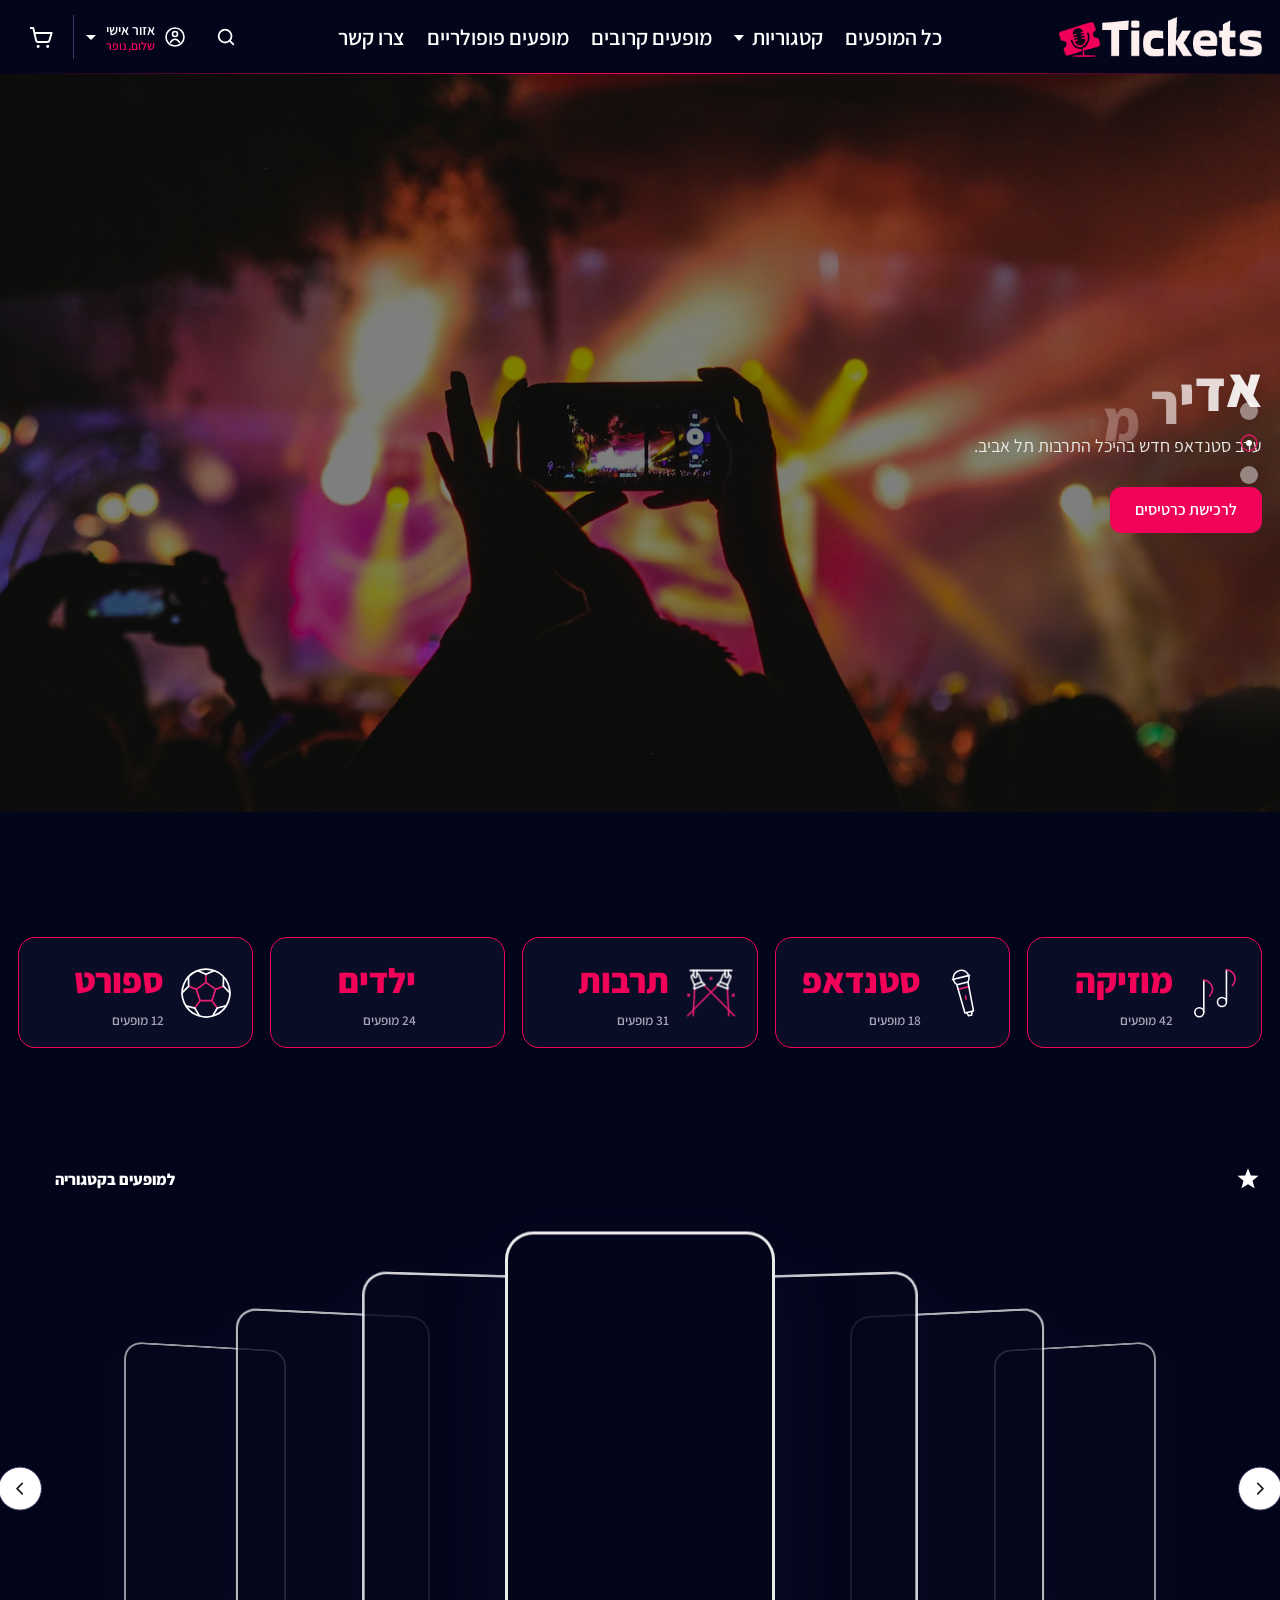
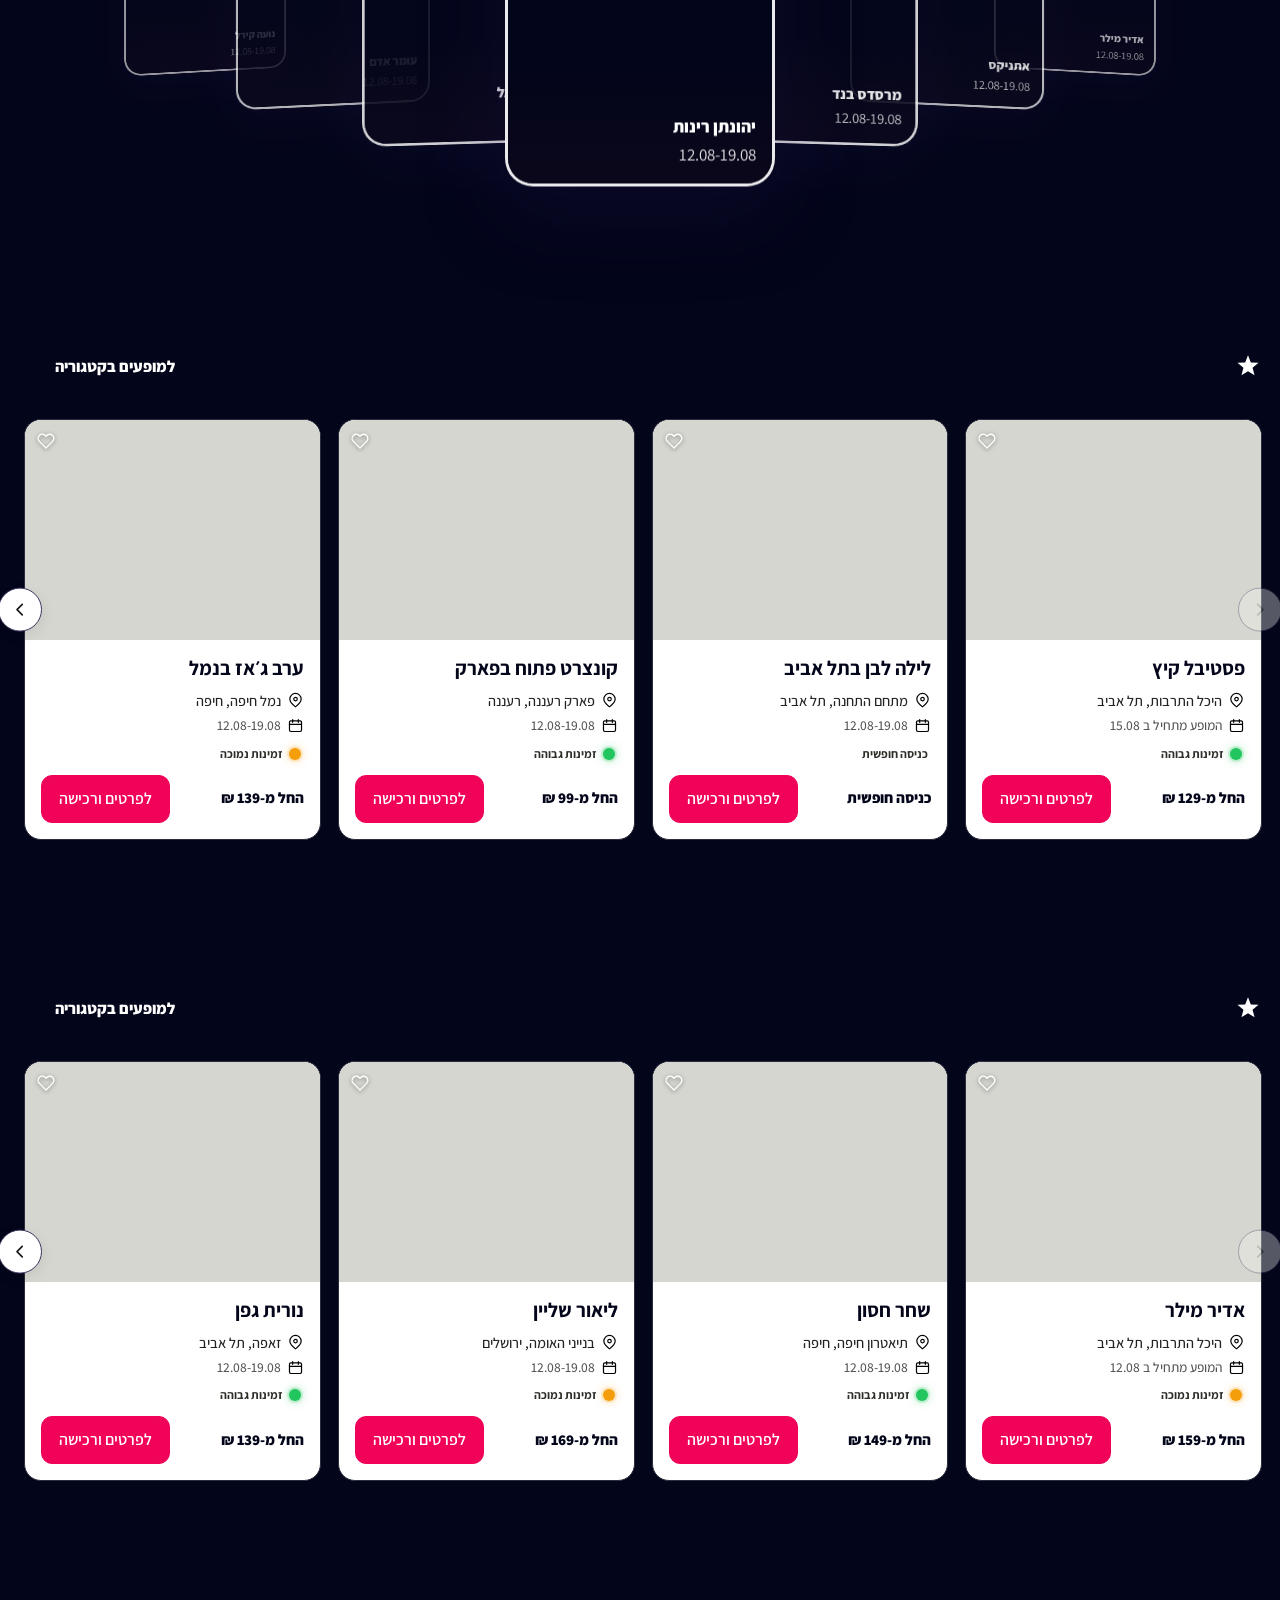
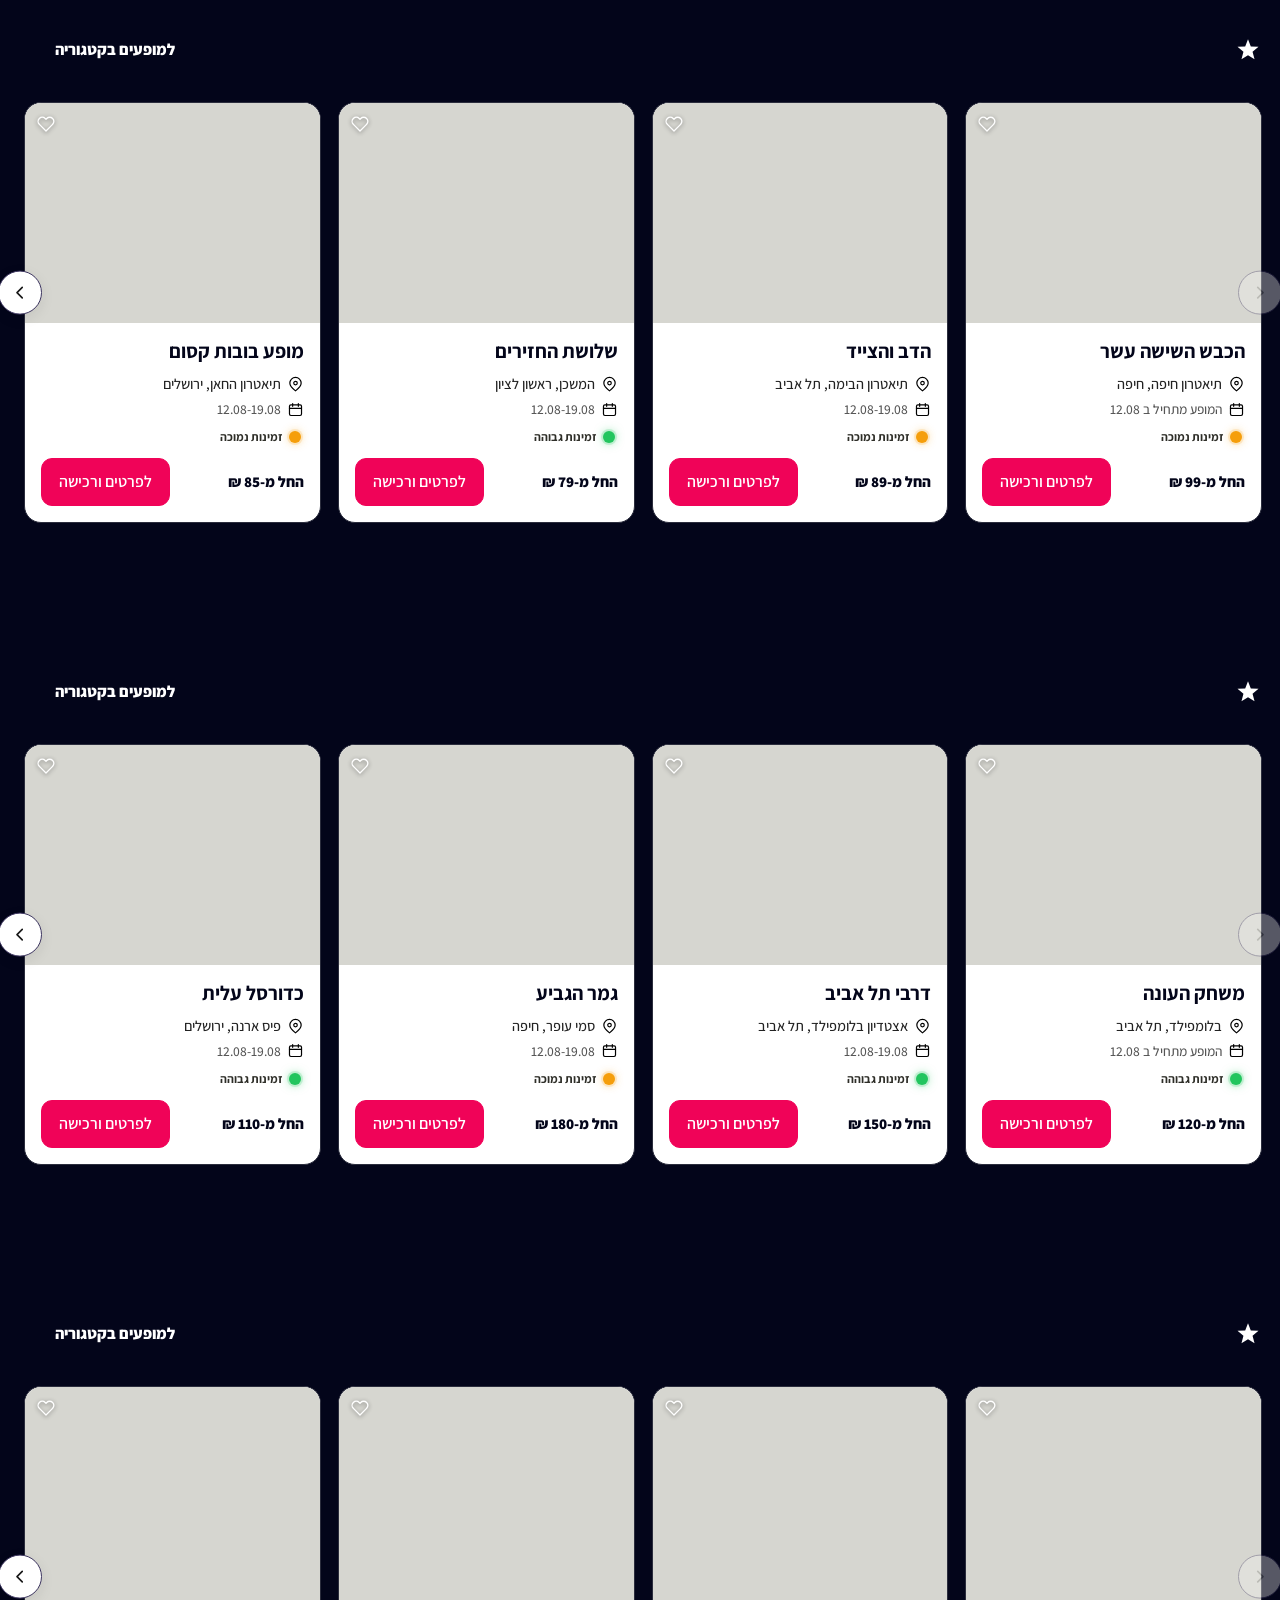
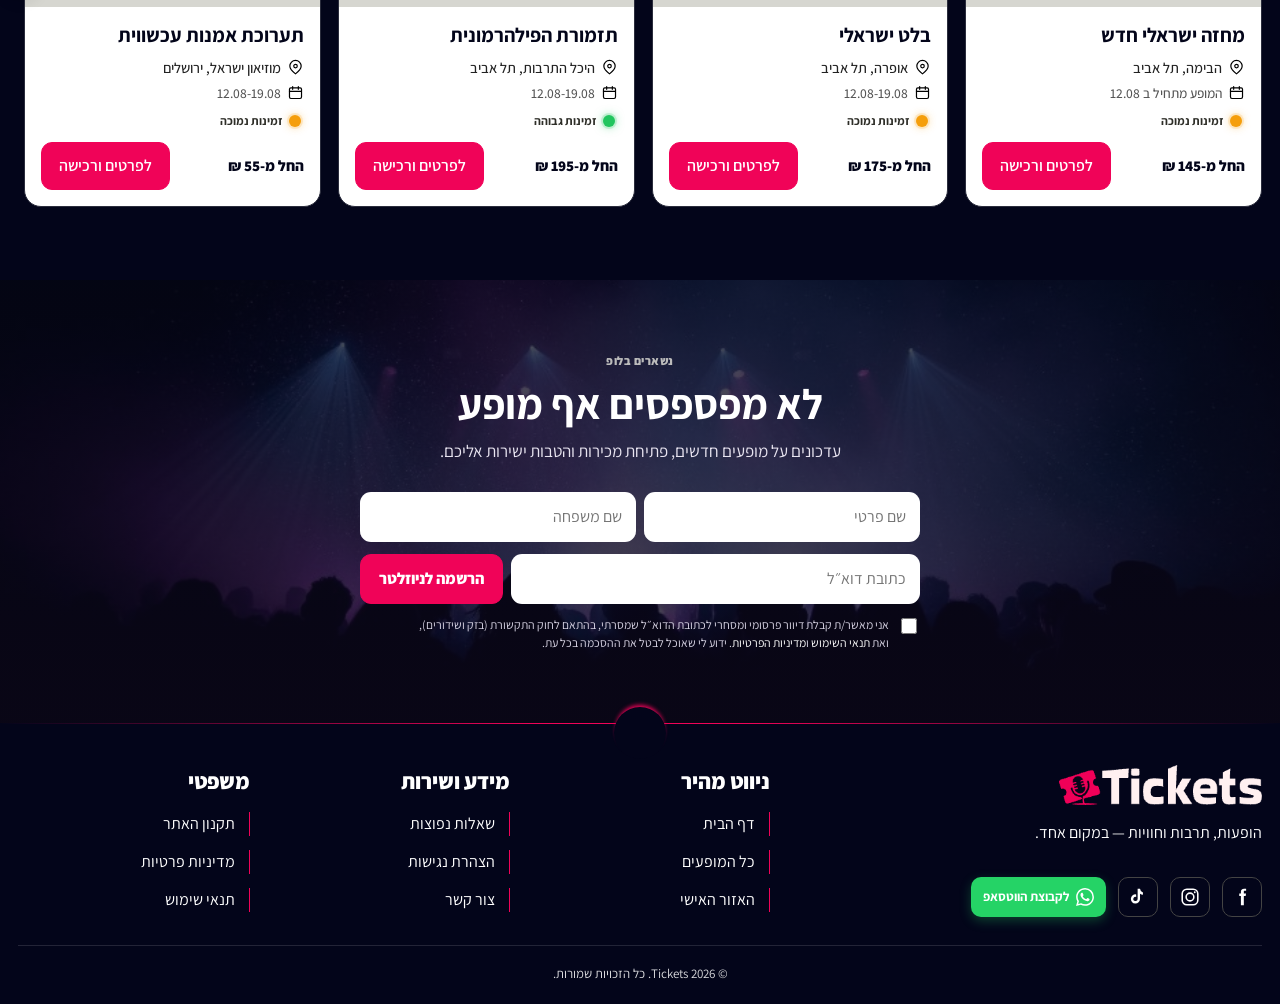
<file: index.html>
<!doctype html>
<html lang="he" dir="rtl">
<head>
<meta charset="utf-8">
<meta name="viewport" content="width=device-width,initial-scale=1,viewport-fit=cover">
<meta name="referrer" content="strict-origin-when-cross-origin">
<meta name="robots" content="noindex, nofollow">
<title>Tickets — V6</title>
<link rel="icon" type="image/png" href="assets/images/favicon.png?v=favdark7">
<link rel="apple-touch-icon" href="assets/images/favicon.png?v=favdark7">
<link rel="stylesheet" href="css/styles.css?v=mega-close1">
<link rel="stylesheet" href="css/seats-hall.css?v=sold-only1">
<link rel="stylesheet" href="css/home2.css">
<link rel="stylesheet" href="css/home3.css?v=mega-close1">
</head>
<body>
<header class="site-header site-header-v3"><div class="header-top-row"><div class="container header-inner">
  <a class="logo" href="#home" data-route="home"><img id="headerLogo" src="assets/images/logo.png" alt="Tickets"></a>
  <nav class="main-nav">
    <a href="#events" data-route="events">כל המופעים</a>
    <div class="nav-item has-mega">
      <button class="nav-trigger" type="button" aria-expanded="false" aria-haspopup="true">קטגוריות<span class="nav-trigger-caret" aria-hidden="true"></span></button>
      <div class="mega-menu" role="region" aria-label="קטגוריות">
        <div class="container mega-inner mega-inner-cats">
          <div class="mega-cat-grid">
            <div class="mega-cat-col">
              <a class="mega-cat-card" href="#events" data-route="events" data-category="music">
                <span class="category-body">
                  <span class="category-copy"><strong>מוזיקה</strong><small>42 מופעים</small></span>
                  <span class="category-lottie" data-category-lottie-key="music" aria-hidden="true"></span>
                </span>
              </a>
              <div class="mega-cat-links">
                <a href="#events" data-route="events" data-category="music">קונצרטים</a>
                <a href="#events" data-route="events" data-category="music">פסטיבלים</a>
                <a href="#events" data-route="events" data-category="music">מוזיקה חיה</a>
                <a href="#events" data-route="events" data-category="music">ג׳אז ובלואז</a>
              </div>
            </div>
            <div class="mega-cat-col">
              <a class="mega-cat-card" href="#events" data-route="events" data-category="standup">
                <span class="category-body">
                  <span class="category-copy"><strong>סטנדאפ</strong><small>18 מופעים</small></span>
                  <span class="category-lottie" data-category-lottie-key="standup" aria-hidden="true"></span>
                </span>
              </a>
              <div class="mega-cat-links">
                <a href="#events" data-route="events" data-category="standup">ערבי סטנדאפ</a>
                <a href="#events" data-route="events" data-category="standup">ספיישלים</a>
                <a href="#events" data-route="events" data-category="standup">אופן מייק</a>
                <a href="#events" data-route="events" data-category="standup">קומדיה</a>
              </div>
            </div>
            <div class="mega-cat-col">
              <a class="mega-cat-card" href="#events" data-route="events" data-category="culture">
                <span class="category-body">
                  <span class="category-copy"><strong>תרבות</strong><small>31 מופעים</small></span>
                  <span class="category-lottie" data-category-lottie-key="culture" aria-hidden="true"></span>
                </span>
              </a>
              <div class="mega-cat-links">
                <a href="#events" data-route="events" data-category="culture">תיאטרון</a>
                <a href="#events" data-route="events" data-category="culture">מחול</a>
                <a href="#events" data-route="events" data-category="culture">מופעי אמנות</a>
                <a href="#events" data-route="events" data-category="culture">פסטיבלי תרבות</a>
              </div>
            </div>
            <div class="mega-cat-col">
              <a class="mega-cat-card" href="#events" data-route="events" data-category="kids">
                <span class="category-body">
                  <span class="category-copy"><strong>ילדים</strong><small>24 מופעים</small></span>
                  <span class="category-lottie" data-category-lottie-key="kids" aria-hidden="true"></span>
                </span>
              </a>
              <div class="mega-cat-links">
                <a href="#events" data-route="events" data-category="kids">הצגות ילדים</a>
                <a href="#events" data-route="events" data-category="kids">מופעי משפחה</a>
                <a href="#events" data-route="events" data-category="kids">קרקס</a>
                <a href="#events" data-route="events" data-category="kids">מופעי בובות</a>
              </div>
            </div>
            <div class="mega-cat-col">
              <a class="mega-cat-card" href="#events" data-route="events" data-category="sports">
                <span class="category-body">
                  <span class="category-copy"><strong>ספורט</strong><small>12 מופעים</small></span>
                  <span class="category-lottie" data-category-lottie-key="sports" aria-hidden="true"></span>
                </span>
              </a>
              <div class="mega-cat-links">
                <a href="#events" data-route="events" data-category="sports">כדורגל</a>
                <a href="#events" data-route="events" data-category="sports">כדורסל</a>
                <a href="#events" data-route="events" data-category="sports">אירועי ספורט</a>
                <a href="#events" data-route="events" class="mega-all-link">כל הקטגוריות ←</a>
              </div>
            </div>
          </div>
        </div>
      </div>
    </div>
    <a href="#events" data-route="events">מופעים קרובים</a>
    <a href="#events" data-route="events">מופעים פופולריים</a>
    <a href="#contact" data-route="contact">צרו קשר</a>
  </nav>
  <div class="header-actions">
    <button class="header-button header-icon-btn header-search-toggle" id="headerSearchToggle" type="button" aria-expanded="false" aria-controls="homeSearch" aria-label="חיפוש">
      <svg viewBox="0 0 24 24" width="22" height="22" aria-hidden="true"><circle cx="11" cy="11" r="7" fill="none" stroke="currentColor" stroke-width="2"/><path d="m20 20-4-4" fill="none" stroke="currentColor" stroke-width="2" stroke-linecap="round"/></svg>
    </button>
    <div class="header-account-wrap">
      <button class="header-button header-account-btn" type="button" aria-expanded="false" aria-haspopup="true" aria-controls="accountMenu" id="headerAccountToggle">
        <img src="assets/icons/user.svg" alt="">
        <span class="header-account-text"><strong>אזור אישי</strong><small class="header-account-greeting">שלום, <span class="header-account-name">נופר</span></small></span>
        <span class="header-account-caret" aria-hidden="true"></span>
      </button>
      <div class="account-menu" id="accountMenu" role="menu">
        <button type="button" role="menuitem" data-route="account/tickets"><img src="assets/icons/ticket.svg" alt=""><span>הכרטיסים שלי</span></button>
        <button type="button" role="menuitem" data-route="account/orders"><img src="assets/icons/clipboard.svg" alt=""><span>הזמנות קודמות</span></button>
        <button type="button" role="menuitem" data-route="account/profile"><img src="assets/icons/user.svg" alt=""><span>פרטים אישיים</span></button>
        <hr>
        <button type="button" role="menuitem" data-logout><img src="assets/icons/logout.svg" alt=""><span>התנתקות</span></button>
      </div>
    </div>
    <button class="header-button header-icon-btn" id="favoritesHeaderBtn" data-route="account/favorites"><img src="assets/icons/heart.svg" alt=""><span class="header-count" id="favoritesHeaderCount">0</span></button>
    <div class="header-cart-wrap is-empty">
      <button class="header-button header-icon-btn" data-route="cart"><img src="assets/icons/cart.svg" alt=""><span class="header-count hidden" id="cartHeaderCount">0</span></button>
      <div class="cart-preview" id="cartPreview"><div class="cart-preview-list" id="cartPreviewList"></div><button class="btn primary wide" data-route="cart">מעבר לסל</button></div>
    </div>
  </div>
  <button class="nav-toggle" type="button" aria-expanded="false" aria-controls="mobileNav" aria-label="תפריט ניווט">
    <span class="nav-toggle-bar" aria-hidden="true"></span>
    <span class="nav-toggle-bar" aria-hidden="true"></span>
    <span class="nav-toggle-bar" aria-hidden="true"></span>
  </button>
</div></div><div class="header-search-row is-closed" id="headerSearchRow">
  <div class="header-search-panel">
    <div class="header-search-panel-inner">
      <div class="container header-search-inner">
        <form class="search-bar" id="homeSearch"><div class="search-field"><img src="assets/icons/location.svg" alt="" aria-hidden="true"><div><label class="sr-only" for="searchLocation">מיקום</label><select id="searchLocation"><option>כל הארץ</option><option>מרכז</option><option>צפון</option><option>דרום</option></select></div></div><div class="search-field date-search-field"><img src="assets/icons/calendar.svg" alt="" aria-hidden="true"><div class="date-range-wrap"><label class="sr-only" for="dateRangeDisplay">תאריך</label><button type="button" class="date-range-display" id="dateRangeDisplay" aria-expanded="false" aria-haspopup="true">בכל תאריך</button><div class="date-range-panel" id="dateRangePanel" hidden><div class="date-preset-grid"><button type="button" class="date-preset" data-preset="any">בכל תאריך</button><button type="button" class="date-preset" data-preset="today">היום</button><button type="button" class="date-preset" data-preset="weekend">סוף השבוע</button><button type="button" class="date-preset" data-preset="month">החודש</button></div><div class="date-range-custom"><label class="date-from-field is-empty"><input type="date" id="dateFrom" aria-label="מתאריך"><span class="date-field-placeholder">מתאריך</span></label><label class="date-to-field is-empty"><input type="date" id="dateTo" aria-label="עד תאריך"><span class="date-field-placeholder">עד תאריך</span></label></div></div></div></div><div class="search-field"><img src="assets/icons/grid.svg" alt="" aria-hidden="true"><div><label class="sr-only" for="searchCategory">קטגוריה</label><select id="searchCategory"><option>כל הקטגוריות</option><option>מוזיקה</option><option>סטנדאפ</option><option>ילדים</option></select></div></div><div class="search-field free-search-field"><div><label class="sr-only" for="searchFree">חיפוש חופשי</label><input id="searchFree" placeholder="מופע, אמן או מקום"></div></div><button type="submit" class="btn primary search-submit-btn" id="searchSubmitBtn">חפש כרטיסים</button></form>
        <button type="button" class="search-panel-close" id="searchPanelClose" aria-label="סגירת חיפוש"><svg viewBox="0 0 24 24" width="18" height="18" aria-hidden="true"><path d="M6 6l12 12M18 6L6 18" fill="none" stroke="currentColor" stroke-width="2.2" stroke-linecap="round"/></svg></button>
      </div>
    </div>
  </div>
  <div class="header-search-reopen">
    <div class="header-search-reopen-inner">
      <div class="container header-search-reopen-wrap">
        <button type="button" class="search-reopen-btn" id="searchReopenBtn" aria-expanded="false" aria-controls="homeSearch" aria-hidden="false" tabindex="0">
          <svg viewBox="0 0 24 24" width="18" height="18" aria-hidden="true"><circle cx="11" cy="11" r="7" fill="none" stroke="currentColor" stroke-width="2"/><path d="m20 20-4-4" fill="none" stroke="currentColor" stroke-width="2" stroke-linecap="round"/></svg>
          <span>חיפוש</span>
        </button>
      </div>
    </div>
  </div>
</div></header>
<script>
(function () {
  if ("scrollRestoration" in history) history.scrollRestoration = "manual";
  var row = document.getElementById("headerSearchRow");
  if (!row) return;
  var mobile = false;
  try { mobile = window.matchMedia("(max-width:1179px)").matches; } catch (e) {}
  if (mobile) {
    row.classList.add("is-closed");
    row.classList.remove("is-open");
  } else {
    row.classList.add("is-open");
    row.classList.remove("is-closed");
  }
  document.documentElement.style.setProperty("--header-search-h", "0px");
  row.style.setProperty("--header-search-h", "0px");
  window.scrollTo(0, 0);
})();
</script>
<nav class="mobile-nav" id="mobileNav" aria-label="תפריט ראשי" aria-hidden="true">
  <div class="mobile-nav-brand">
    <img src="assets/images/logo.png" alt="Tickets">
    <span class="mobile-nav-brand-line" aria-hidden="true"></span>
  </div>
  <div class="mobile-nav-inner">
    <a href="#events" data-route="events">כל המופעים</a>
    <div class="mobile-nav-accordion">
      <button type="button" class="mobile-nav-acc-toggle" aria-expanded="false">
        <span>קטגוריות</span>
        <span class="mobile-nav-acc-arrow" aria-hidden="true"></span>
      </button>
      <div class="mobile-nav-acc-panel" hidden>
        <div class="mobile-nav-acc-group">
          <a href="#events" data-route="events" data-category="music">מוזיקה</a>
          <a class="mobile-nav-sub" href="#events" data-route="events" data-category="music">קונצרטים</a>
          <a class="mobile-nav-sub" href="#events" data-route="events" data-category="music">פסטיבלים</a>
          <a class="mobile-nav-sub" href="#events" data-route="events" data-category="music">מוזיקה חיה</a>
          <a class="mobile-nav-sub" href="#events" data-route="events" data-category="music">ג׳אז ובלואז</a>
        </div>
        <div class="mobile-nav-acc-group">
          <a href="#events" data-route="events" data-category="standup">סטנדאפ</a>
          <a class="mobile-nav-sub" href="#events" data-route="events" data-category="standup">ערבי סטנדאפ</a>
          <a class="mobile-nav-sub" href="#events" data-route="events" data-category="standup">ספיישלים</a>
          <a class="mobile-nav-sub" href="#events" data-route="events" data-category="standup">אופן מייק</a>
          <a class="mobile-nav-sub" href="#events" data-route="events" data-category="standup">קומדיה</a>
        </div>
        <div class="mobile-nav-acc-group">
          <a href="#events" data-route="events" data-category="culture">תרבות</a>
          <a class="mobile-nav-sub" href="#events" data-route="events" data-category="culture">תיאטרון</a>
          <a class="mobile-nav-sub" href="#events" data-route="events" data-category="culture">מחול</a>
          <a class="mobile-nav-sub" href="#events" data-route="events" data-category="culture">מופעי אמנות</a>
          <a class="mobile-nav-sub" href="#events" data-route="events" data-category="culture">פסטיבלי תרבות</a>
        </div>
        <div class="mobile-nav-acc-group">
          <a href="#events" data-route="events" data-category="kids">ילדים</a>
          <a class="mobile-nav-sub" href="#events" data-route="events" data-category="kids">הצגות ילדים</a>
          <a class="mobile-nav-sub" href="#events" data-route="events" data-category="kids">מופעי משפחה</a>
          <a class="mobile-nav-sub" href="#events" data-route="events" data-category="kids">קרקס</a>
          <a class="mobile-nav-sub" href="#events" data-route="events" data-category="kids">מופעי בובות</a>
        </div>
        <div class="mobile-nav-acc-group">
          <a href="#events" data-route="events" data-category="sports">ספורט</a>
          <a class="mobile-nav-sub" href="#events" data-route="events" data-category="sports">כדורגל</a>
          <a class="mobile-nav-sub" href="#events" data-route="events" data-category="sports">כדורסל</a>
          <a class="mobile-nav-sub" href="#events" data-route="events" data-category="sports">אירועי ספורט</a>
        </div>
      </div>
    </div>
    <a href="#events" data-route="events">מופעים קרובים</a>
    <a href="#events" data-route="events">מופעים פופולריים</a>
    <a href="#contact" data-route="contact">צרו קשר</a>
  </div>
</nav>
<main>
<section class="screen active" id="home">
  <section class="hero hero-v2 hero-v3" aria-roledescription="carousel" aria-label="מופעים מומלצים">
    <div class="hero-v2-slides" id="heroV2Slides">
      <div class="hero-v2-slide is-active" data-slide-index="0" role="group" aria-roledescription="slide" aria-label="1 מתוך 3" aria-hidden="false">
        <div class="hero-v2-bg" role="img" aria-label="עידן רייכל בהופעה חיה — שר ליד הפסנתר" style="background-image:url('assets/hero/slide-1.jpg')"></div>
        <div class="hero-v2-overlay" aria-hidden="true"></div>
      </div>
      <div class="hero-v2-slide" data-slide-index="1" role="group" aria-roledescription="slide" aria-label="2 מתוך 3" aria-hidden="true">
        <div class="hero-v2-bg" role="img" aria-label="במה מוארת — רקע למופע אדיר מילר" style="background-image:url('assets/hero/slide-2.jpg')"></div>
        <div class="hero-v2-overlay" aria-hidden="true"></div>
      </div>
      <div class="hero-v2-slide" data-slide-index="2" role="group" aria-roledescription="slide" aria-label="3 מתוך 3" aria-hidden="true">
        <div class="hero-v2-bg" role="img" aria-label="פסטיבל בחוץ — רקע לפסטיבל קיץ" style="background-image:url('assets/hero/slide-3.jpg')"></div>
        <div class="hero-v2-overlay" aria-hidden="true"></div>
      </div>
    </div>
    <div class="container hero-v2-content">
      <div class="hero-v2-panel">
        <div class="hero-v2-copy" id="heroV2Copy">
          <div class="hero-v2-text is-active" data-slide-index="0">
            <h1>עידן רייכל</h1>
            <p>מופע חדש ומרגש עם הלהיטים האהובים באמפי שוני.</p>
            <button type="button" class="btn primary hero-v2-cta" data-open-event="1">לרכישת כרטיסים</button>
          </div>
          <div class="hero-v2-text" data-slide-index="1" hidden>
            <h1>אדיר מילר</h1>
            <p>ערב סטנדאפ חדש בהיכל התרבות תל אביב.</p>
            <button type="button" class="btn primary hero-v2-cta" data-open-event="2">לרכישת כרטיסים</button>
          </div>
          <div class="hero-v2-text" data-slide-index="2" hidden>
            <h1>פסטיבל קיץ</h1>
            <p>שלושה ימי מוזיקה, תרבות ואמנות — רכישה מוקדמת.</p>
            <button type="button" class="btn primary hero-v2-cta" data-open-event="3">לרכישת כרטיסים</button>
          </div>
        </div>
      </div>
    </div>
    <div class="hero-v2-progress" aria-hidden="true">
      <div class="hero-v2-progress-bar" id="heroV2ProgressBar"></div>
    </div>
    <div class="hero-v2-dots" id="heroV2Dots" role="tablist" aria-label="ניווט שקופיות">
      <button type="button" class="hero-v2-dot is-active" role="tab" aria-selected="true" aria-label="שקופית 1" data-slide-to="0"><svg class="hero-v2-dot-ring" viewBox="0 0 32 32" aria-hidden="true"><circle class="hero-v2-dot-track" cx="16" cy="16" r="14"></circle><circle class="hero-v2-dot-progress" cx="16" cy="16" r="14"></circle></svg></button>
      <button type="button" class="hero-v2-dot" role="tab" aria-selected="false" aria-label="שקופית 2" data-slide-to="1"><svg class="hero-v2-dot-ring" viewBox="0 0 32 32" aria-hidden="true"><circle class="hero-v2-dot-track" cx="16" cy="16" r="14"></circle><circle class="hero-v2-dot-progress" cx="16" cy="16" r="14"></circle></svg></button>
      <button type="button" class="hero-v2-dot" role="tab" aria-selected="false" aria-label="שקופית 3" data-slide-to="2"><svg class="hero-v2-dot-ring" viewBox="0 0 32 32" aria-hidden="true"><circle class="hero-v2-dot-track" cx="16" cy="16" r="14"></circle><circle class="hero-v2-dot-progress" cx="16" cy="16" r="14"></circle></svg></button>
    </div>
  </section>
  <section class="section alt categories-section"><div class="container"><div class="section-header categories-section-header"><h2>מה תרצו לראות היום?</h2></div><div class="category-row">
<button class="category-card" data-route="events" data-category="music"><span class="category-body"><span class="category-copy"><strong>מוזיקה</strong><small>42 מופעים</small></span><span class="category-lottie" data-category-lottie-key="music" aria-hidden="true"></span></span></button>
<button class="category-card" data-route="events" data-category="standup"><span class="category-body"><span class="category-copy"><strong>סטנדאפ</strong><small>18 מופעים</small></span><span class="category-lottie" data-category-lottie-key="standup" aria-hidden="true"></span></span></button>
<button class="category-card" data-route="events" data-category="culture"><span class="category-body"><span class="category-copy"><strong>תרבות</strong><small>31 מופעים</small></span><span class="category-lottie" data-category-lottie-key="culture" aria-hidden="true"></span></span></button>
<button class="category-card" data-route="events" data-category="kids"><span class="category-body"><span class="category-copy"><strong>ילדים</strong><small>24 מופעים</small></span><span class="category-lottie" aria-hidden="true"><lord-icon src="https://cdn.lordicon.com/jqgudngh.json" trigger="hover" colors="primary:#ffffff,secondary:#e72173" style="width:56px;height:56px"></lord-icon></span></span></button>
<button class="category-card" data-route="events" data-category="sports"><span class="category-body"><span class="category-copy"><strong>ספורט</strong><small>12 מופעים</small></span><span class="category-lottie" data-category-lottie-key="sports" aria-hidden="true"></span></span></button>
</div></div></section>
  <div id="homeSections"></div>
  <section class="section join-section" aria-label="הרשמה לניוזלטר">
    <div class="join-section-bg" aria-hidden="true" style="background-image:url('assets/hero/newsletter-bg.jpg')"></div>
    <div class="join-section-overlay" aria-hidden="true"></div>
    <div class="container join-inner">
      <div class="join-copy">
        <span class="kicker light">נשארים בלופ</span>
        <h2>לא מפספסים אף מופע</h2>
        <p>עדכונים על מופעים חדשים, פתיחת מכירות והטבות ישירות אליכם.</p>
      </div>
      <form id="newsletterForm" class="join-form newsletter-form">
        <div class="newsletter-names">
          <label class="sr-only" for="newsletterFirstName">שם פרטי</label>
          <input id="newsletterFirstName" name="firstName" type="text" required autocomplete="given-name" placeholder="שם פרטי">
          <label class="sr-only" for="newsletterLastName">שם משפחה</label>
          <input id="newsletterLastName" name="lastName" type="text" required autocomplete="family-name" placeholder="שם משפחה">
        </div>
        <div class="newsletter-row">
          <label class="sr-only" for="newsletterEmail">כתובת דוא״ל</label>
          <input id="newsletterEmail" name="email" type="email" required autocomplete="email" placeholder="כתובת דוא״ל">
          <button class="btn primary" type="submit">הרשמה לניוזלטר</button>
        </div>
        <label class="newsletter-consent">
          <input type="checkbox" required>
          <span>אני מאשר/ת קבלת דיוור פרסומי ומסחרי לכתובת הדוא״ל שמסרתי, בהתאם לחוק התקשורת (בזק ושידורים),<br>ואת <a href="#terms" data-route="terms">תנאי השימוש</a> ו<a href="#privacy" data-route="privacy">מדיניות הפרטיות</a>. ידוע לי שאוכל לבטל את ההסכמה בכל עת.</span>
        </label>
      </form>
    </div>
  </section>
</section>

<section class="screen" id="events"><section class="page-hero"><video class="page-hero-video" autoplay muted loop playsinline preload="metadata" poster="assets/hero/events-bg.png" aria-hidden="true"><source src="assets/hero/events-bg.mp4" type="video/mp4"></video><div class="container"><nav class="breadcrumbs" aria-label="פירורי לחם"><a href="#home" data-route="home">דף הבית</a><span class="breadcrumb-sep" aria-hidden="true">/</span><span aria-current="page">המופעים</span></nav><h1>המופעים</h1><p>סינון מדויק ותוצאות שקל לסרוק.</p></div></section><div class="container events-layout"><div class="results-toolbar"><div><h2><span id="resultsCount">12</span> מופעים</h2></div></div><div class="events-filters-row"><div class="active-filters" id="eventsDateFilters" role="group" aria-label="סינון לפי תאריך"><button type="button" class="filter-chip active" data-events-range="all">הכל</button><button type="button" class="filter-chip" data-events-range="today">היום</button><button type="button" class="filter-chip" data-events-range="week">השבוע</button><button type="button" class="filter-chip" data-events-range="month">החודש</button></div><select class="btn secondary events-sort-select"><option>מיון: מומלצים</option><option>תאריך קרוב</option><option>מחיר נמוך</option></select></div><div class="results-grid" id="eventsGrid"></div><div class="load-more-wrap"><button class="btn secondary" id="loadMoreEvents" type="button">טען עוד</button><button class="btn secondary" id="loadAllEvents" type="button">טען הכל</button></div></div></section>

<section class="screen" id="event"><section class="event-hero" id="eventHero"><video class="event-hero-video" autoplay muted loop playsinline preload="metadata" aria-hidden="true"><source src="assets/hero/event-bg.mp4" type="video/mp4"></video><div class="container event-hero-grid"><div class="event-hero-copy"><span class="event-hero-badge" id="eventHeroBadge" hidden>המכירה בקרוב</span><nav class="breadcrumbs" id="eventBreadcrumbs" aria-label="פירורי לחם"><a href="#home" data-route="home">דף הבית</a><span class="breadcrumb-sep" aria-hidden="true">/</span><a href="#events" data-route="events">המופעים</a><span class="breadcrumb-sep" aria-hidden="true">/</span><span aria-current="page" id="eventBreadcrumbCurrent">עידן רייכל</span></nav><h1>עידן רייכל</h1><div class="event-hero-blurb" id="eventHeroBlurb"><p class="event-hero-blurb-text" id="eventHeroBlurbText">מופע חדש ומרגש עם הלהיטים האהובים. ערב מוזיקלי עשיר שחוצה סגנונות, עם הפקה מלאה, תאורה חיה ואווירה אינטימית על הבמה. מתאים לקהל רחב — זוגות, משפחות ואוהבי מוזיקה ישראלית שמחפשים חוויית במה חמה ומדויקת. ההפקה משלבת להקה חיה, עיבודים חדשים ונוכחות במה שממלאת את האולם מהשיר הראשון ועד סוף הערב. בחרו מועד והמשיכו לבחירת אזור ומושבים להשלמת חוויית הרכישה.</p><button type="button" class="event-hero-readmore" id="eventHeroReadMore" aria-expanded="false" aria-controls="eventHeroBlurbText" onclick="toggleEventHeroBlurb(event)">קרא עוד</button></div><div class="event-hero-meta"><ul class="event-hero-meta-list"><li class="event-hero-meta-item"><img src="assets/icons/calendar.svg" alt="" aria-hidden="true"><span>12/08/2026 - 22/08/2026</span></li></ul></div><div class="event-hero-countdown" id="eventHeroCountdown" hidden></div></div><div class="event-poster event-poster-slider" id="eventPosterSlider" aria-roledescription="carousel" aria-label="גלריית מופע"><div class="event-poster-viewport"><div class="event-poster-track" id="eventPosterTrack"></div></div><div class="event-poster-dots" id="eventPosterDots" role="tablist" aria-label="ניווט תמונות"></div></div></div></section><div class="container event-layout"><section class="content-card"><div class="event-dates-only"><h2 id="eventDatesTitle">בחירת מועד</h2><div id="showDates"></div></div></section><aside class="content-card summary-card" id="eventSidebar" hidden><div id="eventInterestBox"><form id="eventInterestForm" class="interest-form"><span class="kicker">השארת פרטים</span><h2 class="interest-heading">מתעניין במופע <span id="interestShowName"></span></h2><label>שם מלא<input required name="name" autocomplete="name" placeholder="ישראל ישראלי"></label><label>נייד<input required name="phone" type="tel" autocomplete="tel" placeholder="050-0000000"></label><label>אימייל <small>(לא חובה)</small><input name="email" type="email" autocomplete="email" placeholder="israel@example.com"></label><button class="btn primary wide" type="submit">עדכנו אותי</button></form></div></aside></div><section class="related-section container"><div class="section-header"><div class="heading-icon"><img class="section-star" src="assets/icons/star.svg" alt=""><h2>מופעים קשורים</h2></div></div><div class="event-grid" id="relatedEvents"></div></section></section>

<section class="screen" id="seats"><section class="event-hero"><video class="event-hero-video" autoplay muted loop playsinline preload="metadata" aria-hidden="true"><source src="assets/hero/event-bg.mp4" type="video/mp4"></video><div class="container event-hero-grid"><div><nav class="breadcrumbs" aria-label="פירורי לחם"><a href="#home" data-route="home">דף הבית</a><span class="breadcrumb-sep" aria-hidden="true">/</span><a href="#event" data-route="event">עידן רייכל</a><span class="breadcrumb-sep" aria-hidden="true">/</span><span aria-current="page">בחירת אזור</span></nav><h1>עידן רייכל</h1><div class="event-hero-meta"><ul class="event-hero-meta-list"><li class="event-hero-meta-item"><img src="assets/icons/location.svg" alt="" aria-hidden="true"><span>אמפי שוני, בנימינה</span></li><li class="event-hero-meta-item"><img src="assets/icons/clock.svg" alt="" aria-hidden="true"><span>21:00</span></li><li class="event-hero-meta-item"><img src="assets/icons/calendar.svg" alt="" aria-hidden="true"><span>12.08.2026</span></li></ul></div><button class="btn light-btn" data-route="event">שינוי מועד</button></div><div class="event-poster event-poster-slider" aria-roledescription="carousel" aria-label="גלריית מופע"><div class="event-poster-viewport"><div class="event-poster-track"></div></div><div class="event-poster-dots" role="tablist" aria-label="ניווט תמונות"></div></div></div></section>
<div class="seats-page"><div class="container seats-shell" id="seatsShell" data-seats-step="stage">

<!-- Step 1: choose stage/zone -->
<section class="content-card seats-map-card seats-map-full" id="stagePickStep">
  <div class="seats-map-header">
    <div class="seats-map-toolbar">
      <div>
        <h2 class="seats-map-title">בחירת אזור באולם</h2>
        <p class="seats-step-hint">בחרו אזור כדי להמשיך לבחירת מושבים בתוכו</p>
      </div>
      <div class="seats-zoom venue-fan-zoom-bar" role="group" aria-label="זום מפת אזורים">
        <button type="button" class="btn secondary" id="stageZoomOut" aria-label="הקטנה">−</button>
        <span id="stageZoomLabel">100%</span>
        <button type="button" class="btn secondary" id="stageZoomIn" aria-label="הגדלה">+</button>
        <button type="button" class="btn secondary" id="stageZoomReset" aria-label="איפוס זום">איפוס</button>
      </div>
    </div>
  </div>
  <div class="venue-fan-chrome">
      <div class="venue-fan-viewport" id="stageFanViewport">
        <div class="venue-fan-zoom-target" id="stageFanZoomTarget">
          <div class="stage-schematic venue-fan-map" id="stageSchematic" role="list" aria-label="מפת אזורים באולם">
            <svg class="venue-fan-svg" viewBox="0 0 1000 540" xmlns="http://www.w3.org/2000/svg" aria-hidden="false">
        <path class="venue-fan-stage" d="M 402.2757,95.5550 A 104,104 0 0,0 597.7243,95.5550 L 530.0702,70.9446 A 32,32 0 0,1 469.9298,70.9446 Z"/>
        <text class="venue-fan-stage-label" x="500" y="116" text-anchor="middle" dominant-baseline="middle">במה</text>

        <!-- Inner ring: אולם — columns 1–3 available, 4–5 sold out -->
        <g class="stage-zone" data-stage-id="hall-1" data-available="1" data-price="240" role="listitem" tabindex="0" aria-label="אולם, החל מ-₪190">
          <path d="M 260.3784,147.2151 A 255,255 0 0,0 329.3717,249.5019 L 429.7413,138.0302 A 105,105 0 0,1 401.3323,95.9121 Z"/>
          <text class="zone-label" x="350.8" y="160.7" text-anchor="middle">
            <tspan class="zone-name" x="350.8" dy="0">אולם</tspan>
            <tspan class="zone-price" x="350.8" dy="22">החל מ-₪190</tspan>
          </text>
        </g>
        <g class="stage-zone" data-stage-id="hall-2" data-available="1" data-price="240" role="listitem" tabindex="0" aria-label="אולם, החל מ-₪190">
          <path d="M 329.3717,249.5019 A 255,255 0 0,0 438.3099,307.4254 L 474.5982,161.8811 A 105,105 0 0,1 429.7413,138.0302 Z"/>
          <text class="zone-label" x="415.5" y="218.9" text-anchor="middle">
            <tspan class="zone-name" x="415.5" dy="0">אולם</tspan>
            <tspan class="zone-price" x="415.5" dy="22">החל מ-₪190</tspan>
          </text>
        </g>
        <g class="stage-zone" data-stage-id="hall-3" data-available="1" data-price="240" role="listitem" tabindex="0" aria-label="אולם, החל מ-₪190">
          <path d="M 438.3099,307.4254 A 255,255 0 0,0 561.6901,307.4254 L 525.4018,161.8811 A 105,105 0 0,1 474.5982,161.8811 Z"/>
          <text class="zone-label" x="500" y="240" text-anchor="middle">
            <tspan class="zone-name" x="500" dy="0">אולם</tspan>
            <tspan class="zone-price" x="500" dy="22">החל מ-₪190</tspan>
          </text>
        </g>
        <g class="stage-zone is-sold" data-stage-id="hall-4" data-available="0" role="listitem" aria-disabled="true" aria-label="אולם, אזל">
          <path d="M 561.6901,307.4254 A 255,255 0 0,0 670.6283,249.5019 L 570.2587,138.0302 A 105,105 0 0,1 525.4018,161.8811 Z"/>
          <text class="zone-label" x="584.5" y="218.9" text-anchor="middle">
            <tspan class="zone-status" x="584.5" dy="0">אזל</tspan>
          </text>
        </g>
        <g class="stage-zone is-sold" data-stage-id="hall-5" data-available="0" role="listitem" aria-disabled="true" aria-label="אולם, אזל">
          <path d="M 670.6283,249.5019 A 255,255 0 0,0 739.6216,147.2151 L 598.6677,95.9121 A 105,105 0 0,1 570.2587,138.0302 Z"/>
          <text class="zone-label" x="649.2" y="160.7" text-anchor="middle">
            <tspan class="zone-status" x="649.2" dy="0">אזל</tspan>
          </text>
        </g>

        <!-- Outer ring: יציע -->
        <g class="stage-zone" data-stage-id="balcony-1" data-available="1" data-price="180" role="listitem" tabindex="0" aria-label="יציע, החל מ-₪130">
          <path d="M 91.2337,208.7788 A 435,435 0 0,0 208.9282,383.2680 L 319.3347,260.6491 A 270,270 0 0,1 246.2830,152.3454 Z"/>
          <text class="zone-label" x="207.8" y="257.1" text-anchor="middle">
            <tspan class="zone-name" x="207.8" dy="0">יציע</tspan>
            <tspan class="zone-price" x="207.8" dy="22">החל מ-₪130</tspan>
          </text>
        </g>
        <g class="stage-zone" data-stage-id="balcony-2" data-available="1" data-price="180" role="listitem" tabindex="0" aria-label="יציע, החל מ-₪130">
          <path d="M 208.9282,383.2680 A 435,435 0 0,0 394.7640,482.0786 L 434.6811,321.9798 A 270,270 0 0,1 319.3347,260.6491 Z"/>
          <text class="zone-label" x="334.5" y="371.2" text-anchor="middle">
            <tspan class="zone-name" x="334.5" dy="0">יציע</tspan>
            <tspan class="zone-price" x="334.5" dy="22">החל מ-₪130</tspan>
          </text>
        </g>
        <g class="stage-zone" data-stage-id="balcony-3" data-available="1" data-price="180" role="listitem" tabindex="0" aria-label="יציע, החל מ-₪130">
          <path d="M 394.7640,482.0786 A 435,435 0 0,0 605.2360,482.0786 L 565.3189,321.9798 A 270,270 0 0,1 434.6811,321.9798 Z"/>
          <text class="zone-label" x="500" y="412.5" text-anchor="middle">
            <tspan class="zone-name" x="500" dy="0">יציע</tspan>
            <tspan class="zone-price" x="500" dy="22">החל מ-₪130</tspan>
          </text>
        </g>
        <g class="stage-zone is-sold" data-stage-id="balcony-4" data-available="0" role="listitem" aria-disabled="true" aria-label="יציע, אזל">
          <path d="M 605.2360,482.0786 A 435,435 0 0,0 791.0718,383.2680 L 680.6653,260.6491 A 270,270 0 0,1 565.3189,321.9798 Z"/>
          <text class="zone-label" x="665.5" y="371.2" text-anchor="middle">
            <tspan class="zone-status" x="665.5" dy="0">אזל</tspan>
          </text>
        </g>
        <g class="stage-zone is-sold" data-stage-id="balcony-5" data-available="0" role="listitem" aria-disabled="true" aria-label="יציע, אזל">
          <path d="M 791.0718,383.2680 A 435,435 0 0,0 908.7663,208.7788 L 753.7170,152.3454 A 270,270 0 0,1 680.6653,260.6491 Z"/>
          <text class="zone-label" x="792.2" y="257.1" text-anchor="middle">
            <tspan class="zone-status" x="792.2" dy="0">אזל</tspan>
          </text>
        </g>
            </svg>
          </div>
        </div>
      </div>
  </div>
</section>

<aside class="content-card stage-pick-aside" id="stagePickAside" aria-label="מקרא אזורים">
  <div class="stage-pick-aside-head">
    <h2>בחירת אזור</h2>
  </div>
  <p class="stage-pick-aside-lead">בחרו אזור כהה במפה כדי להמשיך לבחירת מושבים.</p>
  <div class="price-tiers stage-pick-legend">
    <span class="legend-title">מקרא</span>
    <div class="stage-legend price-legend" role="group" aria-label="מקרא אזורים">
      <span class="seat-legend-item"><i class="stage-swatch is-open" aria-hidden="true"></i>אזור זמין לרכישה</span>
      <span class="seat-legend-item"><i class="stage-swatch is-sold" aria-hidden="true"></i>אזור שאזל</span>
    </div>
  </div>
  <p class="meta">אזורים אפורים אזלו ואינם ניתנים לבחירה.</p>
</aside>

<!-- Step 2: seats inside selected stage -->
<section class="content-card seats-map-card seats-map-full" id="seatPickStep" hidden>
<div class="seats-map-header">
<div class="seats-map-toolbar">
<div>
<button type="button" class="btn secondary seats-back-stages" id="backToStages">← חזרה לבחירת אזור</button>
<h2 class="seats-map-title">בחירת מושבים · <span id="activeStageLabel">אולם</span></h2>
<div class="seats-legend-row">
<div class="price-tiers"><span class="legend-title">מקרא מושבים</span>
<div class="price-legend" role="group" aria-label="מקרא">
<span class="seat-legend-item seat-legend-chip"><i class="seat-dot is-taken" aria-hidden="true"></i><span>תפוס</span></span>
<span class="seat-legend-item seat-legend-chip"><i class="seat-dot is-price-259" aria-hidden="true"></i><span>₪259</span></span>
<span class="seat-legend-item seat-legend-chip"><i class="seat-dot is-price-199" aria-hidden="true"></i><span>₪199</span></span>
<span class="seat-legend-item seat-legend-chip"><i class="seat-dot is-selected" aria-hidden="true"></i><span>נבחר</span></span>
<button type="button" class="accessible-legend-btn seat-legend-chip" id="accessibleFilterBtn" aria-pressed="false"><span aria-hidden="true">♿</span><span>מושבים נגישים</span></button>
</div></div>
</div>
</div>
<div class="seats-zoom" role="group" aria-label="זום מפת אולם">
<button type="button" class="btn secondary" id="seatsFullscreen" aria-label="מסך מלא" title="מסך מלא">⛶</button>
<button type="button" class="btn secondary" id="seatsZoomOut" aria-label="הקטנה">−</button>
<span id="seatsZoomLabel">100%</span>
<button type="button" class="btn secondary" id="seatsZoomIn" aria-label="הגדלה">+</button>
<button type="button" class="btn secondary" id="seatsZoomReset" aria-label="איפוס זום">איפוס</button>
</div>
</div>
</div>
<div class="hall-viewport" id="hallViewport">
<div class="hall-canvas hall-canvas-venue" id="hallCanvas">
  <div class="venue-seat-scene" id="venueSeatScene">
    <!-- context SVG cloned from area map at runtime -->
    <div class="venue-active-layer" id="venueActiveLayer" hidden>
      <div class="hall-block hall-block-wedge" id="activeSeatBlock" data-price="185"></div>
    </div>
  </div>
</div>
</div>
</section>


<section class="content-card seats-event-accordion" id="seatsEventAccordion" aria-label="מידע על המופע">
  <div class="seats-acc" data-acc="info">
    <button type="button" class="seats-acc-toggle" aria-expanded="false">
      <span class="seats-acc-title"><img src="assets/icons/info.svg" alt="" aria-hidden="true">על המופע</span>
      <span class="seats-acc-arrow" aria-hidden="true"></span>
    </button>
    <div class="seats-acc-panel" hidden>
      <h2>מידע חשוב</h2><dl class="important-list"><div><dt>פתיחת דלתות</dt><dd>20:00</dd></div><div><dt>משך המופע</dt><dd>75 דקות</dd></div><div><dt>סוג מופע</dt><dd>ישיבה</dd></div><div><dt>מגבלת גיל</dt><dd>ללא הגבלה</dd></div></dl><div class="info-split"><div class="info-copy" id="eventInfoCopy"><h2>אודות המופע</h2><div id="eventInfoBody"><p>עידן רייכל במופע חדש המשלב את מיטב הלהיטים, עיבודים חדשים והפקה מלאה. ערב מוזיקלי עשיר שחוצה סגנונות, עם אורחים מיוחדים ואווירה אינטימית על הבמה.</p><p>המופע נבנה כמסע בין שנים של יצירה: מהשירים שהפכו לקלאסיקה ישראלית ועד עיבודים עכשוויים שנוצרו במיוחד לערב הזה. ההפקה משלבת תאורה חיה, עיצוב במה מדויק ולהקה חמה שממלאת את האולם בנוכחות.</p><h3>מה מחכה לכם בערב</h3><ul class="info-points"><li>כ־90 דקות של מוזיקה חיה, כולל שירים מוכרים והפתעות</li><li>להקה מלאה ועיבודים חדשים שנכתבו למופע</li><li>אווירה קרובה לקהל, עם דגש על חוויה מוזיקלית נקייה</li><li>כניסה נוחה לפי אזורים ומושבים מסומנים באולם</li></ul><h3>למי זה מתאים</h3><p>לאוהבי מוזיקה ישראלית, זוגות, משפחות וקהל שמחפש ערב במה איכותי — בין אם אתם מכירים כל מילה ובין אם זו הפעם הראשונה.</p><p class="info-note">טיפ: מומלץ להגיע כ־30–45 דקות לפני תחילת המופע כדי להספיק חניה, כניסה ומציאת המושבים בנחת.</p></div></div><div class="info-video"><iframe title="סרטון אודות המופע" data-src="https://www.youtube-nocookie.com/embed/dG3NAutpEoY?rel=0" src="about:blank" loading="lazy" allow="accelerometer; autoplay; clipboard-write; encrypted-media; gyroscope; picture-in-picture; web-share" allowfullscreen referrerpolicy="strict-origin-when-cross-origin"></iframe></div></div>
    </div>
  </div>
  <div class="seats-acc" data-acc="directions">
    <button type="button" class="seats-acc-toggle" aria-expanded="false">
      <span class="seats-acc-title"><img src="assets/icons/location.svg" alt="" aria-hidden="true">דרכי הגעה</span>
      <span class="seats-acc-arrow" aria-hidden="true"></span>
    </button>
    <div class="seats-acc-panel" hidden>
      <div class="directions-block"><h2>דרכי הגעה לאמפי שוני, בנימינה</h2><div class="directions-grid"><div class="directions-copy"><div class="directions-section"><h3>כתובת:</h3><p>אמפי שוני (זאפה), פארק ז׳בוטינסקי, בנימינה־גבעת עדה, ישראל</p></div><div class="directions-section"><h3>הגעה ברכב:</h3><ul><li>האמפי ממוקם בפארק ז׳בוטינסקי, בין בנימינה לזיכרון יעקב.</li><li>חניה חינם ומסודרת למרגלות האמפי; במקום יש הכוונה בחניון.</li><li>מכביש 4: יציאה לבנימינה / זיכרון יעקב והמשך לפי השילוט לפארק ז׳בוטינסקי / אמפי שוני.</li><li>מכביש 70: יציאה לכיוון בנימינה והמשך לפי השילוט לאמפי שוני.</li><li>מומלץ לנווט ליעד ״חניה אמפי שוני״ להגעה ישירה לחניון.</li></ul></div><div class="directions-section"><h3>ניווט ברכב:</h3><p class="nav-links"><a href="https://waze.com/ul?q=%D7%97%D7%A0%D7%99%D7%94%20%D7%90%D7%9E%D7%A4%D7%99%20%D7%A9%D7%95%D7%A0%D7%99" target="_blank" rel="noopener">Waze</a><a href="https://www.google.com/maps/search/?api=1&amp;query=%D7%90%D7%9E%D7%A4%D7%99+%D7%A9%D7%95%D7%A0%D7%99+%D7%91%D7%A0%D7%99%D7%9E%D7%99%D7%A0%D7%94" target="_blank" rel="noopener">Google Maps</a></p></div><div class="directions-section"><h3>תחבורה ציבורית:</h3><ul><li>תחנת רכבת בנימינה קרובה; ממנה ניתן להמשיך באוטובוס מקומי או במונית.</li><li>קווי אוטובוס עירוניים ובינעירוניים מגיעים לאזור בנימינה וזיכרון יעקב.</li><li>עצירות קרובות: בנימינה מרכז · כניסה לפארק ז׳בוטינסקי.</li></ul></div><div class="directions-section"><h3>תכנון מסלול בתחבורה ציבורית:</h3><p class="nav-links"><a href="https://moovitapp.com/?lang=he" target="_blank" rel="noopener">Moovit</a></p></div><div class="directions-section"><h3>טיפ לניווט מהיר:</h3><p>חפשו ״אמפי שוני בנימינה״ או ״חניה אמפי שוני״ ב־Waze או ב־Google Maps כדי להגיע בקלות ובמהירות.</p></div></div><div class="directions-map"><a class="map-open-btn" href="https://www.google.com/maps/search/?api=1&amp;query=%D7%90%D7%9E%D7%A4%D7%99+%D7%A9%D7%95%D7%A0%D7%99+%D7%91%D7%A0%D7%99%D7%9E%D7%99%D7%A0%D7%94" target="_blank" rel="noopener">פתח במפות Google</a><iframe title="מפת אמפי שוני בנימינה" loading="lazy" referrerpolicy="no-referrer-when-downgrade" src="about:blank" data-src="https://maps.google.com/maps?q=%D7%90%D7%9E%D7%A4%D7%99+%D7%A9%D7%95%D7%A0%D7%99+%D7%91%D7%A0%D7%99%D7%9E%D7%99%D7%A0%D7%94&amp;hl=he&amp;z=15&amp;output=embed"></iframe></div></div></div>
    </div>
  </div>
  <div class="seats-acc" data-acc="rules">
    <button type="button" class="seats-acc-toggle" aria-expanded="false">
      <span class="seats-acc-title"><img src="assets/icons/clipboard.svg" alt="" aria-hidden="true">תקנון</span>
      <span class="seats-acc-arrow" aria-hidden="true"></span>
    </button>
    <div class="seats-acc-panel" hidden>
      <article class="event-rules-content"><p class="legal-updated">עודכן לאחרונה: אוגוסט 2026 · תקנון דמו לרכישת כרטיסים</p>
<h2>1. מבוא והסכמה</h2>
<p>תקנון זה חל על רכישת כרטיסים למופעים, הופעות ואירועי תרבות המוצעים באמצעות פלטפורמת Ticket-S (להלן: "האתר" או "השירות"). השימוש באתר, יצירת הזמנה, תשלום או קבלת כרטיס דיגיטלי מהווים הסכמה מלאה לתנאי התקנון. אם אינכם מסכימים לתנאים — אין לבצע רכישה. התקנון נועד להבהיר את זכויות וחובות הרוכש, המארגן והפלטפורמה, ואת אופן הטיפול בהזמנות, ביטולים, כניסה לאולם ומקרים חריגים.</p>
<p>התקנון הוא דמו לצורכי עיצוב והדגמה בלבד ואינו מהווה ייעוץ משפטי. בנוסח סופי ייחתם מסמך מחייב בהתאם לדין הישראלי ולמדיניות המארגן הספציפי של כל מופע. במקרה של סתירה בין תקנון כללי זה לבין תנאי מופע מסוים שפורסמו בעמוד האירוע — יגברו התנאים שפורסמו בעמוד אותו מופע, אלא אם צוין אחרת במפורש.</p>
<h2>2. הגדרות</h2>
<p>"רוכש" — כל אדם שרכש כרטיס או ביצע הזמנה באתר. "כרטיס" — אישור כניסה דיגיטלי או מודפס למופע, הכולל ברקוד, קוד QR או מזהה ייחודי. "מארגן" — הגוף האחראי על הפקת המופע, האולם והכניסה. "מופע" — אירוע תרבות, מוזיקה, סטנדאפ, ספורט או כל אירוע אחר המוצע למכירה. "הזמנה" — עסקת רכישה שהושלמה לאחר אישור תשלום. "מושב" — מיקום ישיבה שנבחר במפת האולם, ככל שהמופע כולל בחירת מושבים.</p>
<h2>3. תהליך הרכישה</h2>
<p>רכישת כרטיסים מתבצעת בשלבים: בחירת מופע ומועד, בחירת אזור ו/או מושבים (ככל שזמין), הזנת פרטי המזמין, ואישור תשלום מאובטח. עד להשלמת התשלום וקבלת אישור הזמנה — אין התחייבות לשריון מושבים. זמינות מושבים ואזורים מתעדכנת בזמן אמת ככל האפשר, אך ייתכנו פערי סנכרון קצרים. במקרה שנבחר מושב שכבר נמכר במקביל — המערכת תציע חלופה או תבטל את העסקה ללא חיוב.</p>
<p>על הרוכש לוודא לפני התשלום כי פרטי המופע, התאריך, השעה, המיקום, סוג הכרטיס והמחיר נכונים. לאחר השלמת התשלום יישלח אישור הזמנה לדוא״ל ו/או ל־SMS שמולאו בטופס. האחריות למסירת פרטי קשר תקינים חלה על הרוכש. אם האישור לא התקבל תוך זמן סביר, יש לבדוק תיקיית ספאם ולפנות לשירות הלקוחות עם מספר הזמנה.</p>
<h2>4. מחירים, עמלות ותשלום</h2>
<p>המחירים המוצגים באתר כוללים מע״מ אלא אם צוין אחרת. ייתכן שיתווספו דמי שירות, דמי הזמנה או עמלת עיבוד תשלום — אלה יוצגו בבירור לפני אישור העסקה. התשלום מתבצע באמצעי התשלום הנתמכים באתר בלבד. הזמנה נחשבת מאושרת רק לאחר קבלת אישור מחברת הסליקה. במקרה של סירוב אשראי, כשל טכני או חשד להונאה — ההזמנה לא תושלם והמושבים יוחזרו למלאי.</p>
<p>האתר רשאי לעדכן מחירים, מבצעים והנחות בכל עת עד לרגע הרכישה. מבצע שהוצג בעבר אינו מחייב לגבי רכישה עתידית. קופונים והנחות כפופים לתנאים שפורסמו עמם, למועד תוקף ולמגבלות כמות. לא ניתן לשלב בין מבצעים אלא אם צוין במפורש.</p>
<h2>5. הכרטיס והשימוש בו</h2>
<p>הכרטיס הוא אישי לשימוש במופע ובמועד הנקובים בלבד. יש לשמור את הברקוד או הקוד הדיגיטלי עד לכניסה. הצגת כרטיס פגום, לא קריא או מזויף עלולה למנוע כניסה ללא החזר. העברת כרטיס לאדם אחר מותרת רק אם מדיניות המופע מאפשרת זאת, ובכפוף לאימות זהות בכניסה אם נדרש. מכירה משנית מסחרית ללא אישור אסורה, והאתר והמארגן רשאים לבטל כרטיסים שנמכרו בניגוד לתקנון.</p>
<p>צילום מסך של כרטיס אינו מחליף כרטיס מקורי אם המערכת מזהה שימוש כפול. הכרטיס הראשון שנסרק בכניסה הוא התקף. במקרה של אובדן, גניבה או מחיקה של הכרטיס הדיגיטלי — יש לפנות לשירות הלקוחות בהקדם; שחזור כרטיס אפשרי בכפוף לאימות הזמנה ולמדיניות המארגן, ואינו מובטח בכל מקרה.</p>
<h2>6. בחירת מושבים ואזורים</h2>
<p>במופעים עם מפת אולם, בחירת המושב מחייבת רק לאחר השלמת התשלום. תצוגת המפה היא סכמטית ונועדה להמחשה; ייתכנו הבדלים קלים בין המפה למציאות באולם. מושבים נגישים מיועדים לזכאים בהתאם להנחיות המארגן והאולם. שימוש לרעה בסימון נגישות עלול להוביל לביטול הכרטיס. האתר אינו אחראי לשינויי ישיבה שנכפו על ידי המארגן מטעמי בטיחות, תפעול או נסיבות כוח עליון, ובמקרים אלה יינתן פתרון חלופי סביר ככל האפשר.</p>
<h2>7. ביטולים, החזרים ושינויים מצד הרוכש</h2>
<p>ככלל, רכישת כרטיסים למופע היא סופית, אלא אם נקבע אחרת בחוק או בתנאי המופע. בקשות ביטול או החזר יטופלו בהתאם למדיניות הביטולים של המארגן ולמועדים שפורסמו בעמוד המופע. ייתכן שינוכו דמי ביטול או דמי טיפול. שינוי מועד, העברת כרטיס למופע אחר או החלפת מושב אינם מובטחים ותלויים בזמינות ובאישור המארגן.</p>
<p>אם הרוכש אינו יכול להגיע למופע מכל סיבה אישית — לרבות מחלה, עיכוב בתחבורה או טעות בבחירת מועד — אין בכך כשלעצמו עילה להחזר מלא, אלא אם מדיניות המופע קובעת אחרת. מומלץ לבדוק מראש אפשרויות ביטוח נסיעות או ביטוח כרטיסים חיצוני, ככל שקיים.</p>
<h2>8. ביטול או שינוי מצד המארגן</h2>
<p>המארגן רשאי לדחות, להעביר מיקום או לבטל מופע בשל נסיבות סבירות, לרבות תקלה טכנית, מזג אוויר, מחלה של אמן, הוראות רשות מוסמכת או כוח עליון. במקרה של דחייה — הכרטיס יישמר למועד החדש אלא אם פורסם אחרת. במקרה של ביטול מלא — הרוכש יהיה זכאי להחזר בהתאם למדיניות שפורסמה ולחוק החל, בניכוי רכיבים שאינם בני החזר אם צוינו כדין.</p>
<p>שינוי בהרכב האמנים, בסדר השירים או באורך המופע, כל עוד מתקיים אופי האירוע המרכזי, אינו מהווה עילה אוטומטית להחזר. הודעות על שינויים מהותיים יישלחו ככל האפשר לפרטי הקשר שמסר הרוכש ו/או יפורסמו באתר.</p>
<h2>9. כניסה לאולם וכללי התנהגות</h2>
<p>יש להגיע מוקדם מספיק לפני שעת פתיחת הדלתות שפורסמה. איחור עלול למנוע כניסה עד הפסקה או למנוע כניסה כלל, בהתאם לנוהלי האולם, ללא החזר. בכניסה יידרש להציג כרטיס תקף ולעיתים גם תעודה מזהה. האולם רשאי לבצע בידוק ביטחוני ולאסור הכנסת חפצים אסורים, מזון, שתייה או ציוד צילום מקצועי — בהתאם לשילוט ולמדיניות המקום.</p>
<p>הרוכש מתחייב להתנהג באופן סביר ובטוח, לא להפריע לקהל ולא לפגוע ברכוש. הפרת כללים, אלימות או הטרדה עלולות להוביל להוצאה מהאולם ללא החזר. עישון אסור באזורים שאינם מיועדים לכך. הקלטת המופע אסורה אלא אם הותר במפורש.</p>
<h2>10. מגבלות גיל ונגישות</h2>
<p>מגבלת גיל, אם קיימת, מפורסמת בעמוד המופע. המארגן והאולם רשאים לדרוש הוכחת גיל בכניסה. כרטיסים לילדים עשויים להיות כפופים לתעריף ולכללי ישיבה מיוחדים. שירותי נגישות — לרבות מושבים ייעודיים, לולאת שמע או ליווי — תלויים בתשתית האולם ובתיאום מראש. מומלץ ליצור קשר עם שירות הלקוחות לפני הרכישה לבירור צרכים מיוחדים.</p>
<h2>11. פרטיות ואבטחת מידע</h2>
<p>פרטים שמסר הרוכש ישמשו לביצוע ההזמנה, למשלוח הכרטיסים, לתמיכה ולעדכונים הקשורים למופע, ובהתאם למדיניות הפרטיות של האתר. אין למסור פרטי כרטיס או קוד הזמנה לצדדים שאינם מורשים. האתר נוקט אמצעי אבטחה סבירים, אך אין אפשרות להבטיח הגנה מוחלטת מפני חדירות או תקלות צד ג׳.</p>
<h2>12. הגבלת אחריות</h2>
<p>האתר משמש כפלטפורמת מכירה ותיווך טכנולוגי. האחריות על תוכן המופע, בטיחות האולם, איכות הסאונד, הנראות מהמושב וחוויית האירוע חלה על המארגן ו/או מפעיל האולם, אלא אם נקבע אחרת בחוק. האתר לא יהיה אחראי לנזקים עקיפים, אובדן הנאה, הוצאות נסיעה או לינה שנגרמו עקב ביטול או דחייה, מעבר לחובות ההחזר הקבועות בתקנון ובדין.</p>
<p>במקרה של תקלה טכנית זמנית באתר, יועשו מאמצים סבירים לשחזור השירות. זמינות האתר אינה מובטחת ברציפות מלאה בכל רגע. תמונות, סרטונים ותיאורי מופע הם להמחשה בלבד ועשויים להיות שונים מהמופע בפועל.</p>
<h2>13. יצירת קשר ובירורים</h2>
<p>לשאלות בנוגע להזמנה, כרטיס שלא התקבל, בקשת החזר או בירור מושב — יש לפנות לשירות הלקוחות דרך ערוצי יצירת הקשר באתר ולציין מספר הזמנה מלא, שם מלא ומועד המופע. זמני מענה עשויים להתארך בסמוך למועדי מכירה גדולים או בימי האירוע עצמם. פנייה בזמן תסייע לטיפול מהיר יותר.</p>
<h2>14. שינוי התקנון ודין חל</h2>
<p>האתר רשאי לעדכן תקנון זה מעת לעת. הנוסח המחייב לגבי רכישה הוא זה שפורסם במועד השלמת התשלום, אלא אם עדכון נדרש מכוח דין. על התקנון יחולו דיני מדינת ישראל, וסמכות השיפוט תהיה בבתי המשפט המוסמכים בישראל, בכפוף לכל דין קוגנטי המגן על צרכנים.</p>
<p>עם השלמת הרכישה מאשר הרוכש כי קרא את עיקרי התקנון, הבין את תנאי המופע הרלוונטיים, ומסכים לפעול לפיהם. תודה שבחרתם ב־Ticket-S — מאחלים לכם חוויה בטוחה ומהנה באולם.</p>
</article>
    </div>
  </div>
</section>

<aside class="content-card seats-summary" id="seatsSummary" aria-live="polite">
<div class="seats-summary-head"><h2>בחירת מושבים</h2><button type="button" class="seats-summary-hide" id="seatsSummaryHide" aria-label="סגירת סיכום בחירה" title="סגירה">×</button></div>
<div class="seats-show-row" id="seatsShowRow">
<strong class="seats-show-name" id="seatsShowName" hidden>עידן רייכל</strong>
<nav class="seats-acc-jump" aria-label="מעבר למידע על המופע">
<button type="button" class="seats-acc-jump-btn" data-acc-jump="info" title="על המופע"><img src="assets/icons/info.svg" alt="" aria-hidden="true"><span>על המופע</span></button>
<button type="button" class="seats-acc-jump-btn" data-acc-jump="directions" title="דרכי הגעה"><img src="assets/icons/location.svg" alt="" aria-hidden="true"><span>דרכי הגעה</span></button>
<button type="button" class="seats-acc-jump-btn" data-acc-jump="rules" title="תקנון"><img src="assets/icons/clipboard.svg" alt="" aria-hidden="true"><span>תקנון</span></button>
</nav>
</div>
<div class="seats-empty" id="selectedSeatsEmpty"><p>לא נבחרו מושבים</p><p class="meta">בחרו אזור ואז מושב מהמפה</p></div>
<div id="selectedSeats" class="selected-seats-list" hidden></div>
<div class="summary-total"><span>סה״כ</span><span id="seatTotal">0&nbsp;₪</span></div>
<div class="seats-summary-actions">
<button type="button" class="btn secondary" id="seatsPickMore">בחר מושבים נוספים</button>
<button class="btn primary" id="toCart" disabled>לא בחרת מושב עדיין</button>
</div>
</aside>
<button type="button" class="seats-summary-peek" id="seatsSummaryPeek" hidden aria-label="הצגת הבחירה שלך">הבחירה שלך</button>
</div></div>
</section>
<section class="screen" id="cart"><section class="event-hero"><video class="event-hero-video" autoplay muted loop playsinline preload="metadata" aria-hidden="true"><source src="assets/hero/event-bg.mp4" type="video/mp4"></video><div class="container event-hero-grid"><div><nav class="breadcrumbs" aria-label="פירורי לחם"><a href="#home" data-route="home">דף הבית</a><span class="breadcrumb-sep" aria-hidden="true">/</span><a href="#event" data-route="event">עידן רייכל</a><span class="breadcrumb-sep" aria-hidden="true">/</span><span aria-current="page">סל הקניות</span></nav><h1>עידן רייכל</h1><div class="event-hero-meta"><ul class="event-hero-meta-list"><li class="event-hero-meta-item"><img src="assets/icons/location.svg" alt="" aria-hidden="true"><span>אמפי שוני, בנימינה</span></li><li class="event-hero-meta-item"><img src="assets/icons/clock.svg" alt="" aria-hidden="true"><span>21:00</span></li><li class="event-hero-meta-item"><img src="assets/icons/calendar.svg" alt="" aria-hidden="true"><span>12.08.2026</span></li></ul></div></div><div class="event-poster" role="img" aria-label="תמונת מופע"></div></div></section><div class="container purchase-grid"><section class="content-card"><h2>הכרטיסים בסל</h2><div class="cart-hold-timer" id="cartHoldTimer" hidden role="status" aria-live="polite"><img class="cart-hold-timer-icon" src="assets/icons/clock.svg" alt="" aria-hidden="true"><span class="cart-hold-timer-text">נותרו לסיום ההזמנה <strong class="cart-hold-countdown" id="cartHoldCountdown" dir="ltr">10:00</strong> דקות</span></div><div id="cartItems"></div><div class="coupon-row"><input id="couponInput" placeholder="קוד קופון"><button class="btn secondary" id="applyCoupon">החלת קופון</button></div><p class="fineprint">מחירי הכרטיסים כוללים מע״מ כחוק ודמי טיפול בסך 5 ₪ לכל כרטיס.</p></section><aside class="content-card"><h2>סיכום הזמנה</h2><div class="summary-line"><span>כרטיסים</span><strong id="cartSubtotal">0 ₪</strong></div><div class="summary-line"><span>דמי טיפול</span><strong id="feesTotal">0 ₪</strong></div><div class="summary-line"><span>הנחה</span><strong id="discountTotal">0 ₪</strong></div><div class="summary-total"><span>לתשלום</span><span id="cartTotal">0 ₪</span></div><button class="btn primary wide" data-route="login">המשך</button></aside></div></section>

<section class="screen" id="login"><section class="event-hero"><video class="event-hero-video" autoplay muted loop playsinline preload="metadata" aria-hidden="true"><source src="assets/hero/event-bg.mp4" type="video/mp4"></video><div class="container event-hero-grid"><div><nav class="breadcrumbs" aria-label="פירורי לחם"><a href="#home" data-route="home">דף הבית</a><span class="breadcrumb-sep" aria-hidden="true">/</span><a href="#event" data-route="event">עידן רייכל</a><span class="breadcrumb-sep" aria-hidden="true">/</span><span aria-current="page">התחברות</span></nav><h1>עידן רייכל</h1><div class="event-hero-meta"><ul class="event-hero-meta-list"><li class="event-hero-meta-item"><img src="assets/icons/location.svg" alt="" aria-hidden="true"><span>אמפי שוני, בנימינה</span></li><li class="event-hero-meta-item"><img src="assets/icons/clock.svg" alt="" aria-hidden="true"><span>21:00</span></li><li class="event-hero-meta-item"><img src="assets/icons/calendar.svg" alt="" aria-hidden="true"><span>12.08.2026</span></li></ul></div></div><div class="event-poster" role="img" aria-label="תמונת מופע"></div></div></section><div class="container auth-grid"><form class="content-card" id="loginAuthForm"><h2>משתמש קיים</h2><label>טלפון או דוא״ל<input placeholder="050-0000000"></label><label>סיסמה / קוד חד־פעמי<input placeholder="••••••"></label><button type="button" class="btn primary wide" data-route="details">התחברות והמשך</button><p class="auth-switch">לקוח חדש? <button type="button" class="text-link" data-auth-switch="register">להרשמה</button></p></form><form class="content-card hidden" id="registerAuthForm"><h2>הרשמה</h2><label>שם מלא<input required placeholder="ישראל ישראלי"></label><label>טלפון<input required placeholder="050-0000000"></label><label>דוא״ל<input required type="email" placeholder="israel@example.com"></label><label>סיסמה<input required type="password" placeholder="••••••"></label><button type="button" class="btn primary wide" data-route="details">הרשמה והמשך</button><p class="auth-switch">משתמש קיים? <button type="button" class="text-link" data-auth-switch="login">להתחברות</button></p></form><section class="content-card"><h2>המשך כאורח</h2><p>אין צורך להירשם מראש. לאחר הרכישה ייווצר עבורכם חשבון אוטומטית.</p><button class="btn secondary wide" data-route="details">המשך כאורח</button></section></div></section>

<section class="screen" id="details"><section class="event-hero"><video class="event-hero-video" autoplay muted loop playsinline preload="metadata" aria-hidden="true"><source src="assets/hero/event-bg.mp4" type="video/mp4"></video><div class="container event-hero-grid"><div><nav class="breadcrumbs" aria-label="פירורי לחם"><a href="#home" data-route="home">דף הבית</a><span class="breadcrumb-sep" aria-hidden="true">/</span><a href="#event" data-route="event">עידן רייכל</a><span class="breadcrumb-sep" aria-hidden="true">/</span><span aria-current="page">פרטי המזמין</span></nav><h1>עידן רייכל</h1><div class="event-hero-meta"><ul class="event-hero-meta-list"><li class="event-hero-meta-item"><img src="assets/icons/location.svg" alt="" aria-hidden="true"><span>אמפי שוני, בנימינה</span></li><li class="event-hero-meta-item"><img src="assets/icons/clock.svg" alt="" aria-hidden="true"><span>21:00</span></li><li class="event-hero-meta-item"><img src="assets/icons/calendar.svg" alt="" aria-hidden="true"><span>12.08.2026</span></li></ul></div></div><div class="event-poster" role="img" aria-label="תמונת מופע"></div></div></section><div class="container purchase-grid"><form class="content-card form-grid" id="detailsForm"><h2 class="full">פרטי המזמין</h2><label>שם מלא<input required value="נופר"></label><label>טלפון<input required value="050-1234567"></label><label>דוא״ל<input required type="email" value="israel@example.com"></label><label><span>כתובת <small>(אופציונלי)</small></span><input value="רחוב הדוגמה 12, תל אביב"></label><label class="full checkbox"><input type="checkbox"> אני מעוניין לקבל עדכונים והטבות</label><label class="full checkbox"><input type="checkbox" required checked> <span>קראתי ואישרתי את <a href="#terms" data-route="terms">תנאי השימוש</a> ו<a href="#privacy" data-route="privacy">מדיניות הפרטיות</a></span></label><button class="btn primary wide full" type="submit">המשך לתשלום</button></form><aside class="content-card checkout-summary"><h2>סיכום הזמנה</h2><div id="detailsCartItems" class="checkout-summary-items"></div><div class="summary-line"><span>כרטיסים</span><strong id="detailsSubtotal">0 ₪</strong></div><div class="summary-line"><span>דמי טיפול</span><strong id="detailsFeesTotal">0 ₪</strong></div><div class="summary-line"><span>הנחה</span><strong id="detailsDiscountTotal">0 ₪</strong></div><div class="summary-total"><span>לתשלום</span><span id="detailsTotal" class="dynamic-total">0 ₪</span></div><p class="fineprint">מחירי הכרטיסים כוללים מע״מ כחוק ודמי טיפול בסך 5 ₪ לכל כרטיס.</p></aside></div></section>

<section class="screen" id="payment"><section class="event-hero"><video class="event-hero-video" autoplay muted loop playsinline preload="metadata" aria-hidden="true"><source src="assets/hero/event-bg.mp4" type="video/mp4"></video><div class="container event-hero-grid"><div><nav class="breadcrumbs" aria-label="פירורי לחם"><a href="#home" data-route="home">דף הבית</a><span class="breadcrumb-sep" aria-hidden="true">/</span><a href="#event" data-route="event">עידן רייכל</a><span class="breadcrumb-sep" aria-hidden="true">/</span><span aria-current="page">תשלום</span></nav><h1>עידן רייכל</h1><div class="event-hero-meta"><ul class="event-hero-meta-list"><li class="event-hero-meta-item"><img src="assets/icons/location.svg" alt="" aria-hidden="true"><span>אמפי שוני, בנימינה</span></li><li class="event-hero-meta-item"><img src="assets/icons/clock.svg" alt="" aria-hidden="true"><span>21:00</span></li><li class="event-hero-meta-item"><img src="assets/icons/calendar.svg" alt="" aria-hidden="true"><span>12.08.2026</span></li></ul></div></div><div class="event-poster" role="img" aria-label="תמונת מופע"></div></div></section><div class="container purchase-grid"><form class="content-card form-grid" id="paymentForm"><h2 class="full">טופס תשלום</h2><label class="full">שם בעל הכרטיס<input required value="נופר"></label><label class="full">מספר כרטיס<input required placeholder="0000 0000 0000 0000"></label><label>תוקף<input required placeholder="MM/YY"></label><label>CVV<input required placeholder="123"></label><label class="full">תעודת זהות<input required></label><button class="btn primary wide full" type="submit">בצע תשלום</button></form><aside class="content-card"><h2>לתשלום</h2><div class="price xl dynamic-total">468 ₪</div><p class="fineprint">פרטי בעל כרטיס האשראי אינם חייבים להיות זהים לפרטי המזמין.</p></aside></div></section>

<section class="screen" id="success"><div class="success-join-shell section join-section" aria-label="תודה על הרכישה והרשמה לניוזלטר"><div class="join-section-bg" aria-hidden="true" style="background-image:url('assets/hero/newsletter-bg.jpg')"></div><div class="join-section-overlay" aria-hidden="true"></div><div class="success-box"><div class="success-icon" aria-hidden="true"><lord-icon src="https://cdn.lordicon.com/rhmbrqqg.json" trigger="loop" delay="0" colors="primary:#ffffff,secondary:#ffffff,tertiary:#ffffff" style="width:104px;height:104px"></lord-icon></div><span class="kicker light">ההזמנה הושלמה</span><h1>תודה על הרכישה</h1><p>מספר הזמנה: <strong>457812</strong></p><p>הכרטיסים נשלחו אליכם בדוא״ל וב־SMS.</p><div class="success-actions"><button class="btn primary" data-route="account/tickets">הצגת הכרטיסים שלי</button><button class="btn secondary" data-route="home">חזרה לעמוד הבית</button></div></div><div class="container join-inner"><div class="join-copy"><span class="kicker light">נשארים בלופ</span><h2>לא מפספסים אף מופע</h2><p>עדכונים על מופעים חדשים, פתיחת מכירות והטבות ישירות אליכם.</p></div><form class="join-form newsletter-form"><div class="newsletter-names"><label class="sr-only" for="successNewsletterFirstName">שם פרטי</label><input id="successNewsletterFirstName" name="firstName" type="text" required autocomplete="given-name" placeholder="שם פרטי"><label class="sr-only" for="successNewsletterLastName">שם משפחה</label><input id="successNewsletterLastName" name="lastName" type="text" required autocomplete="family-name" placeholder="שם משפחה"></div><div class="newsletter-row"><label class="sr-only" for="successNewsletterEmail">כתובת דוא״ל</label><input id="successNewsletterEmail" name="email" type="email" required autocomplete="email" placeholder="כתובת דוא״ל"><button class="btn primary" type="submit">הרשמה לניוזלטר</button></div><label class="newsletter-consent"><input type="checkbox" required><span>אני מאשר/ת קבלת דיוור פרסומי ומסחרי לכתובת הדוא״ל שמסרתי, בהתאם לחוק התקשורת (בזק ושידורים),<br>ואת <a href="#terms" data-route="terms">תנאי השימוש</a> ו<a href="#privacy" data-route="privacy">מדיניות הפרטיות</a>. ידוע לי שאוכל לבטל את ההסכמה בכל עת.</span></label></form></div></div></section>

<section class="screen" id="tickets"><section class="page-hero"><div class="container"><nav class="breadcrumbs" aria-label="פירורי לחם"><a href="#home" data-route="home">דף הבית</a><span class="breadcrumb-sep" aria-hidden="true">/</span><span aria-current="page">הכרטיסים שלי</span></nav><h1>המופעים הקרובים</h1></div></section><div class="container ticket-grid" id="standaloneTickets"></div></section>

<section class="screen" id="contact"><section class="page-hero contact-hero"><video class="page-hero-video" autoplay muted loop playsinline preload="metadata" poster="assets/hero/events-bg.png" aria-hidden="true"><source src="assets/hero/events-bg.mp4" type="video/mp4"></video><div class="container contact-hero-copy"><nav class="breadcrumbs" aria-label="פירורי לחם"><a href="#home" data-route="home">דף הבית</a><span class="breadcrumb-sep" aria-hidden="true">/</span><span aria-current="page">צרו קשר</span></nav><h1>צרו קשר</h1><p>נשמח לעזור בכל שאלה לגבי הזמנות, כרטיסים או מופעים — בוחרים דרך נוחה ונחזור אליכם במהירות.</p></div></section><div class="container contact-layout"><div class="contact-channels" aria-label="דרכי התקשרות"><a class="contact-info-card" href="tel:031234567"><span class="contact-info-icon" aria-hidden="true"><lord-icon src="https://cdn.lordicon.com/ojbonimq.json" trigger="hover" colors="primary:#ffffff,secondary:#e72173" style="width:56px;height:56px"></lord-icon></span><strong>טלפון</strong><span>03-1234567</span></a><a class="contact-info-card" href="mailto:support@tickets.co.il"><span class="contact-info-icon" aria-hidden="true"><lord-icon src="https://cdn.lordicon.com/mlmfgzzq.json" trigger="hover" colors="primary:#ffffff,secondary:#e72173" style="width:56px;height:56px"></lord-icon></span><strong>דוא״ל</strong><span>support@tickets.co.il</span></a><a class="contact-info-card contact-info-card-whatsapp" href="https://wa.me/972501234567" target="_blank" rel="noopener noreferrer"><span class="contact-info-icon" aria-hidden="true"><lord-icon src="https://cdn.lordicon.com/dnphlhar.json" trigger="hover" colors="primary:#ffffff,secondary:#e72173" style="width:56px;height:56px"></lord-icon></span><strong>וואטסאפ</strong><span>050-1234567</span></a><article class="contact-info-card"><span class="contact-info-icon" aria-hidden="true"><lord-icon src="https://cdn.lordicon.com/kamzpmlj.json" trigger="hover" colors="primary:#ffffff,secondary:#e72173" style="width:56px;height:56px"></lord-icon></span><strong>שעות מענה</strong><span>א׳–ה׳ 09:00–18:00</span></article></div><form class="content-card form-grid contact-form-card" id="contactForm"><div class="contact-form-intro full"><h2>שלחו לנו הודעה</h2><p>מלאו את הפרטים ונחזור אליכם בהקדם.</p></div><label>שם פרטי<input required name="firstName" autocomplete="given-name" placeholder="ישראל"></label><label>שם משפחה<input required name="lastName" autocomplete="family-name" placeholder="ישראלי"></label><label>טלפון<input required name="phone" type="tel" autocomplete="tel" placeholder="050-0000000"></label><label>דוא״ל<input required name="email" type="email" autocomplete="email" placeholder="israel@example.com"></label><label class="full">נושא<select name="subject" required><option value="">בחרו נושא</option><option>שאלה על הזמנה</option><option>בעיה בכרטיס</option><option>בקשה להחזר</option><option>שאלה כללית</option></select></label><label class="full">הודעה<textarea required name="message" rows="5" placeholder="כתבו כאן את ההודעה שלכם"></textarea></label><label class="full checkbox"><input type="checkbox" required name="terms"><span>אני מאשר/ת את <a href="#terms" data-route="terms">תנאי השימוש</a> וקראתי את <a href="#privacy" data-route="privacy">מדיניות הפרטיות</a></span></label><button class="btn primary wide full" type="submit">שליחת פנייה</button></form></div></section>

<section class="screen" id="faq"><section class="page-hero"><video class="page-hero-video" autoplay muted loop playsinline preload="metadata" aria-hidden="true"><source src="assets/hero/event-bg.mp4" type="video/mp4"></video><div class="container"><nav class="breadcrumbs" aria-label="פירורי לחם"><a href="#home" data-route="home">דף הבית</a><span class="breadcrumb-sep" aria-hidden="true">/</span><span aria-current="page">שאלות נפוצות</span></nav><h1>שאלות נפוצות</h1><p>תשובות קצרות לשאלות הנפוצות ביותר על רכישה, כרטיסים ושירות.</p></div></section><div class="container legal-layout faq-layout"><div class="content-card faq-accordion" role="list"><details class="faq-item" open><summary class="faq-question"><span>איך רוכשים כרטיסים באתר?</span><span class="faq-chevron" aria-hidden="true"></span></summary><div class="faq-answer"><p>בוחרים מופע, בוחרים מועד, בוחרים מושבים (או כרטיסים כלליים לפי האירוע), ממלאים פרטים ומשלימים תשלום. לאחר הרכישה נשלח אישור בדוא״ל וב־SMS.</p></div></details> <details class="faq-item"><summary class="faq-question"><span>האם אפשר לבחור מושבים ספציפיים?</span><span class="faq-chevron" aria-hidden="true"></span></summary><div class="faq-answer"><p>ברוב המופעים כן — במפת האולם. בחלק מהאירועים נמכרים כרטיסים ללא בחירת מושב מראש, לפי מדיניות המארגן.</p></div></details> <details class="faq-item"><summary class="faq-question"><span>מה קורה אם המופע מתבטל?</span><span class="faq-chevron" aria-hidden="true"></span></summary><div class="faq-answer"><p>אם האירוע מבוטל על ידי המארגן תקבלו עדכון. בדרך כלל יוצע החזר או מועד חלופי, בהתאם למדיניות המארגן ולחוק.</p></div></details> <details class="faq-item"><summary class="faq-question"><span>אפשר לבטל הזמנה ולקבל החזר?</span><span class="faq-chevron" aria-hidden="true"></span></summary><div class="faq-answer"><p>ביטולים והחזרים תלויים בסוג הכרטיס ובמדיניות האירוע. בדקו את תנאי המופע לפני הרכישה, או פנו לשירות הלקוחות.</p></div></details> <details class="faq-item"><summary class="faq-question"><span>איך מקבלים את הכרטיסים?</span><span class="faq-chevron" aria-hidden="true"></span></summary><div class="faq-answer"><p>הכרטיסים מוצגים באזור האישי ובדוא״ל. אפשר לפתוח אותם מהטלפון בכניסה לאירוע, או להדפיס לפי הצורך.</p></div></details> <details class="faq-item"><summary class="faq-question"><span>מה עושים אם לא קיבלתי את המייל עם הכרטיס?</span><span class="faq-chevron" aria-hidden="true"></span></summary><div class="faq-answer"><p>בדקו בספאם. אם עדיין אין מייל — היכנסו לאזור האישי תחת «הכרטיסים שלי», או פנו אלינו עם מספר ההזמנה.</p></div></details> <details class="faq-item"><summary class="faq-question"><span>אפשר להעביר כרטיס לאדם אחר?</span><span class="faq-chevron" aria-hidden="true"></span></summary><div class="faq-answer"><p>בדרך כלל כן, כל עוד הכרטיס לא נוצל והמארגן מאפשר זאת. בחלק מהאירועים נדרשת התאמת שם — בדקו את תנאי המופע.</p></div></details> <details class="faq-item"><summary class="faq-question"><span>מה זה רשימת המתנה?</span><span class="faq-chevron" aria-hidden="true"></span></summary><div class="faq-answer"><p>כשאזלו כרטיסים למועד מסוים אפשר להשאיר פרטים. אם יתפנו מקומות נעדכן אתכם. ההצטרפות אינה מבטיחה כרטיס.</p></div></details> <details class="faq-item"><summary class="faq-question"><span>איך מוצאים מושבים נגישים?</span><span class="faq-chevron" aria-hidden="true"></span></summary><div class="faq-answer"><p>במפת המושבים יש סינון למושבים נגישים כאשר הם זמינים. הזמינות משתנה בין אולמות ובין מועדים.</p></div></details> <details class="faq-item"><summary class="faq-question"><span>האתר לא נטען כמו שצריך / התשלום נכשל — מה עושים?</span><span class="faq-chevron" aria-hidden="true"></span></summary><div class="faq-answer"><p>רעננו את העמוד, בדקו חיבור לאינטרנט ונסו שוב. אם החיוב עבר אך אין אישור — אל תרכשו שוב; פנו לשירות עם פרטי העסקה.</p></div></details> <details class="faq-item"><summary class="faq-question"><span>איך מצטרפים לדיוור או לקבוצת הוואטסאפ?</span><span class="faq-chevron" aria-hidden="true"></span></summary><div class="faq-answer"><p>ניתן להירשם לניוזלטר בדף הבית, ולהצטרף לקבוצת הוואטסאפ דרך הכפתור בפוטר. אפשר לבטל הסכמה בכל עת.</p></div></details> <details class="faq-item"><summary class="faq-question"><span>איך יוצרים קשר עם שירות הלקוחות?</span><span class="faq-chevron" aria-hidden="true"></span></summary><div class="faq-answer"><p>דרך עמוד «צרו קשר», בטלפון 03-1234567, בדוא״ל support@tickets.co.il או בוואטסאפ 050-1234567. שעות מענה: א׳–ה׳ 09:00–18:00.</p></div></details></div><p class="faq-footer-note">לא מצאתם תשובה? <a href="#contact" data-route="contact">צרו קשר</a> ונשמח לעזור.</p></div></section>

<section class="screen" id="regulations"><section class="page-hero"><video class="page-hero-video" autoplay muted loop playsinline preload="metadata" aria-hidden="true"><source src="assets/hero/event-bg.mp4" type="video/mp4"></video><div class="container"><nav class="breadcrumbs" aria-label="פירורי לחם"><a href="#home" data-route="home">דף הבית</a><span class="breadcrumb-sep" aria-hidden="true">/</span><span aria-current="page">תקנון האתר</span></nav><h1>תקנון האתר</h1><p>כללים כלליים לשימוש באתר Ticket-S.</p></div></section><div class="container legal-layout"><article class="content-card legal-content"><p class="legal-updated">עודכן לאחרונה: אוגוסט 2026</p><p>ברוכים הבאים לאתר Ticket-S. השימוש באתר מהווה הסכמה לתקנון זה. התקנון נועד להסביר בצורה פשוטה את כללי השימוש, הרכישה והשירות.</p><h2>1. כללי</h2><p>האתר מאפשר צפייה במופעים, רכישת כרטיסים וקבלת מידע על אירועים. ייתכנו שינויים בתכנים, במחירים ובזמינות בכל עת.</p><h2>2. הזמנות ותשלום</h2><p>הזמנה נחשבת להזמנה מחייבת לאחר השלמת התשלום וקבלת אישור. יש לוודא שפרטי ההזמנה נכונים לפני האישור הסופי.</p><h2>3. כרטיסים וכניסה לאירוע</h2><p>הכרטיס הוא אישי למועד ולמושב שנרכשו. יש להציג את הכרטיס בכניסה לפי הנחיות המארגן. העברת כרטיס לאחר כפופה לתנאי האירוע.</p><h2>4. ביטולים והחזרים</h2><p>ביטול או החזר יטופלו בהתאם לחוק ולמדיניות המארגן של כל מופע. במקרה של ביטול אירוע על ידי המארגן יימסר עדכון ללקוחות.</p><h2>5. יצירת קשר</h2><p>לשאלות בנוגע לתקנון ניתן לפנות דרך עמוד <a href="#contact" data-route="contact">צרו קשר</a>.</p></article></div></section>

<section class="screen" id="privacy"><section class="page-hero"><video class="page-hero-video" autoplay muted loop playsinline preload="metadata" aria-hidden="true"><source src="assets/hero/event-bg.mp4" type="video/mp4"></video><div class="container"><nav class="breadcrumbs" aria-label="פירורי לחם"><a href="#home" data-route="home">דף הבית</a><span class="breadcrumb-sep" aria-hidden="true">/</span><span aria-current="page">מדיניות פרטיות</span></nav><h1>מדיניות פרטיות</h1><p>איך אנחנו אוספים, שומרים ומשתמשים במידע שלכם.</p></div></section><div class="container legal-layout"><article class="content-card legal-content"><p class="legal-updated">עודכן לאחרונה: אוגוסט 2026</p><p>Ticket-S מכבדת את פרטיות המשתמשים. מדיניות זו מסבירה אילו נתונים נאספים ולאיזו מטרה, בשפה פשוטה וללא התחייבות משפטית מלאה.</p><h2>1. איזה מידע נאסף</h2><p>ייתכן שייאספו פרטים כמו שם, טלפון, דוא״ל, פרטי הזמנה והעדפות תקשורת — לפי מה שתמסרו בטפסים או בתהליך הרכישה.</p><h2>2. למה המידע משמש</h2><p>המידע משמש לטיפול בהזמנות, לשירות לקוחות, לשיפור האתר ולשליחת עדכונים רק אם נתתם לכך הסכמה.</p><h2>3. שיתוף מידע</h2><p>לא נמכור את המידע שלכם לצדדים שלישיים. ייתכן שיתוף עם ספקי שירות הכרחיים להפעלת האתר (כגון סליקה) בכפוף להתחייבות לשמירה על סודיות.</p><h2>4. אבטחה ושמירה</h2><p>אנו נוקטים באמצעים סבירים להגנה על המידע. משך השמירה תלוי בסוג המידע ובדרישות החוק.</p><h2>5. פנייה בנושא פרטיות</h2><p>לבקשות עיון, תיקון או מחיקה ניתן לפנות דרך <a href="#contact" data-route="contact">צרו קשר</a> או בדוא״ל support@tickets.co.il.</p></article></div></section>

<section class="screen" id="terms"><section class="page-hero"><video class="page-hero-video" autoplay muted loop playsinline preload="metadata" aria-hidden="true"><source src="assets/hero/event-bg.mp4" type="video/mp4"></video><div class="container"><nav class="breadcrumbs" aria-label="פירורי לחם"><a href="#home" data-route="home">דף הבית</a><span class="breadcrumb-sep" aria-hidden="true">/</span><span aria-current="page">תנאי שימוש</span></nav><h1>תנאי שימוש</h1><p>תנאים לשימוש באתר ובשירותי הרכישה.</p></div></section><div class="container legal-layout"><article class="content-card legal-content"><p class="legal-updated">עודכן לאחרונה: אוגוסט 2026</p><p>תנאי שימוש אלה חלים על כל גולש באתר Ticket-S. השימוש באתר מהווה הסכמה לתנאים אלה.</p><h2>1. שימוש מותר</h2><p>מותר להשתמש באתר למטרות חוקיות בלבד: צפייה במופעים, ביצוע הזמנות וקבלת מידע. אסור לבצע פעולות שעלולות לפגוע באתר, במשתמשים אחרים או במערכות האבטחה.</p><h2>2. חשבון משתמש</h2><p>אם נפתח חשבון אישי, באחריותכם לשמור על סודיות פרטי הגישה ולעדכן פרטים נכונים.</p><h2>3. תכנים וזכויות יוצרים</h2><p>התכנים באתר, כולל טקסטים, תמונות ועיצוב, מוגנים. אין להעתיק או להפיץ אותם ללא אישור מראש.</p><h2>4. הגבלת אחריות</h2><p>המידע באתר מוצג כפי שהוא. ייתכנו טעויות או שינויים בזמנים, במחירים או בזמינות. האחריות לאירוע עצמו היא של המארגן בהתאם לתנאיו.</p><h2>5. שינויים בתנאים</h2><p>נוכל לעדכן את תנאי השימוש מעת לעת. גרסה מעודכנת תפורסם בעמוד זה.</p></article></div></section>

<section class="screen" id="accessibility"><section class="page-hero"><video class="page-hero-video" autoplay muted loop playsinline preload="metadata" aria-hidden="true"><source src="assets/hero/event-bg.mp4" type="video/mp4"></video><div class="container"><nav class="breadcrumbs" aria-label="פירורי לחם"><a href="#home" data-route="home">דף הבית</a><span class="breadcrumb-sep" aria-hidden="true">/</span><span aria-current="page">נגישות</span></nav><h1>נגישות</h1><p>מחויבות שלנו לנגישות דיגיטלית ולשימוש נוח באתר.</p></div></section><div class="container legal-layout"><article class="content-card legal-content"><p class="legal-updated">עודכן לאחרונה: אוגוסט 2026</p><p>Ticket-S שואפת לאפשר חוויית שימוש נוחה ונגישה ככל האפשר לכלל הגולשים, כולל אנשים עם מוגבלויות.</p><h2>1. מה אנחנו עושים</h2><p>אנו פועלים לשיפור מבנה העמודים, ניגודיות הצבעים, תמיכה בניווט מקלדת ותיוג נכון של רכיבים חשובים. האתר ממשיך להשתפר לאורך זמן.</p><h2>2. מושבים נגישים</h2><p>במפת המושבים ניתן לסנן מושבים נגישים כאשר הם זמינים באירוע. הזמינות משתנה בין אולמות ובין מועדים.</p><h2>3. מגבלות ידועות</h2><p>חלק מהתכנים או רכיבי צד שלישי עשויים להיות פחות נגישים. אנחנו עובדים לתקן ולשפר נקודות אלה בהדרגה.</p><h2>4. בקשת סיוע</h2><p>נתקלתם בבעיית נגישות? נשמח לעזור. פנו אלינו דרך <a href="#contact" data-route="contact">צרו קשר</a>, בטלפון 03-1234567 או בדוא״ל support@tickets.co.il.</p><h2>5. רכז נגישות</h2><p>לפניות בנושא נגישות ניתן לפנות לשירות הלקוחות של Ticket-S בשעות א׳–ה׳ 09:00–18:00.</p></article></div></section>

<section class="screen" id="account"><section class="page-hero"><video class="page-hero-video" autoplay muted loop playsinline preload="metadata" aria-hidden="true"><source src="assets/hero/event-bg.mp4" type="video/mp4"></video><div class="container"><nav class="breadcrumbs" aria-label="פירורי לחם"><a href="#home" data-route="home">דף הבית</a><span class="breadcrumb-sep" aria-hidden="true">/</span><span aria-current="page">אזור אישי</span></nav><h1>שלום, נופר</h1></div></section><div class="container account-layout"><nav class="account-nav"><button class="active" data-account-tab="tickets"><img src="assets/icons/ticket.svg" alt="" aria-hidden="true"><span>הכרטיסים שלי</span></button><button data-account-tab="favorites"><img src="assets/icons/heart.svg" alt="" aria-hidden="true"><span>המועדפים שלי</span></button><button data-account-tab="orders"><img src="assets/icons/clipboard.svg" alt="" aria-hidden="true"><span>הזמנות קודמות</span></button><button data-account-tab="profile"><img src="assets/icons/user.svg" alt="" aria-hidden="true"><span>פרטים אישיים</span></button></nav><section class="content-card"><div id="ticketsPanel" class="account-panel"><h2>הכרטיסים שלי</h2><div class="ticket-grid compact-grid" id="accountTickets"></div></div><div id="favoritesPanel" class="account-panel hidden"><h2>המועדפים שלי</h2><div class="event-grid" id="favoritesGrid"></div><p id="favoritesEmpty">עדיין לא הוספת מופעים למועדפים.</p></div><div id="ordersPanel" class="account-panel hidden"><h2>הזמנות קודמות</h2><div class="orders-list"><article class="order-card"><div><strong>הזמנה #457812</strong><span>עידן רייכל · 2 כרטיסים</span><small>12.08.2026 · הושלמה</small></div><div><strong>468 ₪</strong><button class="btn secondary" data-route="account/tickets">הצגת כרטיסים</button></div></article><article class="order-card"><div><strong>הזמנה #456204</strong><span>אדיר מילר · 2 כרטיסים</span><small>18.06.2026 · הושלמה</small></div><div><strong>318 ₪</strong><button class="btn secondary" id="orderDetails">פרטי הזמנה</button></div></article></div></div><div id="profilePanel" class="account-panel hidden"><h2>פרטים אישיים</h2><form class="form-grid" id="profileForm"><label>שם מלא<input value="נופר"></label><label>טלפון<input value="050-1234567"></label><label>דוא״ל<input type="email" value="israel@example.com"></label><label>עיר<input value="תל אביב"></label><label class="full">כתובת<input value="רחוב הדוגמה 12"></label><label class="full checkbox"><input type="checkbox" checked> קבלת עדכונים והטבות</label><button class="btn primary" type="submit">שמירת שינויים</button></form></div></section></div></section>
</main>
<div class="toast" id="toast"></div>
<div class="waitlist-modal" id="waitlistModal" hidden>
  <div class="waitlist-dialog" role="dialog" aria-modal="true" aria-labelledby="waitlistTitle">
    <button type="button" class="waitlist-close" id="waitlistClose" aria-label="סגירה">×</button>
    <h2 id="waitlistTitle">הצטרפות לרשימת המתנה</h2>
    <div class="waitlist-event">
      <span class="cart-thumb waitlist-thumb" aria-hidden="true"></span>
      <div class="waitlist-event-text">
        <strong id="waitlistShowName">עידן רייכל</strong>
        <span id="waitlistShowDate"></span>
      </div>
    </div>
    <p>הכרטיסים למועד הזה אזלו. השאירו פרטים ונעדכן אתכם אם יתפנו כרטיסים.</p>
    <form id="waitlistForm" class="waitlist-form">
      <label>שם מלא<input required name="name" placeholder="ישראל ישראלי"></label>
      <label>דוא״ל<input required type="email" name="email" placeholder="israel@example.com"></label>
      <label>טלפון<input required name="phone" placeholder="050-0000000"></label>
      <p class="waitlist-disclaimer">* ההצטרפות אינה מבטיחה זמינות כרטיסים או שמירת מקום.</p>
      <button class="btn primary wide" type="submit">הצטרפות לרשימת המתנה</button>
    </form>
  </div>
</div>
<div class="queue-overlay" id="queueOverlay" hidden>
  <div class="queue-box">
    <span class="kicker">עומס במערכת</span>
    <h2>אתם בתור לרכישה</h2>
    <p>בשל ביקוש גבוה ממתינים למקום פנוי במערכת הרכישה.</p>
    <div class="queue-position"><span>מיקומך בתור</span><strong id="queuePlace">128</strong></div>
    <div class="queue-bar"><i id="queueBarFill"></i></div>
    <p class="fineprint" id="queueHint">נא לא לסגור את החלון. המעבר לרכישה יתבצע אוטומטית. לחיצה על אזור ריק תעביר מיד.</p>
  </div>
</div>
<footer class="footer"><button type="button" class="footer-back-top" id="footerBackTop" aria-label="חזרה לראש העמוד"><lord-icon src="https://cdn.lordicon.com/xldbursn.json" trigger="hover" state="hover-slide" colors="primary:#ffffff" style="width:32px;height:32px" aria-hidden="true"></lord-icon></button><div class="container footer-grid"><div class="footer-brand"><div class="logo"><img id="footerLogo" src="assets/images/logo.png" alt="Tickets"></div><p>הופעות, תרבות וחוויות — במקום אחד.</p><div class="footer-social" aria-label="רשתות חברתיות"><a class="footer-social-link" href="#" aria-label="Facebook"><img src="assets/icons/facebook.svg" alt="" width="22" height="22"></a><a class="footer-social-link" href="#" aria-label="Instagram"><img src="assets/icons/instagram.svg" alt="" width="22" height="22"></a><a class="footer-social-link" href="#" aria-label="TikTok"><img src="assets/icons/tiktok.svg" alt="" width="22" height="22"></a><button type="button" class="footer-whatsapp-btn" id="whatsappJoin"><svg viewBox="0 0 24 24" width="18" height="18" aria-hidden="true"><path fill="#fff" d="M17.472 14.382c-.297-.149-1.758-.867-2.03-.967-.273-.099-.471-.148-.67.15-.197.297-.767.966-.94 1.164-.173.199-.347.223-.644.075-.297-.15-1.255-.463-2.39-1.475-.883-.788-1.48-1.761-1.653-2.059-.173-.297-.018-.458.13-.606.134-.133.298-.347.446-.52.149-.174.198-.298.298-.497.099-.198.05-.371-.025-.52-.075-.149-.669-1.612-.916-2.207-.242-.579-.487-.5-.669-.51-.173-.008-.371-.01-.57-.01-.198 0-.52.074-.792.372-.272.297-1.04 1.016-1.04 2.479 0 1.462 1.065 2.875 1.213 3.074.149.198 2.096 3.2 5.077 4.487.709.306 1.262.489 1.694.625.712.227 1.36.195 1.871.118.571-.085 1.758-.719 2.006-1.413.248-.694.248-1.289.173-1.413-.074-.124-.272-.198-.57-.347m-5.421 7.403h-.004a9.87 9.87 0 0 1-5.031-1.378l-.361-.214-3.741.982.998-3.648-.235-.374a9.86 9.86 0 0 1-1.51-5.26c.001-5.45 4.436-9.884 9.888-9.884 2.64 0 5.122 1.03 6.988 2.898a9.825 9.825 0 0 1 2.893 6.994c-.003 5.45-4.435 9.884-9.885 9.884m8.413-18.297A11.815 11.815 0 0 0 12.05 0C5.495 0 .16 5.335.157 11.892c0 2.096.547 4.142 1.588 5.945L.057 24l6.305-1.654a11.882 11.882 0 0 0 5.683 1.448h.005c6.554 0 11.89-5.335 11.893-11.893a11.821 11.821 0 0 0-3.48-8.413z"/></svg><span>לקבוצת הווטסאפ</span></button></div></div><div class="footer-col"><h3>ניווט מהיר</h3><div class="footer-links"><a href="index.html">דף הבית</a><a href="#events" data-route="events">כל המופעים</a><a href="#account" data-route="account">האזור האישי</a></div></div><div class="footer-col"><h3>מידע ושירות</h3><div class="footer-links"><a href="#faq" data-route="faq">שאלות נפוצות</a><a href="#accessibility" data-route="accessibility">הצהרת נגישות</a><a href="#contact" data-route="contact">צור קשר</a></div></div><div class="footer-col"><h3>משפטי</h3><div class="footer-links"><a href="#regulations" data-route="regulations">תקנון האתר</a><a href="#privacy" data-route="privacy">מדיניות פרטיות</a><a href="#terms" data-route="terms">תנאי שימוש</a></div></div></div><div class="container footer-bottom"><span>© 2026 Tickets. כל הזכויות שמורות.</span></div></footer>
<script src="https://cdn.lordicon.com/lordicon.js"></script>
<script src="js/app.js?v=mega-close1"></script>
<script src="js/seats-hall.js?v=seats-fs-exit1"></script>
<script src="js/home2-hero.js"></script>
<script src="js/vendor/gsap.min.js"></script>
<script src="js/header-search-toggle.js"></script>
<script src="js/search-dropdowns.js"></script>
<script src="js/vendor/ScrollTrigger.min.js"></script>
<script src="js/text-animations.js"></script>
<script src="js/vendor/lottie.min.js"></script>
<script src="assets/lottie/music-notes.js"></script>
<script src="assets/lottie/standup-mic.js"></script>
<script src="assets/lottie/culture-mic.js"></script>
<script src="assets/lottie/sports-ball.js"></script>
<script src="assets/lottie/kids-cannon.js"></script>
<script src="js/category-lottie.js"></script>
<script src="js/category-carousel.js"></script>
</body></html>
</file>
<file: css/styles.css>
@import url('https://fonts.googleapis.com/css2?family=Assistant:wght@300;400;500;600;700;800&display=swap');
:root{--font:'Assistant',Arial,sans-serif;--bg:#03051A;--surface:#ffffff;--ink:#03051A;--page-fg:#f5f2ff;--muted:#a8a4b8;--line:#3d3560;--dash:#b0aec0;--search-bg:#03051A;--header-bg:#03051A;--header-fg:#ffffff;--carousel-bg-a:#03051A;--carousel-bg-b:#03051A;--categories-bg:#03051A;--footer-bg:#03051A;--carousel-heading-a:#ffffff;--carousel-btn-a:#f00358;--carousel-heading-b:#ffffff;--carousel-btn-b:#f00358;--chrome-bg:#03051A;--soft:#1d1640;--dark:#232321;--brand-dark:#f00358;--brand-pink:#f00358;--brand-border:#f00358;--brand-gradient:#f00358;--radius:16px;--shadow:0 12px 34px rgba(0,0,0,.08);--header-search-h:0px}
*{box-sizing:border-box}html{scroll-behavior:smooth;overflow-x:hidden;max-width:100%;width:100%}body{margin:0;font-family:var(--font);background:var(--bg);color:var(--page-fg,var(--ink));line-height:1.5;overflow-x:hidden;max-width:100%;width:100%;position:relative}
.event-card,.content-card,.filter-panel,.summary-card,.account-menu,.cart-preview,.waitlist-dialog,.date-range-panel,.toast,.digital-ticket{
  color:var(--ink,#1d104a);
}
button,input,select{font:inherit}button{cursor:pointer}a{text-decoration:none;color:inherit}img{display:block}.container{width:min(1400px,calc(100% - 36px));margin:auto}
.container.event-hero-grid,
.container.event-layout,
.container.purchase-grid,
.container.auth-grid,
.container.contact-hero-copy,
.container.contact-layout{width:min(1160px,calc(100% - 36px));max-width:1160px}.screen{display:none;min-height:70vh}.screen.active{display:block}.hidden{display:none!important}
.site-header{position:sticky;top:0;z-index:50;background:var(--header-bg,#ffffff);color:var(--header-fg,var(--ink,#1d104a));border-bottom:0;backdrop-filter:blur(10px)}.site-header:has(.has-mega:hover),.site-header:has(.has-mega:focus-within){border-bottom-color:transparent}.header-inner{height:74px;display:grid;grid-template-columns:1fr auto 1fr;align-items:center;gap:16px}.logo{display:flex;align-items:center;justify-self:start}.logo img{height:40px;max-height:40px;width:auto;display:block;object-fit:contain}.footer-brand .logo img{height:40px;max-height:40px}.main-nav{display:flex;gap:22px;font-size:18px;align-items:center;justify-content:center;justify-self:center;grid-column:2}.header-actions{justify-self:end}.main-nav>a,.nav-trigger{color:inherit;font:inherit;border:0;background:none;padding:0;cursor:pointer}.main-nav>a,.nav-trigger{font-size:21.6px;font-weight:600}.nav-item.has-mega{position:static}.nav-trigger{position:relative;display:inline-flex;align-items:center;gap:8px;height:74px}.nav-trigger-caret{width:0;height:0;border-left:5px solid transparent;border-right:5px solid transparent;border-top:6px solid currentColor;flex-shrink:0;margin-top:2px;transition:transform .18s ease}.nav-item.has-mega:hover .nav-trigger-caret,.nav-item.has-mega:focus-within .nav-trigger-caret{transform:rotate(180deg)}.nav-trigger::after{content:"";position:absolute;left:50%;bottom:-1px;width:0;height:0;margin-left:-9px;border-left:9px solid transparent;border-right:9px solid transparent;border-bottom:10px solid #1D104A;opacity:0;visibility:hidden;transition:opacity .18s ease,visibility .18s;z-index:70;pointer-events:none}.nav-item.has-mega:hover .nav-trigger::after,.nav-item.has-mega:focus-within .nav-trigger::after{opacity:1;visibility:visible}.mega-menu{position:absolute;top:calc(100% - 1px);right:0;left:0;background:linear-gradient(to bottom,rgba(3,5,26,1) 0%,rgba(3,5,26,.4) 50%,rgba(3,5,26,1) 100%);backdrop-filter:blur(14px);-webkit-backdrop-filter:blur(14px);color:#fff;padding:28px 0 32px;opacity:0;visibility:hidden;pointer-events:none;transform:none;transition:opacity .18s ease,visibility .18s;box-shadow:0 18px 40px rgba(0,0,0,.18);border-top:0}.nav-item.has-mega:hover .mega-menu,.nav-item.has-mega:focus-within .mega-menu{opacity:1;visibility:visible;pointer-events:auto;transform:none}.mega-inner{display:grid;gap:28px}
.mega-inner-cats{gap:0}
.mega-cat-grid{display:grid;grid-template-columns:repeat(5,minmax(0,1fr));gap:18px;align-items:start}
.mega-cat-col{display:grid;gap:14px;align-content:start;min-width:0}
.mega-cat-card{display:block;border:1px solid #dddbe4;background:#fff;border-radius:17px;overflow:hidden;text-decoration:none;color:inherit;box-shadow:0 8px 24px rgba(0,0,0,.08);transition:transform .18s ease,box-shadow .18s ease}
.mega-cat-card:hover,.mega-cat-card:focus-visible{transform:translateY(-3px);box-shadow:0 14px 30px rgba(0,0,0,.14);outline:none}
.mega-cat-card .category-body{padding:14px 16px}
.mega-cat-card .category-body strong{font-size:28px;font-weight:800;color:#f00358}
.mega-cat-card .category-copy small{color:#6e6e68;font-weight:600;font-size:13px}
.mega-cat-card .category-lottie{width:48px;height:48px}
.mega-cat-card .category-lottie svg{width:48px!important;height:48px!important}
.mega-cat-links{display:grid;gap:8px;padding:0 4px;justify-items:start}
.mega-cat-links a{font-size:14px;font-weight:600;color:#f2f2f0;text-decoration:none;display:inline-block;width:fit-content;max-width:100%}
.mega-cat-links a:hover,.mega-cat-links a:focus-visible{outline:none}
.mega-cat-links .mega-all-link{color:var(--brand-dark,#e72173)!important;font-weight:700;margin-top:2px}.mega-popular-head,.mega-discover{display:grid;gap:16px}.mega-popular-head{align-items:center}.mega-popular h3,.mega-discover>h3{margin:0;font-size:14px;font-weight:800;letter-spacing:.08em;text-transform:uppercase}.mega-cards{display:grid;grid-template-columns:repeat(3,1fr);gap:14px}.mega-card{position:relative;min-height:140px;border-radius:12px;overflow:hidden;display:flex;align-items:flex-end;padding:16px;background-size:cover;background-position:center;isolation:isolate}.mega-card::before{content:"";position:absolute;inset:0;background:rgba(0,0,0,.28);z-index:0}.mega-card span{position:relative;z-index:1;font-size:18px;font-weight:800}.mega-card-music{background:#fff}.mega-card-music span{color:var(--ink,#1d104a)}.mega-card-music::before{background:rgba(29,16,74,.08)}.mega-card-standup{background:#6e6e68}.mega-card-kids{background:#86867e}.mega-discover{grid-template-columns:140px 1fr;align-items:start;padding-top:22px;border-top:1px solid rgba(255,255,255,.22);gap:24px}.mega-links{display:grid;grid-template-columns:repeat(5,1fr);gap:18px}.mega-col{display:grid;gap:10px;align-content:start}.mega-col a{font-size:14px;color:#f2f2f0}.mega-col a:hover{text-decoration:underline}.mega-col strong{font-size:15px}.mega-all-link{color:#6db3ff!important;font-weight:700}.header-actions{display:flex;gap:8px;align-items:center}.header-button{display:flex;align-items:center;gap:7px;border:1px solid var(--line);background:#fff;border-radius:11px;padding:7px 12px;color:#1D104A}.header-button.header-icon-btn{position:relative;border:0;background:transparent;padding:7px 10px;gap:0}.header-button.header-icon-btn img{width:24px;height:24px}.header-button.header-icon-btn[data-route="cart"] img{width:27px;height:27px}.header-button.header-icon-btn .header-count{position:absolute;top:2px;left:2px;min-width:16px;height:16px;padding:0 3px;font-size:10px;line-height:1;z-index:1}.header-account-wrap{position:relative;display:flex;align-items:center;align-self:stretch}.header-account-btn{gap:8px;padding:5px 10px 5px 12px;border:0;background:transparent;border-left:1px solid var(--line);border-radius:0;min-height:44px}.header-account-text{display:grid;gap:1px;text-align:right;line-height:1.15}.header-account-text strong{font-size:14px;font-weight:600}.header-account-text small{font-size:12px;color:var(--header-fg,var(--ink,#1d104a));font-weight:500}.header-account-text .header-account-name,
.header-account-text .header-account-greeting{color:#f00358;font-weight:600}.header-account-caret{width:0;height:0;border-left:5px solid transparent;border-right:5px solid transparent;border-top:5px solid var(--header-fg,var(--ink,#1d104a));margin-right:2px;flex-shrink:0}.account-menu{position:absolute;top:calc(100% - 2px);right:0;width:220px;background:#fff;border:1px solid var(--line);border-radius:12px;box-shadow:var(--shadow);padding:8px;padding-top:14px;opacity:0;visibility:hidden;pointer-events:none;transform:translateY(4px);transition:opacity .18s ease,transform .18s ease,visibility .18s;z-index:65}.account-menu::before{content:"";position:absolute;top:-6px;right:28px;border-left:7px solid transparent;border-right:7px solid transparent;border-bottom:7px solid #fff;filter:drop-shadow(0 -1px 0 var(--line))}.header-account-wrap.is-open .account-menu{opacity:1;visibility:visible;pointer-events:auto;transform:translateY(0)}.account-menu button{width:100%;display:flex;align-items:center;gap:10px;border:0;background:none;padding:10px 10px;border-radius:8px;text-align:right;font:inherit;font-size:14px;font-weight:600;color:#191919;cursor:pointer}.account-menu button:hover{background:var(--brand-gradient);color:#fff}.account-menu button:hover img{filter:brightness(0) invert(1)}.account-menu button img{width:18px;height:18px;flex-shrink:0}.account-menu hr{border:0;border-top:1px solid var(--line);margin:6px 4px}.header-button img,.search-field img,.remove-btn img{width:20px;height:20px}.header-button.header-account-btn img{width:24px;height:24px}.header-button.dark{background:var(--brand-gradient);color:#fff;border-color:var(--brand-border,#c31c61)}.header-button.dark img{filter:invert(1)}.header-count{min-width:22px;height:22px;padding:0 6px;border-radius:50%;background:var(--brand-gradient);color:#fff;font-size:12px;font-weight:800;display:inline-grid;place-items:center;line-height:1}.header-cart-wrap{position:relative}.cart-preview{position:absolute;left:0;top:calc(100% - 2px);width:320px;padding:14px;background:#fff;color:#191919;border:1px solid var(--line);border-radius:14px;box-shadow:var(--shadow);opacity:0;visibility:hidden;pointer-events:none;transform:translateY(6px);transition:opacity .18s ease,transform .18s ease,visibility .18s;z-index:60}.header-cart-wrap:hover .cart-preview,.header-cart-wrap:focus-within .cart-preview{opacity:1;visibility:visible;pointer-events:auto;transform:translateY(0)}.cart-preview-list{display:grid;gap:10px;max-height:260px;overflow:auto;margin-bottom:12px}.cart-preview-item{display:grid;grid-template-columns:48px 1fr auto;gap:10px;align-items:start;padding-bottom:10px;border-bottom:1px solid var(--line)}.cart-preview-item:last-child{border-bottom:0;padding-bottom:0}.cart-preview-item .cart-thumb{height:48px;border-radius:8px;background:#d4d4ce center/cover no-repeat;font-size:0}.cart-preview-item strong{display:block;font-size:14px}.cart-preview-item .meta{font-size:12px;margin:2px 0 6px}.cart-preview-empty{margin:0;color:var(--muted);font-size:14px;padding:8px 0 4px}
.hero,.event-hero,.page-hero{color:#fff}.event-hero,.page-hero{background:var(--chrome-bg,var(--ink,#1d104a))}.hero h1{font-size:clamp(42px,6vw,70px);line-height:1.05;max-width:820px;margin:12px 0}.hero p{max-width:680px;color:#d4d4cf;font-size:18px}.kicker{font-size:12px;color:var(--muted);font-weight:800;letter-spacing:.04em}.kicker.light{color:#bbb}.breadcrumbs{display:flex;flex-wrap:wrap;align-items:center;gap:8px;margin:0 0 12px;font-size:13px;font-weight:600;color:#d0d0cb}.breadcrumbs a{color:#fff;opacity:.88;text-decoration:none}.breadcrumbs a:hover{opacity:1;text-decoration:underline}.breadcrumbs [aria-current="page"]{color:#fff;opacity:1;font-weight:700}.breadcrumb-sep{opacity:.45;font-weight:500}.page-hero{padding:50px 0}.page-hero h1{font-size:48px;margin:4px 0}.search-bar{position:relative;z-index:5;margin-top:30px;background:#fff;color:#1D104A;padding:6px;border-radius:16px;display:grid;grid-template-columns:1fr 1fr 1fr 1.35fr auto;gap:6px;box-shadow:0 8px 20px rgba(17,17,24,.1);align-items:center}.search-field{display:grid;grid-template-columns:auto 1fr;gap:8px;align-items:center;padding:8px 10px;border-left:1px solid var(--line)}.search-field:last-of-type{border-left:0}.search-field>div{min-width:0;display:flex;align-items:center;position:relative}.free-search-field{grid-template-columns:1fr}.search-field label{font-size:11px;color:var(--muted);font-weight:700}.search-field select,.search-field input{width:100%;border:0;background:transparent;outline:none;padding:1px 0;min-width:0}.sr-only{position:absolute!important;width:1px!important;height:1px!important;padding:0!important;margin:-1px!important;overflow:hidden!important;clip:rect(0,0,0,0)!important;white-space:nowrap!important;border:0!important}.search-bar .btn{padding:8px 14px;align-self:center}
@media(min-width:961px){
  .search-submit-btn{will-change:transform;transform:translateZ(0)}
}.date-range-wrap{position:relative;min-width:0}.date-range-display{position:relative;width:100%;border:0;background:transparent;outline:none;padding:2px 0 2px 18px;text-align:right;font:inherit;cursor:pointer}.date-range-display::after{content:"";position:absolute;left:6px;top:50%;width:5px;height:5px;margin-top:-4px;border-right:1px solid #1D104A;border-bottom:1px solid #1D104A;transform:rotate(45deg);pointer-events:none}.date-range-panel{position:absolute;top:calc(100% + 14px);right:0;z-index:80;width:min(360px,calc(100vw - 40px));background:#fff;border:1px solid var(--line);border-radius:14px;box-shadow:var(--shadow);padding:10px;display:grid;gap:6px;box-sizing:border-box}.date-range-panel[hidden]{display:none!important}.date-preset-grid{display:flex;flex-wrap:wrap;gap:8px}.date-preset{flex:1 1 calc(50% - 4px);box-sizing:border-box;border:2px solid transparent;background:var(--brand-gradient);color:#fff;border-radius:9px;padding:9px 11px;text-align:center;font:inherit;font-weight:600}.date-preset:hover{filter:brightness(1.08)}.date-preset.active{border-color:#fff;box-shadow:0 0 0 2px var(--brand-pink,#e72173);filter:none}.date-range-custom{display:grid;grid-template-columns:1fr 1fr;gap:8px;margin-top:6px;padding-top:8px;border-top:1px solid var(--line)}.date-from-field,.date-to-field{position:relative;display:flex;align-items:center;gap:6px;border:1px solid var(--line);border-radius:10px;padding:8px;background:#fff;font-size:13px;font-weight:700}.date-from-field input,.date-to-field input{border:0;outline:none;font:inherit;font-weight:500;min-width:0;flex:1;background:transparent;width:100%;text-align:right;direction:rtl;color:#1D104A}.date-from-field.is-empty input,.date-to-field.is-empty input{color:transparent}.date-from-field.is-empty input::-webkit-datetime-edit,.date-to-field.is-empty input::-webkit-datetime-edit{color:transparent}.date-from-field input::-webkit-calendar-picker-indicator,.date-to-field input::-webkit-calendar-picker-indicator{cursor:pointer;opacity:1}.date-field-placeholder{position:absolute;inset:0;display:flex;align-items:center;justify-content:flex-start;padding:8px 8px 8px 34px;pointer-events:none;color:#1D104A;opacity:.55;font-size:13px;font-weight:500;text-align:right}.date-from-field:not(.is-empty) .date-field-placeholder,.date-to-field:not(.is-empty) .date-field-placeholder{display:none}.date-from-field{flex-direction:row}.date-to-field{flex-direction:row}
.btn{border:1px solid #111;border-radius:11px;padding:11px 17px;font-weight:800}.btn.primary{background:var(--brand-gradient,#f00358);color:#fff;border-color:var(--brand-border,#f00358)}.btn.secondary{background:#fff;color:#1d104a}.btn.wide{width:100%}.light-btn{background:#fff;color:#111;border-color:#fff}.section{padding:70px 0;background:var(--carousel-bg-a,#e2e0e8);--section-heading:var(--carousel-heading-a,var(--ink,#1d104a));--section-all-btn-bg:var(--carousel-btn-a,var(--ink,#1d104a))}.section.alt{background:var(--carousel-bg-b,#ffffff);--section-heading:var(--carousel-heading-b,var(--ink,#1d104a));--section-all-btn-bg:var(--carousel-btn-b,var(--ink,#1d104a))}.section-header{display:flex;justify-content:space-between;align-items:center;gap:20px;margin-bottom:24px}.section-header h2{font-size:34px;margin:0}
.categories-section-header{justify-content:center;text-align:center}
.categories-section-header h2{color:var(--section-heading,var(--ink,#1d104a));width:100%;text-align:center}
.section .heading-icon,.section .heading-icon h2,.section .section-star{color:var(--section-heading,var(--ink,#1d104a))}.section-all-btn{
  background:transparent;color:var(--section-heading,var(--ink,#1d104a));
  border-color:transparent;padding-top:9px;padding-bottom:9px;padding-inline:0;
  display:inline-flex;align-items:center;justify-content:center;gap:8px;
  box-shadow:none
}
.section-all-btn:hover,.section-all-btn:focus-visible{filter:none;outline:none;opacity:.85}
.section-all-btn-label{line-height:1.2;color:inherit}
.section-all-btn-icon{width:28px!important;height:28px!important;flex:0 0 auto;display:block}.heading-icon{display:flex;align-items:center;gap:12px;color:var(--ink)}.heading-icon h2{margin:0;color:inherit}.section-star{width:28px;height:28px;flex-shrink:0;color:inherit;display:block;animation:section-star-spin 10s linear infinite}@keyframes section-star-spin{to{transform:rotate(360deg)}}.mini-icon{width:30px;height:30px;border:1px dashed var(--dash);border-radius:8px;display:grid;place-items:center}.category-row{display:grid;grid-template-columns:repeat(5,1fr);gap:17px}.category-card{border:1px solid #dddbe4;background:#fff;border-radius:17px;overflow:hidden;padding:0;text-align:right;display:flex;flex-direction:column;box-shadow:0 8px 24px rgba(0,0,0,.06);cursor:pointer;transition:transform .18s ease,box-shadow .18s ease}.category-card:hover,.category-card:focus-visible{transform:translateY(-4px);box-shadow:0 14px 30px rgba(0,0,0,.12);outline:none}.category-body{display:flex;flex-direction:row;align-items:center;justify-content:space-between;gap:14px;padding:16px 18px;width:100%;box-sizing:border-box;direction:ltr}.category-copy{display:grid;gap:4px;direction:rtl;text-align:right;flex:1;min-width:0}.category-lottie{display:grid;place-items:center;width:56px;height:56px;flex:0 0 auto}.category-lottie svg{width:56px!important;height:56px!important;display:block;overflow:visible}.category-body strong{font-size:35px;font-weight:800;color:#f00358}.category-card small{color:var(--muted);font-weight:600}.categories-section{padding:36px 0;background:var(--categories-bg,#03051A)}
.categories-section .section-header{margin-bottom:18px}.categories-section .section-header h2{font-size:34px}
.categories-section .category-card{
  background:#0a0d26;
  border:solid 1px #f00358;
  box-shadow:none;
}
.categories-section .category-card:hover,
.categories-section .category-card:focus-visible{
  box-shadow:0 14px 30px rgba(0,0,0,.22);
}
.account-nav{
  background:var(--chrome-bg,#1d104a);
  border-color:rgba(255,255,255,.14);
  color:#fff;
}
.account-nav button{color:#fff}
.account-nav button img{
  filter:brightness(0) invert(1);
  opacity:.95;
}
.account-nav button:hover:not(.active){
  background:rgba(255,255,255,.08);
}
.account-nav button.active{
  background:rgba(255,255,255,.12);
  color:#fff;
}
.account-nav button.active img{
  opacity:1;
  filter:brightness(0) saturate(100%) invert(22%) sepia(90%) saturate(3200%) hue-rotate(318deg) brightness(98%) contrast(96%);
}
.related-section .heading-icon,
.related-section .heading-icon h2{
  color:#fff;
}
.related-section .section-star{
  filter:brightness(0) invert(1);
}
@media(min-width:961px){
  .categories-section .section-header h2,
  .categories-section .categories-section-header h2{font-size:47.6px}
}
.event-grid,.results-grid{display:grid;grid-template-columns:repeat(4,1fr);gap:17px}#favoritesGrid{grid-template-columns:repeat(3,1fr)}.event-card{background:#fff;border:1px solid #2b2d3d;border-radius:17px;overflow:hidden;box-shadow:none;position:relative}.event-media{height:220px;background:#d6d6d0;position:relative;overflow:hidden}.event-media img{width:100%;height:100%;object-fit:cover;display:block}.badge{position:absolute;right:12px;top:12px;background:#fff;border-radius:999px;padding:5px 9px;font-size:11px;font-weight:800}.favorite-btn{position:absolute;left:10px;top:10px;width:22px;height:22px;border:0;border-radius:0;background:transparent;padding:0;display:grid;place-items:center;z-index:2;color:#fff;filter:drop-shadow(0 1px 2px rgba(0,0,0,.45))}.favorite-btn svg{width:18px;height:18px;display:block;fill:none;stroke:currentColor;stroke-width:1.8;stroke-linecap:round;stroke-linejoin:round}.favorite-btn.active svg{fill:#fc226b;stroke:#fff}.event-body{padding:16px}.event-body h3{margin:0 0 10px;font-size:20px;line-height:1.25}.event-facts{list-style:none;margin:0;padding:0;display:grid;text-align:right}.event-fact{display:flex;align-items:center;gap:6px;margin:0;line-height:1.35}.event-fact img{width:17px;height:17px;flex:0 0 auto;display:block}.event-fact span{min-width:0;overflow-wrap:anywhere}.event-fact:nth-child(1){margin-bottom:6px;font-size:14.5px;font-weight:500;color:#222}.event-fact:nth-child(2){margin-bottom:10px;font-size:13.5px;font-weight:500;color:#555}.card-date-emph{font-weight:800;color:#222}.event-availability{margin:0 0 12px;font-size:12px;font-weight:700;color:#2e2e28;display:flex;align-items:center;gap:6px;max-width:fit-content;padding:0 3px 0 10px}
.event-availability span{min-width:0}
.card-avail-dot{
  width:12px;height:12px;border-radius:50%;border:0;
  flex:0 0 auto;display:inline-block;box-sizing:border-box
}
.card-avail-dot.is-high{
  background:#22c55e;
  box-shadow:0 0 0 2px rgba(34,197,94,.18),0 0 10px rgba(34,197,94,.5)
}
.card-avail-dot.is-low{
  background:#f59e0b;
  box-shadow:0 0 0 2px rgba(245,158,11,.16),0 0 10px rgba(245,158,11,.45)
}.meta{display:grid;gap:3px;color:var(--muted);font-size:13px}.event-footer{display:flex;justify-content:space-between;align-items:center;margin-top:0;gap:10px}.price{font-size:15px;font-weight:800}.price.xl{font-size:32px;margin:10px 0}.carousel-shell{position:relative}.event-carousel{display:grid;grid-auto-flow:column;grid-auto-columns:calc((100% - 51px)/4);gap:17px;overflow-x:auto;scrollbar-width:none;scroll-snap-type:x mandatory;padding:3px;cursor:grab;touch-action:pan-x pan-y;user-select:none;-webkit-user-select:none}.event-carousel.dragging{cursor:grabbing;scroll-snap-type:none}.event-carousel.dragging *{pointer-events:none}.event-carousel::-webkit-scrollbar{display:none}.event-carousel .event-card{scroll-snap-align:start}.carousel-side-arrow{position:absolute;top:50%;transform:translateY(-10%);width:42px;height:42px;border-radius:50%;border:1px solid var(--line);background:#fff;z-index:4}.carousel-side-arrow.prev{right:-20px}.carousel-side-arrow.next{left:-20px}.join-section{position:relative;isolation:isolate;overflow:hidden;color:#fff;border-bottom:0;background:#1a1228;padding:72px 0}
.join-section-bg{position:absolute;inset:0;z-index:0;background:center/cover no-repeat;transform:scale(1.02)}
.join-section-overlay{position:absolute;inset:0;z-index:1;background:linear-gradient(180deg,rgb(5 7 26 / 73%) 0%,rgba(12, 8, 28, .78) 100%);pointer-events:none}
.join-inner{position:relative;z-index:2;max-width:720px;margin:0 auto;display:grid;gap:28px;justify-items:center;text-align:center}
.join-copy{display:grid;gap:10px;justify-items:center}
.join-copy .kicker{margin:0}
.join-copy h2{font-size:clamp(30px,4vw,42px);margin:0;line-height:1.15}
.join-copy p{margin:0;max-width:34em;color:#e8e4f0;font-size:17px;line-height:1.55}
.join-form{width:min(100%,560px);display:grid;gap:12px;text-align:right}
.newsletter-names{display:grid;grid-template-columns:1fr 1fr;gap:8px}
.newsletter-row{display:grid;grid-template-columns:1fr auto;gap:8px}
.join-form input[type=text],.join-form input[type=email]{border:0;border-radius:11px;padding:13px 14px;font:inherit;width:100%;background:#fff;color:#111}
.join-form .btn.primary{white-space:nowrap;padding-inline:18px}
.newsletter-consent{display:flex;align-items:flex-start;gap:8px;font-size:12px;line-height:1.45;color:#d8d4e4;cursor:pointer;text-align:right}
.newsletter-consent input{width:16px;height:16px;margin-top:2px;flex-shrink:0;accent-color:#25d366}
.newsletter-consent a{color:#fff;text-decoration:none}
.footer-whatsapp-btn{display:inline-flex;align-items:center;justify-content:center;gap:7px;margin:0;height:40px;width:auto;max-width:none;border:0;border-radius:10px;padding:0 12px;background:#25d366;color:#fff;font:inherit;font-size:13px;font-weight:700;cursor:pointer;box-shadow:0 4px 12px rgba(37,211,102,.28);white-space:nowrap;flex:0 0 auto}
.footer-whatsapp-btn:hover,.footer-whatsapp-btn:focus-visible{filter:brightness(1.06);outline:none}
.footer-whatsapp-btn img,.footer-whatsapp-btn svg{width:18px;height:18px;display:block;flex-shrink:0}
#events .page-hero,
#contact .page-hero.contact-hero,
#faq .page-hero,
#regulations .page-hero,
#privacy .page-hero,
#terms .page-hero,
#accessibility .page-hero,
#account .page-hero{
  position:relative;
  isolation:isolate;
  overflow:hidden;
  background:#0b0618
}
#events .page-hero-video,
#contact .page-hero-video,
#faq .page-hero-video,
#regulations .page-hero-video,
#privacy .page-hero-video,
#terms .page-hero-video,
#accessibility .page-hero-video,
#account .page-hero-video{
  position:absolute;
  inset:0;
  width:100%;
  height:100%;
  object-fit:cover;
  object-position:center bottom;
  z-index:0;
  pointer-events:none
}
#events .page-hero::before,
#contact .page-hero::before,
#faq .page-hero::before,
#regulations .page-hero::before,
#privacy .page-hero::before,
#terms .page-hero::before,
#accessibility .page-hero::before,
#account .page-hero::before{
  content:"";
  position:absolute;
  inset:0;
  background:linear-gradient(to left, rgb(5 7 26 / 48%) 0%, #03051acf 38%, #e7217345 72%, rgb(209 5 89 / 5%) 100%);
  z-index:1;
  pointer-events:none
}
#events .page-hero > .container,
#contact .page-hero > .container,
#faq .page-hero > .container,
#regulations .page-hero > .container,
#privacy .page-hero > .container,
#terms .page-hero > .container,
#accessibility .page-hero > .container,
#account .page-hero > .container{
  position:relative;
  z-index:2
}
#event .event-hero,
#seats .event-hero,
#cart .event-hero,
#login .event-hero,
#details .event-hero,
#payment .event-hero{
  position:relative;
  isolation:isolate;
  overflow:hidden;
  background:#0b0618
}
#event .event-hero{
  overflow:visible;
}
#event .event-hero-video,
#seats .event-hero-video,
#cart .event-hero-video,
#login .event-hero-video,
#details .event-hero-video,
#payment .event-hero-video{
  position:absolute;
  inset:0;
  width:100%;
  height:100%;
  object-fit:cover;
  object-position:center bottom;
  z-index:0;
  pointer-events:none
}
#event .event-hero::before,
#seats .event-hero::before,
#cart .event-hero::before,
#login .event-hero::before,
#details .event-hero::before,
#payment .event-hero::before{
  content:"";
  position:absolute;
  inset:0;
  background:linear-gradient(
    to left,
    rgba(8, 4, 22, .96) 0%,
    rgb(5 7 26 / 73%) 38%,
    rgb(5 7 26 / 82%) 72%,
    rgb(209 5 89 / 27%) 100%
  );
  z-index:1;
  pointer-events:none
}
#event .event-hero > .container,
#seats .event-hero > .container,
#cart .event-hero > .container,
#login .event-hero > .container,
#details .event-hero > .container,
#payment .event-hero > .container{
  position:relative;
  z-index:2
}
@media (prefers-reduced-motion: reduce){
  #events .page-hero-video,
  #contact .page-hero-video,
  #faq .page-hero-video,
  #regulations .page-hero-video,
  #privacy .page-hero-video,
  #terms .page-hero-video,
  #accessibility .page-hero-video,
  #account .page-hero-video,
  #event .event-hero-video,
  #seats .event-hero-video,
  #cart .event-hero-video,
  #login .event-hero-video,
  #details .event-hero-video,
  #payment .event-hero-video{display:none}
}
.events-layout{padding:34px 0 70px}.events-empty{margin:28px 0;color:var(--muted);font-weight:600;text-align:right}.load-more-wrap{display:flex;justify-content:center;align-items:center;gap:12px;flex-wrap:wrap;margin-top:28px;margin-bottom:20px}.load-more-wrap.hidden{display:none}.filter-panel{background:#fff;border:1px solid var(--line);border-radius:15px;padding:15px;height:max-content;position:sticky;top:94px}.filter-header{display:flex;justify-content:space-between;align-items:center;border-bottom:1px solid var(--line);padding-bottom:10px}.filter-header h2{margin:0}.filter-group{display:grid;gap:8px;padding:13px 0;border-bottom:1px solid var(--line)}.filter-group label{font-size:14px}.text-link{border:0;background:none;text-decoration:none;cursor:pointer;font:inherit;color:inherit;padding:0}.results-toolbar{display:flex;justify-content:space-between;align-items:flex-start}.events-filters-row{display:flex;justify-content:space-between;align-items:center;gap:16px;flex-wrap:wrap;margin:4px 0 18px}.events-filters-row .active-filters{margin:0}.events-sort-select{flex:0 0 auto;align-self:center}.active-filters{display:flex;gap:8px;flex-wrap:wrap;margin:12px 0 18px}.filter-chip{border:1px solid var(--line);background:#fff;border-radius:999px;padding:8px 14px;font-size:13px;font-weight:700;color:#333;cursor:pointer}.filter-chip:hover{border-color:#111}.filter-chip.active{background:var(--brand-gradient);border-color:var(--brand-border,#c31c61);color:#fff}
.event-hero{padding:48px 0}.event-hero-grid{display:grid;grid-template-columns:1.15fr .85fr;gap:32px;align-items:start}.event-hero h1{font-size:50px;margin:10px 0}.event-hero-meta{margin-top:18px;font-weight:400}
.event-hero .event-hero-meta + .btn{margin-top:18px}
.event-hero-meta-list{list-style:none;margin:0;padding:0;display:flex;flex-wrap:wrap;gap:8px;align-items:stretch}
.event-hero-meta-item{display:inline-flex;align-items:center;gap:8px;margin:0;padding:8px 12px;background:rgba(255,255,255,.1);border-radius:0;font-size:14px;font-weight:600;color:#fff;line-height:1.3}
.event-hero-meta-item img{width:16px;height:16px;flex:0 0 auto;display:block;filter:brightness(0) invert(1);opacity:.95}
.event-hero-meta-item span{min-width:0}.event-hero-copy{position:relative;min-width:0}.event-hero-badge{position:absolute;top:0;right:0;display:inline-block;background:#f00358;color:#fff;border-radius:999px;padding:8px 14px;font-size:12px;font-weight:800;z-index:2;line-height:1.45;overflow:visible}.event-hero-badge[hidden],.event-hero-countdown[hidden]{display:none!important}.event-full-presale .event-hero-copy{padding-top:36px}.event-hero-countdown{margin-top:18px}.event-hero-countdown-label{margin:0 0 8px;font-size:14px;font-weight:700;color:#e8e8e4}.event-hero-soon{margin:0;font-size:14px;font-weight:600;color:#e8e8e4}.digital-clock-hero{display:inline-grid;grid-auto-flow:column;gap:8px;align-items:center}.digital-clock-hero .clock-unit{min-width:64px;padding:10px 8px;border-radius:10px;background:var(--brand-gradient);color:#fff}.digital-clock-hero .clock-unit strong{display:block;font-size:26px;letter-spacing:.04em}.digital-clock-hero .clock-unit small{display:block;font-size:10px;opacity:.75;font-weight:600}.digital-clock-hero .clock-sep{font-weight:800;color:#fff;font-size:18px}.show-row.full-presale-row{grid-template-columns:1fr auto;align-items:center}.presale-status-text{display:inline-block;background:#ffe566;color:#1D104A;font-size:13px;font-weight:800;white-space:nowrap;padding:8px 14px;border-radius:0;transform:rotate(-6deg);transform-origin:center;line-height:1.2}.event-poster{width:100%;max-width:calc(420px * 1.07);aspect-ratio:4/3;height:auto;border-radius:20px;background:#5c5c58 center/cover no-repeat;overflow:hidden;justify-self:end;margin-inline:0}
.event-poster-slider{position:relative;padding:0;background:#5c5c58;cursor:grab;touch-action:pan-y;user-select:none;width:100%;max-width:calc(420px * 1.07);aspect-ratio:4/3;height:auto;justify-self:end;margin-inline:0}
.event-poster-viewport{position:relative;height:100%;overflow:hidden;border-radius:inherit}
.event-poster-track{position:relative;height:100%;width:100%}
.event-poster-slide{position:absolute;inset:0;background:#5c5c58 center/cover no-repeat;opacity:0;transform:scale(1.05);transition:opacity .85s ease,transform 1.1s ease-out;pointer-events:none;z-index:0;will-change:opacity,transform}
.event-poster-slide.is-active{opacity:1;transform:scale(1);z-index:1;pointer-events:auto}
.event-poster-slider.is-dragging{cursor:grabbing}
@media(prefers-reduced-motion:reduce){
  .event-poster-slide{transition:opacity .35s ease;transform:none}
  .event-poster-slide.is-active{transform:none}
}
.event-poster-dots{position:absolute;left:50%;bottom:14px;transform:translateX(-50%);display:flex;gap:8px;z-index:2}
.event-poster-dot{width:10px;height:10px;border:0;padding:0;border-radius:50%;background:rgba(255,255,255,.45);cursor:pointer;transition:background .2s ease,transform .2s ease}
.event-poster-dot:hover{background:rgba(255,255,255,.75)}
.event-poster-dot.is-active{background:#fff;transform:scale(1.15)}
.event-poster-dot:focus-visible{outline:2px solid #fff;outline-offset:2px}.event-layout{display:grid;grid-template-columns:1fr;gap:24px;padding:34px 0 70px}.event-layout.has-interest-sidebar{grid-template-columns:1fr 330px}.purchase-grid{display:grid;grid-template-columns:1fr 330px;gap:24px;padding:34px 0 70px}.content-card{background:#fff;border:0;border-radius:17px;padding:22px;box-shadow:0 8px 24px rgba(0,0,0,.06)}.event-tabs{display:flex;flex-wrap:wrap;gap:18px;border-bottom:1px solid var(--line);margin-bottom:20px}.event-tab{border:0;background:none;padding:11px 0;display:inline-flex;align-items:center;gap:8px;font:inherit;font-weight:inherit;cursor:pointer;color:inherit}.event-tab img{width:18px;height:18px;flex:0 0 auto;display:block;object-fit:contain}.event-tab.active{font-weight:inherit;color:#f00358;border-bottom:0}.event-tab.active img{filter:invert(14%) sepia(97%) saturate(6500%) hue-rotate(328deg) brightness(95%) contrast(102%)}.tab-panel{display:none}.tab-panel.active{display:block}.info-split{display:grid;grid-template-columns:1fr 1.05fr;gap:28px;align-items:start}.info-copy h2{margin-top:0}
.info-copy h3{margin:18px 0 8px;font-size:17px;font-weight:800;color:var(--ink,#1d104a)}
.info-copy p{margin:0 0 12px;line-height:1.7;color:#333}
.info-copy p:last-child{margin-bottom:0}
.info-points{margin:0 0 14px;padding:0 18px 0 0;display:grid;gap:8px;color:#333;line-height:1.55}
.info-points li{padding-right:2px}
.info-note{margin-top:8px;padding:12px 14px;border-radius:12px;background:#f4f1fb;border:1px solid #ebe6f4;color:#3a3358;font-weight:600}.info-video{position:relative;border-radius:14px;overflow:hidden;background:#111;aspect-ratio:16/9}.info-video iframe{position:absolute;inset:0;width:100%;height:100%;border:0;display:block}.show-row{display:grid;grid-template-columns:minmax(0,1fr) auto auto;gap:14px;align-items:center;border:1px solid var(--line);border-radius:13px;padding:14px;margin-top:10px}
.show-row.show-row-enter{
  opacity:0;transform:translateY(12px);
  animation:showRowFadeIn .45s cubic-bezier(.22,.9,.3,1) forwards;
  animation-delay:calc(var(--i,0) * .08s)
}
@keyframes showRowFadeIn{
  from{opacity:0;transform:translateY(12px)}
  to{opacity:1;transform:none}
}
@media(prefers-reduced-motion:reduce){
  .show-row.show-row-enter{opacity:1;transform:none;animation:none}
}.show-row-main{display:grid;grid-template-columns:auto auto auto minmax(0,1fr);gap:10px 18px;align-items:center;min-width:0}
.show-avail-dot{
  width:12px;height:12px;border-radius:50%;border:0;
  display:inline-block;flex:0 0 auto;box-sizing:border-box
}
.show-avail-dot.is-high{
  background:#22c55e;
  box-shadow:0 0 0 3px rgba(34,197,94,.2),0 0 14px rgba(34,197,94,.65)
}
.show-avail-dot.is-low{
  background:#f59e0b;
  box-shadow:0 0 0 3px rgba(245,158,11,.18),0 0 14px rgba(245,158,11,.55)
}
.show-avail-dot.is-sold{
  background:#ef4444;
  box-shadow:0 0 0 3px rgba(239,68,68,.18),0 0 14px rgba(239,68,68,.5)
}
.show-avail-dot.is-presale,
.show-avail-dot.is-high.is-disabled{
  background:#22c55e;
  box-shadow:none;
  opacity:.38;
  filter:grayscale(.35);
  cursor:not-allowed
}
.show-row-date{font-size:2em;font-weight:800;line-height:1;letter-spacing:.01em;white-space:nowrap}.show-row-when{font-size:15px;font-weight:500;color:#333;white-space:nowrap}.show-row-venue{font-size:15px;font-weight:700;color:var(--ink,#1d104a);min-width:0;overflow:hidden;text-overflow:ellipsis;white-space:nowrap}.show-row.show-row.is-clickable{cursor:pointer;transition:border-color .18s ease,box-shadow .18s ease}.show-row.is-clickable:hover{border-color:#111;box-shadow:0 6px 18px rgba(0,0,0,.08)}.show-row.is-clickable:focus-visible{outline:3px solid #111;outline-offset:2px}.show-row.is-clickable .show-row-main .show-avail-dot{display:none}.sold-out,.show-row.presale{grid-template-columns:1fr auto auto}.sold-out-label{display:inline-block;background:#ffe566;color:#1D104A;font-size:13px;font-weight:800;white-space:nowrap;padding:8px 14px;border-radius:0;transform:rotate(-6deg);transform-origin:center;line-height:1.2}.show-row > span.high-stock-label,.show-row > span.low-stock-label,.show-row > span.presale-label{color:inherit;font-weight:400;display:inline-flex;align-items:center;gap:6px}.show-row > span.high-stock-label::before,.show-row > span.low-stock-label::before,.show-row > span.presale-label::before{content:"";width:10px;height:10px;border-radius:50%;display:inline-block;flex:0 0 auto}.show-row > span.high-stock-label::before{background:#22c55e;box-shadow:0 0 0 3px rgba(34,197,94,.2),0 0 14px rgba(34,197,94,.65)}.show-row > span.low-stock-label::before{background:#f59e0b;box-shadow:0 0 0 3px rgba(245,158,11,.18),0 0 14px rgba(245,158,11,.55)}.show-row > span.presale-label::before{background:#9ca3af}.digital-clock{display:inline-grid;grid-auto-flow:column;gap:6px;align-items:center;font-variant-numeric:tabular-nums}.digital-clock .clock-unit{min-width:52px;background:var(--brand-gradient);color:#fff;border-radius:8px;padding:8px 6px;text-align:center;line-height:1.15}.digital-clock .clock-unit:not(:has([data-d])){transform:scale(.9);transform-origin:center center}.digital-clock .clock-unit strong{display:block;font-size:20px;letter-spacing:.04em}.digital-clock .clock-unit small{display:block;font-size:10px;opacity:.75;font-weight:600}.digital-clock .clock-sep{font-weight:800;color:var(--brand-pink,#e72173)}



.card-presale-line{margin:10px 0 0;font-size:13.5px;font-weight:500;color:var(--muted);line-height:1.4;text-align:center}
.card-presale-open-date{margin:0;font-size:14px;font-weight:700;color:var(--ink,#1d104a);line-height:1.35;text-align:right;white-space:nowrap}
.card-presale-block{margin:10px 0 12px;display:flex;flex-direction:column;align-items:center;gap:0}
.card-presale-status{display:none}
.card-presale-clock{
  display:flex;flex-direction:row;align-items:flex-start;justify-content:center;
  gap:6px;direction:ltr;unicode-bidi:isolate;flex-wrap:nowrap;align-self:stretch;
  width:100%;box-sizing:border-box;padding:14px 12px 12px;
  background:#ececef;border-radius:10px
}
.card-presale-unit{display:flex;flex-direction:column;align-items:center;gap:1px;min-width:0;flex:1 1 0}
.card-presale-num{
  display:block;margin:0;padding:0;box-sizing:border-box;
  background:transparent;border:0;border-radius:0;
  font-size:28px;font-weight:800;line-height:1;color:var(--brand-dark,#e72173);
  font-variant-numeric:tabular-nums;text-align:center
}
.card-presale-unit-label{
  display:block;margin:0;padding:0;box-sizing:border-box;min-height:0;
  background:transparent;border:0;border-radius:0;
  font-size:12px;font-weight:600;line-height:1.1;color:#555;text-align:center
}
.card-presale-colon{
  display:flex;align-items:flex-start;justify-content:center;
  height:auto;padding-top:2px;flex:0 0 auto;
  font-size:24px;font-weight:800;line-height:1;color:#444;user-select:none
}
.card-presale-soon{font-weight:600;text-align:center}
.presale-ribbon{
  position:absolute;top:18px;right:-36px;z-index:3;width:150px;padding:7px 0;
  background:#f00358;color:#fff;font-size:11px;font-weight:800;letter-spacing:.02em;
  text-align:center;transform:rotate(45deg);pointer-events:none;
  box-shadow:0 1px 4px rgba(0,0,0,.25)
}.interest-form{display:grid;gap:12px}.interest-form .kicker{margin-bottom:2px;color:#d8d0ea}.interest-heading{margin:0 0 4px;font-size:20px;line-height:1.3;color:#fff}.interest-heading span{display:inline}.interest-form label{display:grid;gap:5px;font-size:13px;font-weight:700;color:#fff}.interest-form label small{font-weight:500;color:rgba(255,255,255,.72)}.interest-form input{width:100%;border:1px solid rgba(255,255,255,.22);border-radius:10px;padding:10px 12px;font:inherit;font-weight:500;background:#fff;color:#111;outline:none}.interest-form input:focus{border-color:#fff;box-shadow:0 0 0 2px rgba(255,255,255,.25)}.interest-form .btn{margin-top:4px}#eventSidebar.content-card{background:var(--ink);border:1px solid #f00358;color:#fff;box-shadow:0 8px 24px rgba(29,16,74,.28)}
.digital-clock-compact{gap:4px}
.digital-clock-compact .clock-unit{min-width:40px;padding:5px 4px;border-radius:7px}
.digital-clock-compact .clock-unit strong{font-size:14px}
.digital-clock-compact .clock-unit small{font-size:9px}
.digital-clock-compact .clock-sep{font-size:12px}
.digital-clock-large{display:inline-grid;grid-auto-flow:column;gap:10px;align-items:center;margin:8px 0 12px}
.digital-clock-large .clock-unit{min-width:78px;padding:14px 10px;border-radius:12px}
.digital-clock-large .clock-unit strong{font-size:34px}
.digital-clock-large .clock-unit small{font-size:11px}
.digital-clock-large .clock-sep{font-size:22px}
.btn.primary.card-presale-btn{background:var(--brand-gradient,#f00358);border-color:var(--brand-border,#f00358);color:#fff;white-space:nowrap;flex-shrink:0;padding-inline:12px;font-size:13px;font-weight:600}.btn.primary.card-presale-btn:focus-visible{outline:3px solid var(--brand-pink);outline-offset:3px}.event-footer .price{white-space:nowrap;flex-shrink:0}
.event-card .btn,.event-footer .btn,.show-row > .btn{font-weight:600}
.event-card.is-full-presale{cursor:pointer}.event-card.is-full-presale .event-footer{flex-wrap:nowrap;gap:8px;align-items:center}.event-card.is-full-presale .event-footer .btn{min-width:0}
.event-card.is-full-presale:focus-visible{outline:3px solid #111;outline-offset:3px}
.full-presale-banner{margin:0 0 18px;padding:16px 16px 14px;background:#f4f4f2;border-radius:14px;text-align:right}
.full-presale-indicator{display:inline-block;background:#111;color:#fff;border-radius:999px;padding:6px 11px;font-size:12px;font-weight:800;margin-bottom:10px}
.full-presale-heading{margin:0 0 4px;font-size:18px}
.full-presale-note{margin:0;font-size:14px;color:var(--muted);line-height:1.5;max-width:52ch}
.show-row.full-presale-row{grid-template-columns:1fr auto auto;align-items:center}

.presale-chip{display:inline-block;border:1px solid var(--line);background:#fff;border-radius:999px;padding:6px 10px;font-size:12px;font-weight:700;color:#111;white-space:nowrap}
@media(max-width:960px){.digital-clock-large .clock-unit{min-width:64px;padding:12px 8px}.digital-clock-large .clock-unit strong{font-size:26px}.digital-clock-large{gap:8px}.show-row.full-presale-row{display:flex;flex-wrap:wrap;align-items:center;gap:8px 10px;grid-template-columns:unset}}
@media(max-width:640px){.digital-clock-compact .clock-unit{min-width:36px;padding:4px 3px}.digital-clock-compact .clock-unit strong{font-size:13px}.digital-clock-large{width:100%;justify-content:stretch;gap:6px}.digital-clock-large .clock-unit{min-width:0;flex:1;width:100%}}.waitlist-modal{position:fixed;inset:0;background:rgba(0,0,0,.55);display:grid;place-items:center;z-index:120;padding:20px}.waitlist-modal[hidden]{display:none!important}.waitlist-dialog{position:relative;width:min(420px,100%);background:#fff;border-radius:16px;padding:24px;box-shadow:var(--shadow)}.waitlist-event{margin:10px 0 12px;padding:12px 14px;background:#f5f4f8;border-radius:12px;display:flex;align-items:center;gap:12px}.waitlist-thumb{width:52px;height:52px;flex:0 0 auto;border-radius:10px;background:#d4d4ce center/cover no-repeat}.waitlist-event-text{min-width:0;flex:1;display:grid;gap:4px}.waitlist-event strong{font-size:18px}.waitlist-event span{font-size:13px;color:var(--muted)}.waitlist-disclaimer{margin:4px 0 0;font-size:12px;line-height:1.45;color:var(--muted)}.waitlist-close{position:absolute;top:10px;left:12px;border:0;background:none;font-size:28px;line-height:1;cursor:pointer}.waitlist-form{display:grid;gap:12px;margin-top:14px}.waitlist-form label{display:grid;gap:6px;font-weight:700;font-size:14px}.waitlist-form input{padding:11px 12px;border:1px solid var(--line);border-radius:10px;font:inherit}.queue-overlay{position:fixed;inset:0;background:rgba(17,17,17,.92);color:#fff;display:grid;place-items:center;z-index:130;padding:24px}.queue-overlay[hidden]{display:none!important}.queue-box{width:min(460px,100%);text-align:center;color:#fff}.queue-box h2{margin:8px 0 10px;font-size:34px}.queue-position{margin:22px 0 14px;display:grid;gap:6px}.queue-position span{font-size:14px;color:#bbb}.queue-position strong{font-size:64px;line-height:1;letter-spacing:.02em}.queue-bar{height:8px;background:#333;border-radius:999px;overflow:hidden}.queue-bar i{display:block;height:100%;width:8%;background:#fff;border-radius:inherit;transition:width .4s ease}.queue-box .fineprint{color:#aaa;margin-top:16px}.summary-card{position:sticky;top:94px;height:max-content}.important-list{display:flex;gap:20px;margin:18px 0 8px;padding:0}.important-list>div{flex:1;min-width:0;display:flex;flex-direction:column;gap:6px;padding:14px 10px;border:solid 1px var(--line);border-radius:10px;text-align:center}.important-list dt{margin:0;font-size:13px;font-weight:700;color:#f00358}.important-list dd{margin:0;font-size:22px;font-weight:800;line-height:1.2}.tab-panel[data-panel="info"] .important-list{margin:0 0 28px}.tab-panel[data-panel="info"] > h2:first-child{margin-top:0}.directions-block{margin-top:28px;padding-top:8px}.tab-panel[data-panel="important"] .directions-block{margin-top:0;padding-top:0}.directions-block h2{margin:0 0 18px;font-size:26px}.directions-grid{display:grid;grid-template-columns:1.05fr .95fr;gap:24px;align-items:start}.directions-copy h3{margin:0 0 8px;font-size:16px;font-weight:800}.directions-copy .directions-section{padding:14px 16px;border-radius:12px;background:#f5f4f8}.directions-copy .directions-section+.directions-section{margin-top:8px}.directions-copy p,.directions-copy li{color:#333;font-size:14px;line-height:1.65}.directions-copy ul{margin:0;padding:0 18px 0 0}.directions-copy li{margin:4px 0}.nav-links{display:flex;gap:16px;flex-wrap:wrap}.nav-links a{color:#1a73e8;font-weight:700;text-decoration:none}.directions-map{position:relative;border-radius:14px;overflow:hidden;border:1px solid var(--line);background:#e8e8e4;min-height:360px}.directions-map iframe{width:100%;height:420px;border:0;display:block}.map-open-btn{position:absolute;top:12px;left:12px;z-index:2;background:#fff;border:1px solid #dadce0;border-radius:8px;padding:8px 12px;font-size:13px;font-weight:700;box-shadow:0 1px 4px rgba(0,0,0,.12)}.related-section{padding-bottom:70px}
.seats-map-card{padding:26px}.seats-map-header{margin-bottom:18px;text-align:right}.seats-map-title{margin:0 0 14px;font-size:22px}.seats-legend-row{display:flex;justify-content:space-between;align-items:flex-start;gap:18px;flex-wrap:wrap;margin-bottom:12px}.price-tiers{display:grid;gap:8px}.legend-title{font-size:13px;font-weight:800;color:#333}.price-legend{display:flex;gap:14px;flex-wrap:wrap;margin:0;align-items:center}.price-legend span{display:inline-flex;align-items:center;gap:6px;font-size:14px;font-weight:600;color:#444}.dot{display:inline-block;width:11px;height:11px;border-radius:50%;background:#777;margin:0}.accessible-legend{display:inline-flex;align-items:center;gap:6px;font-size:14px;font-weight:700;color:#444;padding-top:22px}.accessible-toggle{display:inline-flex;align-items:center;gap:8px;font-size:13px;font-weight:600;color:#444;cursor:pointer;user-select:none}.accessible-toggle input{width:16px;height:16px;accent-color:#111}.stage-wrap{display:grid;justify-items:center;gap:8px;margin:8px 0 28px}.stage{width:min(72%,420px);min-height:44px;background:#bdbdb7;text-align:center;padding:16px 12px;border-radius:80% 80% 18px 18px}.stage-label{font-size:13px;font-weight:700;color:#555}.seat-map-wrap{padding:8px 8px 18px;max-width:720px;margin:0 auto}.seat-map{display:grid;grid-template-columns:repeat(12,1fr);gap:10px;max-width:650px;margin:auto}.seat{position:relative;aspect-ratio:1;border:1.5px solid #aaa;border-radius:50%;background:#e6e6e1;transition:transform .2s ease,box-shadow .2s ease,border-color .2s ease,background-color .2s ease;z-index:1}.seat:hover:not(.taken):not(:disabled){transform:scale(1.07);z-index:2}.seat.taken,.seat:disabled{background:#b0b0ab;border-color:#9a9a95;cursor:not-allowed;opacity:.7}.seat.selected{background:#111;border-color:#111;border-width:2.5px;transform:scale(1.1);box-shadow:0 4px 14px rgba(0,0,0,.22);z-index:3}.seat:hover:not(.taken)::after{content:attr(data-tooltip);position:absolute;bottom:calc(100% + 12px);left:50%;right:auto;transform:translateX(-50%);white-space:pre-line;background:var(--brand-gradient);color:#fff;font-size:12px;font-weight:600;line-height:1.45;text-align:right;padding:8px 10px;border-radius:8px;min-width:92px;pointer-events:none;box-shadow:0 8px 20px rgba(169,24,84,.35);z-index:20}.seat:hover:not(.taken)::before{content:"";position:absolute;bottom:calc(100% + 4px);left:50%;transform:translateX(-50%);width:0;height:0;border-left:7px solid transparent;border-right:7px solid transparent;border-top:8px solid var(--brand-pink,#a91854);pointer-events:none;z-index:21}.seats-summary{align-self:start;position:sticky;top:94px}.seats-summary h2{margin:0 0 10px;font-size:22px}.seats-show-name{display:block;margin:0 0 12px;font-size:16px}.seats-empty{margin:8px 0 18px;text-align:right}.seats-empty p{margin:0 0 4px;font-weight:700}.seats-empty .meta{font-weight:500;color:var(--muted)}.selected-seats-list{display:grid;gap:0;margin:0 0 14px}.selected-seat-row{display:flex;justify-content:space-between;align-items:flex-start;gap:12px;padding:10px 0;border-bottom:1px solid var(--line);text-align:right}.selected-seat-row:last-child{border-bottom:0}.selected-seat-lines{display:flex;align-items:center;flex-wrap:nowrap;gap:5px;font-size:13px;white-space:nowrap}.selected-seat-lines strong{font-size:15px}.selected-seat-price{font-size:15px;white-space:nowrap}.seats-summary .summary-total{margin-top:8px;margin-bottom:14px}.cart-item{display:grid;grid-template-columns:70px 1fr auto;gap:13px;align-items:center;padding:14px 0;border-bottom:1px solid var(--line)}.cart-thumb{height:58px;border-radius:10px;background:#d4d4ce center/cover no-repeat;display:block;font-size:0;overflow:hidden}.remove-btn{display:flex;align-items:center;gap:6px;border:0;background:none;text-decoration:underline;color:#555;padding:3px 0}.summary-line,.summary-total{display:flex;justify-content:space-between;padding:11px 0;border-bottom:1px solid var(--line)}.summary-total{font-size:20px;font-weight:800;border-bottom:0}.coupon-row{display:grid;grid-template-columns:1fr auto;gap:8px;margin-top:18px}.coupon-row input{padding:12px;border:1px solid var(--line);border-radius:10px}.fineprint{font-size:12px;color:var(--muted)}
.auth-grid{display:grid;grid-template-columns:1fr 1fr;gap:24px;padding:34px 0 70px}
.contact-hero{
  padding:56px 0 72px
}
.contact-hero-copy{
  min-width:0;
  max-width:640px
}
.contact-hero-copy h1{margin:10px 0 12px}
.contact-hero-copy p{
  margin:0;
  max-width:34em;
  color:#e8e4f2;
  font-size:17px;
  line-height:1.55
}
#contact.screen{
  background:#03051a
}
.contact-layout{
  display:grid;
  gap:22px;
  justify-items:center;
  padding:0 0 70px;
  margin-top:-36px;
  position:relative;
  z-index:3
}
.contact-channels{
  width:min(730px,100%);
  max-width:730px;
  display:grid;
  grid-template-columns:repeat(4,minmax(0,1fr));
  gap:12px;
  align-items:stretch
}
a.contact-info-card{
  text-decoration:none;
  color:#fff;
  cursor:pointer;
  transition:transform .2s ease,box-shadow .2s ease,background .2s ease,border-color .2s ease
}
a.contact-info-card:hover,
a.contact-info-card:focus-visible{
  transform:translateY(-3px);
  background:#e7217321;
  border-color:rgba(255,255,255,.32);
  box-shadow:0 12px 28px rgba(8,4,22,.28);
  outline:none;
  color:#fff
}
.contact-info-card{
  display:flex;flex-direction:column;align-items:center;justify-content:center;gap:8px;
  text-align:center;padding:18px 14px;min-height:128px;
  background:#03051a12;border:1px solid rgba(255,255,255,.18);
  border-radius:16px;color:#fff;backdrop-filter:blur(10px);box-sizing:border-box
}
.contact-info-icon{
  width:auto;height:auto;border-radius:0;display:grid;place-items:center;
  background:transparent;color:#fff;padding:0
}
.contact-info-icon lord-icon{
  width:56px!important;height:56px!important;display:block
}
.contact-info-card-whatsapp .contact-info-icon{
  background:transparent
}
.contact-info-card strong{font-size:13px;font-weight:800;letter-spacing:.02em;color:#fff}
.contact-info-card span{font-size:13px;font-weight:600;opacity:.95;line-height:1.4;word-break:break-word;color:#fff}
.contact-form-card{
  width:min(720px,100%);margin:0
}
.contact-form-intro{
  margin:0 0 6px;
  text-align:right
}
.contact-form-intro h2{
  margin:0 0 6px;
  font-size:22px;
  font-weight:800;
  color:var(--ink,#1d104a)
}
.contact-form-intro p{
  margin:0;
  color:var(--muted);
  font-weight:600;
  font-size:14px
}
.legal-layout{
  padding:34px 0 70px;
  max-width:860px;
  margin:0 auto
}
.legal-content{
  padding:28px 26px
}
.legal-content .legal-updated{
  margin:0 0 16px;
  font-size:13px;
  font-weight:600;
  color:var(--muted)
}
.legal-content h2{
  margin:22px 0 8px;
  font-size:18px;
  font-weight:800;
  color:var(--ink,#1d104a)
}
.legal-content p{
  margin:0 0 12px;
  font-size:15px;
  line-height:1.7;
  color:#333
}
.legal-content a{
  color:var(--brand-dark,#e72173);
  font-weight:700;
  text-decoration:underline
}
.event-rules-content .legal-updated{
  margin:0 0 16px;
  font-size:13px;
  font-weight:600;
  color:var(--muted)
}
.event-rules-content h2{
  margin:22px 0 8px;
  font-size:18px;
  font-weight:800;
  color:var(--ink,#1d104a)
}
.event-rules-content h2:first-of-type{margin-top:0}
.event-rules-content p{
  margin:0 0 12px;
  font-size:15px;
  line-height:1.7;
  color:#333
}
.faq-layout{max-width:860px}
.faq-accordion{
  padding:8px 18px 14px;
  display:grid;
  gap:0
}
.faq-item{
  border-bottom:1px solid var(--line,#deded8)
}
.faq-item:last-child{border-bottom:0}
.faq-question{
  list-style:none;
  display:flex;
  align-items:center;
  justify-content:space-between;
  gap:14px;
  padding:16px 4px;
  cursor:pointer;
  font-size:16px;
  font-weight:800;
  color:var(--ink,#1d104a);
  line-height:1.35
}
.faq-question::-webkit-details-marker{display:none}
.faq-question::marker{content:""}
.faq-chevron{
  flex:0 0 auto;
  width:10px;height:10px;
  border-right:2px solid var(--brand-dark,#e72173);
  border-bottom:2px solid var(--brand-dark,#e72173);
  transform:rotate(45deg);
  transition:transform .2s ease;
  margin-top:-4px
}
.faq-item[open] .faq-chevron{
  transform:rotate(225deg);
  margin-top:4px
}
.faq-answer{
  padding:0 4px 16px
}
.faq-answer p{
  margin:0;
  font-size:15px;
  line-height:1.7;
  color:#444;
  font-weight:500
}
.faq-footer-note{
  margin:16px 4px 0;
  text-align:center;
  font-size:14px;
  font-weight:600;
  color:var(--muted)
}
.faq-footer-note a{
  color:var(--brand-dark,#e72173);
  font-weight:700
}
@media(max-width:640px){
  .legal-layout{padding:24px 0 48px}
  .legal-content{padding:20px 16px}
  .faq-accordion{padding:4px 12px 10px}
  .faq-question{font-size:15px;padding:14px 2px}
}
@media(max-width:900px){
  .contact-channels{grid-template-columns:repeat(2,minmax(0,1fr))}
}
@media(max-width:640px){
  .contact-hero{padding:42px 0 56px}
  .contact-layout{margin-top:-28px;padding-bottom:48px;gap:16px}
  .contact-channels{grid-template-columns:repeat(2,minmax(0,1fr));gap:10px}
  .contact-info-card{
    min-height:0;padding:14px 10px;flex-direction:column;justify-content:center;
    text-align:center;gap:8px
  }
  .contact-info-card strong,.contact-info-card span{text-align:center}
  .contact-info-card span{margin-inline-start:0}
}.form-grid select,.form-grid textarea{padding:12px;border:1px solid var(--line);border-radius:10px;background:#fff;font:inherit;width:100%;resize:vertical}.auth-grid label,.form-grid label{display:grid;gap:6px;margin-bottom:14px;font-weight:700}.auth-grid input,.form-grid input{padding:12px;border:1px solid var(--line);border-radius:10px;background:#fff}.form-grid{display:grid;grid-template-columns:1fr 1fr;gap:14px}.form-grid .full{grid-column:1/-1}.checkbox{display:flex!important;grid-template-columns:auto 1fr;align-items:center;gap:8px!important}.checkbox input{width:auto}.success-box{max-width:680px;margin:80px auto;text-align:center;padding:45px}
#success .success-join-shell{
  margin:0;
  padding:72px 0;
  min-height:70vh;
  display:grid;
  align-content:center;
  gap:48px
}
#success .success-join-shell .success-box,
#success .success-join-shell .join-inner{
  position:relative;
  z-index:2
}
#success .success-box{
  margin:0 auto;
  padding:0;
  color:#fff
}
#success .success-box .kicker{
  color:#bbb
}
#success .success-box p{
  color:#e8e4f0
}
#success .success-join-shell .join-inner{
  margin-top:0
}.success-icon{width:104px;height:104px;margin:0 auto 16px;display:grid;place-items:center;background:transparent;border-radius:0;color:inherit;font-size:inherit;overflow:visible}.success-icon lord-icon{display:block;width:104px;height:104px}.success-actions{display:flex;justify-content:center;gap:10px;margin-top:24px}
.ticket-grid{display:grid;grid-template-columns:repeat(2,1fr);gap:18px;padding:34px 0 70px}.compact-grid{padding:0}.digital-ticket{background:#fff;border:1px solid var(--line);border-radius:17px;padding:20px;display:grid;grid-template-columns:1fr 110px;grid-template-areas:"main qr" "actions actions";gap:16px;align-items:center;color:var(--ink,#1d104a)}.digital-ticket h2,.digital-ticket strong,.digital-ticket .badge{color:var(--ink,#1d104a)}.digital-ticket p{color:#3a3358}.ticket-main{grid-area:main;min-width:0;color:var(--ink,#1d104a)}.qr{grid-area:qr;width:100px;height:100px;border:1px solid #111;border-radius:8px;padding:6px;background:#fff;box-sizing:border-box;overflow:hidden}.qr svg{width:100%;height:100%;display:block;image-rendering:pixelated}.ticket-actions{grid-area:actions;display:grid;grid-template-columns:1fr 1fr;gap:10px;width:100%;margin:0}.ticket-actions .btn,.ticket-btn{width:100%;min-width:0;box-sizing:border-box;display:inline-flex;align-items:center;justify-content:center;gap:8px;min-height:44px;padding:10px 12px;text-decoration:none;cursor:pointer}.ticket-btn img{width:17px;height:17px;flex-shrink:0}.ticket-btn-primary{background:var(--brand-gradient);color:#fff;border-color:var(--brand-border,#c31c61)}.ticket-btn-primary img{filter:invert(1)}.ticket-btn-secondary{background:#fff;color:#191919;border:1px solid #c9c9c4}.ticket-btn:focus-visible{outline:2px solid #191919;outline-offset:2px}.account-layout{display:grid;grid-template-columns:220px 1fr;gap:24px;padding:34px 0 70px}.account-nav{background:var(--chrome-bg,#1d104a);border:1px solid rgba(255,255,255,.14);border-radius:15px;padding:10px;height:max-content;display:grid;gap:8px;color:#fff}.account-nav button{width:100%;display:flex;align-items:center;gap:10px;text-align:right;border:0;background:none;padding:11px;border-radius:9px;font:inherit;color:inherit;cursor:pointer}.account-nav button img{width:18px;height:18px;flex:0 0 auto;opacity:.85}.account-nav button.active{background:rgba(255,255,255,.12);font-weight:800}.account-nav button.active img{opacity:1;filter:brightness(0) saturate(100%) invert(22%) sepia(90%) saturate(3200%) hue-rotate(318deg) brightness(98%) contrast(96%)}.orders-list{display:grid;gap:12px}.order-card{display:flex;justify-content:space-between;gap:20px;align-items:center;border:1px solid var(--line);border-radius:13px;padding:16px}.order-card>div{display:grid;gap:4px}
.toast{position:fixed;left:24px;bottom:24px;background:#111;color:#fff;padding:12px 16px;border-radius:12px;transform:translateY(100px);opacity:0;transition:.25s;z-index:100;white-space:pre-line;text-align:center;max-width:min(320px,calc(100vw - 48px));line-height:1.45}.toast.show{transform:translateY(0);opacity:1}.footer{position:relative;background:var(--footer-bg,var(--chrome-bg,var(--ink,#1d104a)));color:#fff;padding:42px 0 20px;overflow:visible}.footer::before{content:"";position:absolute;left:0;right:0;top:0;height:1px;pointer-events:none;z-index:1;background:linear-gradient(90deg,transparent 0%,#f00358 42%,#f00358 58%,transparent 100%)}.footer-back-top{position:absolute;left:50%;top:10px;transform:translate(-50%,-50%);z-index:2;width:52px;height:52px;border-radius:50%;border:0;padding:0;display:grid;place-items:center;background:var(--footer-bg,var(--chrome-bg,var(--ink,#1d104a)));color:#fff;cursor:pointer;outline:none;box-shadow:0px -4px 4px -2px #f00358}
.footer-back-top:hover,.footer-back-top:focus-visible{color:#fff;outline:none;box-shadow:0px -4px 4px -2px #f00358;filter:none}
.footer-back-top lord-icon{width:32px!important;height:32px!important;display:block}.footer-grid{display:grid;grid-template-columns:2fr 1fr 1fr 1fr;gap:28px}.footer-col{display:grid;align-content:start;gap:0}.footer-brand{display:grid;align-content:start;gap:0}.footer-grid h3{margin:0 0 14px;font-size:22px;font-weight:800}.footer-links{display:grid;gap:14px;justify-items:start}.footer-links a{padding-right:14px;border-right:1px solid var(--brand-dark,#e72173);width:fit-content;max-width:100%;display:inline-block}.footer-brand .footer-social{margin-top:16px}.footer-social{display:flex;gap:12px;align-items:center;flex-wrap:wrap}.footer-social-link{display:inline-flex;align-items:center;justify-content:center;width:40px;height:40px;border:1px solid #444;border-radius:10px;color:#fff;background:transparent;overflow:hidden;transform:translateZ(0);transition:background .28s ease,border-color .28s ease,transform .28s cubic-bezier(.22,.61,.36,1),box-shadow .28s ease}.footer-social-link:hover,.footer-social-link:focus-visible{background:var(--brand-dark,#e72173);border-color:var(--brand-dark,#e72173);outline:none;transform:translateY(-3px) scale(1.08);box-shadow:0 8px 18px rgba(231,33,115,.35)}.footer-social-link img{width:22px;height:22px;display:block;filter:invert(1);transition:transform .35s cubic-bezier(.22,.61,.36,1)}.footer-social-link:hover img,.footer-social-link:focus-visible img{transform:scale(1.12) rotate(-8deg)}.footer-bottom{display:flex;justify-content:center;align-items:center;text-align:center;gap:8px;margin-top:28px;padding-top:18px;border-top:1px solid rgba(255,255,255,.15);font-size:13px;opacity:.85}
@media(max-width:960px){.search-bar{grid-template-columns:1fr 1fr}.search-bar .btn{grid-column:1/-1}.category-row{grid-template-columns:repeat(3,1fr)}.event-grid,.results-grid{grid-template-columns:repeat(2,1fr)}#favoritesGrid{grid-template-columns:1fr}.event-carousel{grid-auto-columns:calc((100% - 17px)/2)}.events-layout,.event-hero-grid,.event-layout,.purchase-grid,.account-layout,.join-grid,.directions-grid,.info-split{grid-template-columns:1fr}.seats-summary{position:sticky;bottom:0;top:auto;z-index:30;margin-top:8px;border-radius:16px 16px 0 0;box-shadow:0 -8px 24px rgba(0,0,0,.08)}.seat:hover:not(.taken)::after,.seat:hover:not(.taken)::before{display:none}.summary-card{position:static}.footer-grid{display:flex;flex-direction:column;gap:16px;grid-template-columns:unset}.footer-brand,.footer-col{padding:20px;background:rgba(255,255,255,.05);border-radius:14px;box-sizing:border-box}.footer-brand{grid-column:auto}.footer-col:last-child{grid-column:auto;justify-self:stretch;text-align:right}.footer-col:last-child .footer-links{justify-items:start}.footer-col:last-child .footer-links a{padding-right:14px;border-right:1px solid var(--brand-dark,#e72173);padding-bottom:0;border-bottom:0}.ticket-grid{grid-template-columns:1fr}.ticket-actions{grid-template-columns:1fr}}
@media(max-width:600px){.container{width:min(100% - 22px,1400px)}.hero h1{font-size:42px}.search-bar{grid-template-columns:1fr 1fr}.search-bar .btn{grid-column:1/-1}.search-field{border-left:0;border-bottom:1px solid var(--line)}.category-row{grid-template-columns:repeat(2,1fr)}.event-grid,.results-grid,#favoritesGrid{grid-template-columns:1fr}.event-carousel{grid-auto-columns:86%}.section{padding:52px 0}.categories-section{padding:28px 0}.header-button span:not(.header-count):not(.header-account-caret){display:none}.header-account-text{display:none}.auth-grid,.form-grid{grid-template-columns:1fr}.form-grid .full{grid-column:auto}.footer-grid{display:flex;flex-direction:column;grid-template-columns:unset}.footer-bottom{flex-direction:column;gap:6px}.order-card,.success-actions{align-items:stretch;flex-direction:column}.newsletter-row,.join-actions form,.coupon-row{grid-template-columns:1fr}}
.row-presale-clock{margin-top:8px;grid-column:1/-1}.show-row.full-presale-row.has-row-clock{grid-template-columns:1fr;gap:10px}
@media(max-width:960px){.important-list{display:flex;flex-wrap:wrap;gap:12px}.important-list>div{flex:1 1 calc(50% - 6px);min-width:calc(50% - 6px)}}@media(max-width:640px){.important-list>div{flex:1 1 calc(50% - 6px);min-width:calc(50% - 6px)}.important-list dd{font-size:16px}.important-list dt{font-size:12px}}

/* Mobile nav — hamburger + fullscreen overlay */
.nav-toggle{
  display:none;
  flex-direction:column;
  justify-content:center;
  align-items:center;
  gap:5px;
  width:44px;
  height:44px;
  padding:0;
  border:0;
  border-radius:11px;
  background:transparent;
  color:#191919;
  cursor:pointer;
  position:relative;
  z-index:220;
}
.nav-toggle-bar{
  display:block;
  width:22px;
  height:2px;
  background:currentColor;
  border-radius:1px;
  transition:transform .2s ease,opacity .2s ease;
}
.mobile-nav{
  position:fixed;
  inset:0;
  z-index:1000;
  background:#03051ade;
  -webkit-backdrop-filter:blur(12px);
  backdrop-filter:blur(12px);
  color:#fff;
  display:flex;
  flex-direction:column;
  padding:72px 28px 40px;
  overflow:auto;
  visibility:hidden;
  opacity:0;
  pointer-events:none;
  transition:opacity .25s ease,visibility .25s ease;
}
.mobile-nav.is-open{
  visibility:visible;
  opacity:1;
  pointer-events:auto;
  z-index:1000;
}
.mobile-nav-brand{
  display:flex;
  flex-direction:column;
  align-items:center;
  gap:18px;
  margin:0 0 28px;
}
.mobile-nav-brand img{
  height:44px;
  width:auto;
  display:block;
  object-fit:contain;
}
.mobile-nav-brand-line{
  display:block;
  width:min(280px,72vw);
  height:1px;
  background:linear-gradient(90deg,transparent 0%,#f00358 42%,#f00358 58%,transparent 100%);
  opacity:0;
  transform:scaleX(0);
  transform-origin:center;
}
.mobile-nav-inner{
  display:flex;
  flex-direction:column;
  gap:6px;
  width:min(100%,420px);
  margin:0 auto;
  text-align:right;
}
.mobile-nav-inner a{
  color:#fff;
  text-decoration:none;
  font-size:24px;
  font-weight:700;
  line-height:1.35;
  padding:12px 4px;
  border-bottom:1px solid rgba(255,255,255,.12);
}
.mobile-nav-inner a:hover,
.mobile-nav-inner a:focus-visible{
  color:#fff;
  outline:none;
  background:rgba(255,255,255,.06);
}
.mobile-nav-label{
  margin:18px 0 4px;
  padding:0 4px;
  font-size:13px;
  font-weight:700;
  letter-spacing:.04em;
  color:rgba(255,255,255,.55);
  text-transform:uppercase;
}
.mobile-nav-accordion{
  border-bottom:1px solid rgba(255,255,255,.12);
}
.mobile-nav-acc-toggle{
  width:100%;
  display:flex;
  align-items:center;
  justify-content:space-between;
  gap:12px;
  border:0;
  background:none;
  color:#fff;
  font:inherit;
  font-size:24px;
  font-weight:700;
  line-height:1.35;
  padding:12px 4px;
  cursor:pointer;
  text-align:right;
}
.mobile-nav-acc-arrow{
  width:10px;
  height:10px;
  border-right:2px solid currentColor;
  border-bottom:2px solid currentColor;
  transform:rotate(45deg);
  transition:transform .2s ease;
  flex:0 0 auto;
  margin-left:4px;
}
.mobile-nav-accordion.is-open .mobile-nav-acc-arrow{
  transform:rotate(-135deg);
}
.mobile-nav-acc-panel{
  display:grid;
  gap:4px;
  padding:0 0 12px;
}
.mobile-nav-acc-panel[hidden]{display:none!important}
.mobile-nav-acc-group{
  display:grid;
  gap:2px;
  padding:6px 0;
}
/* Top-level mobile nav items (ראשי) — stagger on menu open */
.mobile-nav-inner > a,
.mobile-nav-inner > .mobile-nav-accordion{
  opacity:0;
  transform:translateX(36px);
}
.mobile-nav.is-open .mobile-nav-inner > a,
.mobile-nav.is-open .mobile-nav-inner > .mobile-nav-accordion{
  animation:mobile-nav-cat-in .48s cubic-bezier(.22,1,.36,1) forwards;
}
.mobile-nav.is-open .mobile-nav-inner > :nth-child(1){animation-delay:.04s}
.mobile-nav.is-open .mobile-nav-inner > :nth-child(2){animation-delay:.11s}
.mobile-nav.is-open .mobile-nav-inner > :nth-child(3){animation-delay:.18s}
.mobile-nav.is-open .mobile-nav-inner > :nth-child(4){animation-delay:.25s}
.mobile-nav.is-open .mobile-nav-inner > :nth-child(5){animation-delay:.32s}
.mobile-nav.is-open .mobile-nav-inner > :nth-child(6){animation-delay:.39s}

/* Category accordion: main titles + subs, right → left */
.mobile-nav-acc-panel a{
  opacity:0;
  transform:translateX(36px);
}
.mobile-nav-accordion.is-open .mobile-nav-acc-panel a{
  animation:mobile-nav-cat-in .42s cubic-bezier(.22,1,.36,1) forwards;
  animation-delay:calc(var(--nav-i, 0) * 55ms);
}
@keyframes mobile-nav-cat-in{
  from{
    opacity:0;
    transform:translateX(36px);
  }
  to{
    opacity:1;
    transform:translateX(0);
  }
}
@media(prefers-reduced-motion:reduce){
  .mobile-nav-inner > a,
  .mobile-nav-inner > .mobile-nav-accordion,
  .mobile-nav-acc-panel a{
    opacity:1;
    transform:none;
  }
  .mobile-nav.is-open .mobile-nav-inner > a,
  .mobile-nav.is-open .mobile-nav-inner > .mobile-nav-accordion,
  .mobile-nav-accordion.is-open .mobile-nav-acc-panel a{
    animation:none;
  }
  .mobile-nav-brand-line{
    opacity:1;
    transform:none;
  }
}
.mobile-nav-acc-group > a:not(.mobile-nav-sub){
  border-bottom:0;
  padding:8px 4px 4px;
  font-size:18px;
}
.mobile-nav-sub{
  border-bottom:0 !important;
  padding:6px 4px 6px 8px !important;
  margin-right:14px;
  font-size:16px !important;
  font-weight:400 !important;
  color:rgba(255,255,255,.82) !important;
}
body.mobile-nav-open{overflow:hidden}
body.mobile-nav-open .site-header{
  z-index:1010;
  background:transparent;
  border-bottom-color:transparent;
  backdrop-filter:none;
  /* Let taps reach mobile-nav links under the header chrome */
  pointer-events:none;
}
body.mobile-nav-open .site-header-v3 .header-top-row{
  background:transparent;
  border-bottom-color:transparent;
  pointer-events:none;
}
body.mobile-nav-open .site-header-v3 .header-top-row::after{
  opacity:0;
}
body.mobile-nav-open .logo,
body.mobile-nav-open .main-nav,
body.mobile-nav-open .header-actions,
body.mobile-nav-open .header-search-row,
body.mobile-nav-open .header-search-panel,
body.mobile-nav-open .header-search-panel-inner{
  visibility:hidden !important;
  opacity:0 !important;
  pointer-events:none !important;
}
/* Portaled search dropdowns on body — never above the menu */
body.mobile-nav-open .date-range-panel,
body.mobile-nav-open .search-select-panel{
  visibility:hidden !important;
  opacity:0 !important;
  pointer-events:none !important;
  z-index:0 !important;
}
body.mobile-nav-open .nav-toggle{
  color:#fff;
  transform:translateY(-50%);
  pointer-events:auto;
  z-index:1011;
}
body.mobile-nav-open .nav-toggle .nav-toggle-bar:nth-child(1){transform:translateY(7px) rotate(45deg)}
body.mobile-nav-open .nav-toggle .nav-toggle-bar:nth-child(2){opacity:0}
body.mobile-nav-open .nav-toggle .nav-toggle-bar:nth-child(3){transform:translateY(-7px) rotate(-45deg)}
@media(max-width:1179px){
  .main-nav{display:none!important}
  .site-header-v3,
  .site-header-v3 .header-top-row,
  .site-header .header-top-row,
  .header-inner,
  .header-actions,
  .header-account-wrap{
    overflow:visible;
  }
  .header-inner{
    position:relative;
    display:flex;
    align-items:center;
    gap:6px;
    height:60px;
    min-width:0;
    /* room for hamburger on the physical left */
    padding-left:44px;
    grid-template-columns:unset;
  }
  .logo{
    flex:0 1 auto;
    min-width:0;
    justify-self:auto;
  }
  .logo img{
    height:40px;
    max-height:40px;
    width:auto;
    max-width:min(150px,48vw);
  }
  .header-actions{
    flex:0 0 auto;
    margin-inline-start:auto;
    justify-self:auto;
    gap:2px;
    min-width:0;
  }
  .header-button.header-icon-btn{
    padding:6px;
  }
  .header-button.header-icon-btn img{
    width:22px;
    height:22px;
  }
  .header-button.header-icon-btn[data-route="cart"] img{
    width:24px;
    height:24px;
  }
  .header-cart-wrap.is-empty{
    display:none;
  }
  .header-button.header-account-btn{
    gap:0;
    padding:4px 6px;
    min-height:40px;
    border-left:0;
  }
  .header-button.header-account-btn img{
    width:22px;
    height:22px;
  }
  .header-account-text,
  .header-account-caret,
  .header-button span:not(.header-count):not(.header-account-caret){
    display:none;
  }
  .nav-toggle{
    display:inline-flex;
    position:absolute;
    left:0;
    top:50%;
    transform:translateY(-50%);
    width:40px;
    height:40px;
  }
  .nav-toggle-bar{width:20px}
  /* Account menu: open toward the right; fully visible on iPhone */
  .header-account-wrap{
    position:relative;
    overflow:visible;
  }
  .account-menu{
    right:auto;
    left:0;
    width:min(240px,calc(100vw - 24px));
    min-width:200px;
    max-width:calc(100vw - 24px);
    max-height:min(70vh,calc(100dvh - 88px));
    overflow-x:hidden;
    overflow-y:auto;
    -webkit-overflow-scrolling:touch;
    overscroll-behavior:contain;
    z-index:90;
    box-sizing:border-box;
  }
  .account-menu::before{
    right:auto;
    left:14px;
  }
}
@media(max-width:900px){
  .date-range-panel,
  .date-range-panel.is-portaled,
  .search-select-panel,
  .search-select-panel.is-portaled{
    position:fixed !important;
    left:auto;
    right:auto;
    width:auto;
    max-width:none !important;
    min-width:0 !important;
    margin:0 !important;
    transform:none !important;
    box-sizing:border-box;
    background:#fff !important;
    border:1px solid var(--line);
    border-radius:14px;
    box-shadow:0 16px 40px rgba(0,0,0,.22);
    z-index:420 !important;
    max-height:min(70vh,420px);
    overflow-x:hidden;
    overflow-y:auto;
    -webkit-overflow-scrolling:touch;
  }
  .date-range-panel{
    /* top/left set in JS — fixed mobile width 290px */
    top:auto;
    width:290px !important;
    max-width:calc(100vw - 24px) !important;
    overflow-x:hidden;
    box-sizing:border-box;
  }
}

.search-select-wrap{
  position:relative;
  min-width:0;
  width:100%;
}
.search-select-native{
  position:absolute !important;
  width:1px !important;
  height:1px !important;
  padding:0 !important;
  margin:-1px !important;
  overflow:hidden !important;
  clip:rect(0,0,0,0) !important;
  white-space:nowrap !important;
  border:0 !important;
  opacity:0 !important;
  pointer-events:none !important;
}
.search-select-display{
  position:relative;
  width:100%;
  border:0;
  background:transparent;
  outline:none;
  padding:2px 0 2px 18px;
  text-align:right;
  font:inherit;
  color:#1D104A;
  cursor:pointer;
}
.search-select-display::after{
  content:"";
  position:absolute;
  left:6px;
  top:50%;
  width:5px;
  height:5px;
  margin-top:-4px;
  border-right:1px solid #1D104A;
  border-bottom:1px solid #1D104A;
  transform:rotate(45deg);
  pointer-events:none;
}
.search-select-panel{
  position:absolute;
  top:calc(100% + 10px);
  right:0;
  z-index:120;
  min-width:100%;
  width:max(100%,200px);
  background:#fff;
  border:1px solid var(--line);
  border-radius:14px;
  box-shadow:var(--shadow);
  padding:6px;
  display:grid;
  gap:2px;
  box-sizing:border-box;
}
.search-select-panel[hidden]{display:none!important}
.search-select-option{
  border:0;
  background:transparent;
  text-align:right;
  font:inherit;
  font-size:15px;
  font-weight:600;
  color:var(--ink,#1d104a);
  padding:10px 12px;
  border-radius:10px;
  cursor:pointer;
}
.search-select-option:hover,
.search-select-option:focus-visible{
  background:rgba(29,16,74,.06);
  outline:none;
}
.search-select-option.is-selected{
  background:rgba(231,33,115,.1);
  color:var(--brand-dark,#e72173);
}

/* Modern carousel arrows */
.carousel-side-arrow{
  position:absolute;
  top:50%;
  transform:translateY(-10%);
  width:44px;
  height:44px;
  border-radius:50%;
  border:1px solid var(--line);
  background:#fff;
  z-index:4;
  display:inline-flex;
  align-items:center;
  justify-content:center;
  padding:0;
  color:#191919;
  box-shadow:0 4px 14px rgba(0,0,0,.08);
  cursor:pointer;
  transition:background .15s ease,border-color .15s ease,color .15s ease,opacity .15s ease,box-shadow .15s ease;
}
.carousel-side-arrow svg{
  width:18px;
  height:18px;
  display:block;
}
.carousel-side-arrow.prev{right:-20px}
.carousel-side-arrow.next{left:-20px}
.carousel-side-arrow.next svg{transform:scaleX(-1)}
.carousel-side-arrow:hover:not(:disabled),
.carousel-side-arrow:focus-visible:not(:disabled){
  background:var(--brand-gradient);
  border-color:var(--brand-border,#c31c61);
  color:#fff;
  outline:none;
  box-shadow:0 6px 18px rgba(0,0,0,.14);
}
.carousel-side-arrow:disabled,
.carousel-side-arrow[aria-disabled="true"]{
  opacity:.35;
  cursor:default;
  pointer-events:none;
  box-shadow:none;
  background:#f3f3f0;
  color:#8a8a84;
}

/* Hide carousel arrows on mobile / tablet (after base arrow styles) */
@media(max-width:960px){
  .carousel-side-arrow{
    display:none !important;
  }
  .carousel-shell{
    overflow:hidden;
  }
}

/* Show dates — prevent horizontal overflow on mid screens */
.show-row,
.show-row.presale{
  min-width:0;
}
.show-row > div{
  min-width:0;
}
.show-row .digital-clock{
  max-width:100%;
}
@media(max-width:1200px){
  .event-layout.has-interest-sidebar{
    grid-template-columns:1fr;
  }
  .show-row,
  .show-row.presale,
  .show-row.full-presale-row{
    display:flex;
    flex-wrap:wrap;
    align-items:center;
    gap:10px 12px;
    grid-template-columns:unset;
  }
  .show-row-main{
    flex:1 1 0;
    min-width:0;
    order:1;
  }
  .show-row > span.presale-label,
  .show-row > span.low-stock-label,
  .show-row > span.high-stock-label{
    flex:0 0 100%;
    width:fit-content;
    max-width:100%;
    order:5;
    font-size:14px;
    font-weight:500;
    text-align:left;
    margin-top:2px;
    margin-inline-start:auto;
  }
  /* Sold-out yellow strip: new row under button, width = text only */
  .show-row:has(> span.sold-out-label)::before{
    content:"";
    flex:0 0 100%;
    width:0;
    height:0;
    order:4;
    overflow:hidden;
    pointer-events:none;
  }
  .show-row > span.sold-out-label{
    flex:0 0 auto;
    width:fit-content;
    max-width:max-content;
    display:inline-block;
    order:5;
    margin-inline-start:auto;
    transform:rotate(-6deg);
    padding:4px 8px;
    box-sizing:border-box;
  }
  .show-row > .btn{
    flex:0 0 auto;
    width:auto;
    order:2;
    /* RTL: push action button to the physical left */
    margin-inline-start:auto;
  }
  .show-row > .digital-clock{
    flex:1 1 100%;
    width:auto;
    max-width:100%;
    justify-content:start;
    gap:6px;
    margin-inline-start:0;
  }
  .show-row .digital-clock .clock-unit{
    min-width:44px;
    width:auto;
    padding:8px 6px;
  }
  .show-row .digital-clock .clock-unit strong{
    font-size:18px;
  }
  .show-row .digital-clock .clock-sep{
    align-self:center;
  }
}
@media(max-width:640px){
  .show-row,
  .show-row.presale,
  .show-row.full-presale-row{
    display:flex;
    flex-wrap:wrap;
    align-items:center;
    gap:8px 10px;
  }
  .show-row > .btn{
    margin-inline-start:auto;
    order:2;
  }
  .show-row > span.presale-label,
  .show-row > span.low-stock-label,
  .show-row > span.high-stock-label{
    flex:0 0 100%;
    width:fit-content;
    max-width:100%;
    order:5;
    font-size:14px;
    text-align:left;
    margin-inline-start:auto;
  }
  .show-row:has(> span.sold-out-label)::before{
    content:"";
    flex:0 0 100%;
    width:0;
    height:0;
    order:4;
    overflow:hidden;
    pointer-events:none;
  }
  .show-row > span.sold-out-label{
    flex:0 0 auto;
    width:fit-content;
    max-width:max-content;
    display:inline-block;
    order:5;
    margin-inline-start:auto;
    box-sizing:border-box;
  }
}

@media(max-width:900px){.show-row-main{grid-template-columns:auto auto minmax(0,1fr);gap:8px 14px}.show-row-venue{grid-column:1/-1}.show-row-date{font-size:1.75em}}
@media(max-width:640px){.show-row-main{grid-template-columns:auto 1fr;gap:6px 10px}.show-avail-dot{align-self:center}.show-row-date{font-size:1.65em;grid-column:2}.show-row-when,.show-row-venue{grid-column:1/-1;white-space:normal}}

/* Popular flip cards */
.popular-flip-carousel{
  grid-auto-columns:calc((100% - 68px)/5);
  padding-block:6px;
}
.event-card-flip{
  perspective:1200px;
  background:transparent;
  border:0;
  box-shadow:none;
  overflow:visible;
}
.event-card-flip .event-card-inner{
  position:relative;
  width:100%;
  aspect-ratio:3 / 4.15;
  transform-style:preserve-3d;
  transition:transform .65s cubic-bezier(.22,.61,.36,1);
}
.event-card-flip:hover .event-card-inner,
.event-card-flip:focus-within .event-card-inner{
  transform:rotateY(180deg);
}
@media(max-width:960px){
  .event-card-flip:hover .event-card-inner,
  .event-card-flip:focus-within .event-card-inner{
    transform:none
  }
}
.event-carousel.dragging .event-card-flip .event-card-inner{
  transform:none;
  transition:none;
}
.event-card-face{
  position:absolute;
  inset:0;
  border-radius:17px;
  overflow:hidden;
  backface-visibility:hidden;
  -webkit-backface-visibility:hidden;
  border:1px solid var(--line);
  box-shadow:none;
}
.event-card-front{
  background:var(--ink);
}
.event-card-front img{
  width:100%;
  height:100%;
  object-fit:cover;
  display:block;
  -webkit-user-drag:none;
  user-select:none;
  pointer-events:none;
}
.event-card-front-title{
  position:absolute;
  inset-inline:0;
  bottom:0;
  padding:56px 16px 18px;
  background:linear-gradient(to top,rgba(12,8,28,.82) 10%,rgba(12,8,28,.35) 55%,transparent);
  color:#fff;
  text-align:right;
}
.event-card-front-title h3{
  margin:0;
  font-size:clamp(16px,1.35vw,21px);
  font-weight:800;
  line-height:1.25;
}
.event-card-front-date{
  margin:6px 0 0;
  font-size:17px;
  font-weight:400;
  line-height:1.3;
  color:rgba(255,255,255,.88);
}
.event-card-front-date .card-date-emph{
  color:#c31c61;
  font-weight:600;
}
.event-card-back{
  transform:rotateY(180deg);
  background:#fff;
  display:flex;
  flex-direction:column;
}
.event-card-back .favorite-btn{
  color:#111;
  filter:none;
  top:14px;
  left:14px;
}
.event-card-back .event-body{
  flex:1;
  display:flex;
  flex-direction:column;
  justify-content:center;
  padding:44px 16px 18px;
}
.event-card-back .event-footer{
  margin-top:auto;
}
@media(max-width:1100px){
  .popular-flip-carousel{grid-auto-columns:calc((100% - 34px)/3)}
}
@media(max-width:960px){
  .popular-flip-carousel{grid-auto-columns:calc((100% - 17px)/2)}
}
@media(max-width:600px){
  .popular-flip-carousel{grid-auto-columns:86%}
}
@media(prefers-reduced-motion:reduce){
  .event-card-flip .event-card-inner{transition:none}
  .section-star{animation:none}
}

/* GSAP text animations */
.gsap-char{display:inline-block;will-change:transform,opacity}
.gsap-char.is-space{white-space:pre}
.gsap-text-pending{opacity:0 !important}
.hero-v2-text h1,.heading-icon h2{overflow:visible}
@media(prefers-reduced-motion:reduce){
  .gsap-text-pending{opacity:1 !important}
}

.section-title-link{appearance:none;border:0;background:transparent;padding:0;margin:0;cursor:pointer;font:inherit;color:inherit;text-align:right}
.section-title-link h2{
  display:inline;
  text-decoration:none;
  background-image:linear-gradient(currentColor,currentColor);
  background-position:100% calc(100% - .08em);
  background-repeat:no-repeat;
  background-size:0 1.5px;
  transition:background-size .28s ease;
}
.section-title-link:hover h2,
.section-title-link:focus-visible h2{
  background-size:100% 1.5px;
  text-decoration:none;
}
.section-title-link:focus-visible{outline:2px solid var(--brand-pink,#e72173);outline-offset:4px;border-radius:8px}
@media(prefers-reduced-motion:reduce){
  .section-title-link h2{transition:none}
}
@media(max-width:600px){
  .join-section{padding:56px 0}
  #success .success-join-shell{
    padding:56px 0;
    gap:40px
  }
  .newsletter-names,.newsletter-row{grid-template-columns:1fr}
  .join-form .btn.primary{width:100%}
  .footer-whatsapp-btn{height:36px;font-size:12px;padding:0 10px}
}

/* Popular Cover Flow — desktop only */
@media(min-width:961px){
  .popular-coverflow-section .coverflow-shell{
    overflow:visible;
  }
  .popular-coverflow-carousel.is-coverflow-active{
    display:block;
    position:relative;
    height:560px;
    margin:8px 0 12px;
    overflow:visible;
    perspective:1400px;
    -webkit-perspective:1400px;
    touch-action:pan-y;
    scroll-snap-type:none;
    grid-auto-columns:unset;
    padding:0;
  }
  .popular-coverflow-carousel.is-coverflow-active .event-card-flip{
    position:absolute;
    left:50%;
    top:50%;
    width:min(270px,28vw);
    margin:0;
    background:transparent;
    border:0;
    box-shadow:none;
    overflow:visible;
    will-change:transform,opacity;
    transition:transform .55s cubic-bezier(.22,.61,.36,1),opacity .4s ease,box-shadow .4s ease;
    cursor:pointer;
  }
  .popular-coverflow-carousel.is-coverflow-active .event-card-flip.is-coverflow-center{
    cursor:default;
    filter:drop-shadow(0 28px 40px rgba(29,16,74,.28));
  }
  .popular-coverflow-carousel.is-coverflow-active .event-card-flip:not(.is-coverflow-center){
    filter:drop-shadow(0 18px 28px rgba(29,16,74,.18));
  }
  .popular-coverflow-carousel.is-coverflow-active .event-card-inner{
    aspect-ratio:9 / 18.5;
    border-radius:28px;
    transition:transform .65s cubic-bezier(.22,.61,.36,1);
  }
  .popular-coverflow-carousel.is-coverflow-active .event-card-face{
    border-radius:28px;
    border:3px solid rgba(255,255,255,.92);
    box-shadow:inset 0 0 0 1px rgba(0,0,0,.08);
  }
  .popular-coverflow-carousel.is-coverflow-active .event-card-flip:hover .event-card-inner,
  .popular-coverflow-carousel.is-coverflow-active .event-card-flip:focus-within .event-card-inner{
    transform:none;
  }
  .popular-coverflow-carousel.is-coverflow-active .event-card-flip.is-coverflow-center:hover .event-card-inner,
  .popular-coverflow-carousel.is-coverflow-active .event-card-flip.is-coverflow-center:focus-within .event-card-inner{
    transform:rotateY(180deg);
  }
  .popular-coverflow-carousel.is-coverflow-active.dragging .event-card-flip .event-card-inner,
  .popular-coverflow-carousel.is-coverflow-active.dragging .event-card-flip:hover .event-card-inner,
  .popular-coverflow-carousel.is-coverflow-active.dragging .event-card-flip:focus-within .event-card-inner,
  .popular-coverflow-carousel.is-coverflow-active.is-moving .event-card-flip .event-card-inner,
  .popular-coverflow-carousel.is-coverflow-active.is-moving .event-card-flip:hover .event-card-inner,
  .popular-coverflow-carousel.is-coverflow-active.is-moving .event-card-flip:focus-within .event-card-inner,
  .popular-coverflow-carousel.is-coverflow-active.is-moving .event-card-flip.is-coverflow-center:hover .event-card-inner,
  .popular-coverflow-carousel.is-coverflow-active.is-moving .event-card-flip.is-coverflow-center:focus-within .event-card-inner{
    transform:none;
    transition:none;
  }
  .popular-coverflow-section .carousel-side-arrow{
    z-index:30;
  }
}

@media(min-width:1024px){
  .logo img{
    transition:transform .55s cubic-bezier(.22,.61,.36,1),filter .55s ease;
    transform-origin:center center;
  }
  .logo:hover img,.logo:focus-visible img{
    transform:scale(1.07) rotate(-3deg);
    filter:drop-shadow(0 6px 14px rgba(231,33,115,.28));
  }
  @media(prefers-reduced-motion:reduce){
    .logo img{transition:none}
    .logo:hover img,.logo:focus-visible img{transform:none;filter:none}
  }
}

@media(max-width:960px){
  /* Default poster sizing — overridden below for flow heroes */
  .event-poster,.event-poster-slider{max-width:min(calc(340px * 1.07),100%);margin-inline:auto;justify-self:center}

  /* All event/purchase flow heroes: title + slider side by side */
  .screen .event-hero,
  .event-hero{
    padding:28px 0;
  }
  .screen .event-hero .event-hero-grid,
  .event-hero .event-hero-grid{
    display:flex !important;
    flex-direction:row !important;
    flex-wrap:nowrap !important;
    align-items:flex-start;
    gap:12px;
    grid-template-columns:unset !important;
  }
  .event-hero .event-hero-copy,
  .event-hero .event-hero-grid > :not(.event-poster):not(.event-poster-slider):first-child,
  .event-hero .event-hero-grid > div:first-of-type:not(.event-poster-slider){
    flex:1 1 0 !important;
    min-width:0;
    max-width:none;
  }
  .event-hero h1{
    font-size:clamp(19.26px,5.564vw,25.68px) !important;
    line-height:1.15;
    margin:6px 0;
  }
  .event-hero .breadcrumbs{
    font-size:11px;
    gap:5px;
    margin-bottom:6px;
  }
  .event-hero .event-hero-copy > p,
  .event-hero .event-hero-blurb-text,
  .event-hero .event-hero-grid > :first-child > p{
    font-size:13px;
    line-height:1.45;
    margin:0 0 8px;
  }
  .event-hero .event-hero-meta{
    margin-top:8px;
  }
  .event-hero .event-hero-meta-list{
    gap:6px;
  }
  .event-hero .event-hero-meta-item{
    padding:5px 8px;
    font-size:11px;
  }
  .event-hero .event-poster-slider,
  .event-hero .event-poster,
  .event-hero .event-hero-grid > .event-poster-slider,
  .event-hero .event-hero-grid > .event-poster{
    flex:0 0 38% !important;
    width:38% !important;
    max-width:38% !important;
    min-width:0;
    margin:0 !important;
    justify-self:auto;
    align-self:flex-start;
  }
  .event-hero .event-hero-meta + .btn,
  .event-hero .btn{
    margin-top:10px;
    padding:7px 10px;
    font-size:12px;
  }
}

/* Header search magnifier — always visible; toggles panel open/closed */
.header-search-toggle{
  display:inline-flex;
}
.header-search-toggle.is-active{
  color:var(--brand-dark,#e72173);
}
.header-search-toggle svg{
  display:block;
  width:22px;
  height:22px;
  flex-shrink:0;
}
/* Never show the old under-header "חיפוש" pill */
.header-search-reopen{
  display:none !important;
}
.header-search-row.is-closed{
  min-height:0 !important;
  padding:0 !important;
  border:0;
  background:transparent !important;
}

/* Event tabs + in-tab links: kill mobile browser blue/visited */
.event-tab{
  color:var(--ink,#1d104a);
  -webkit-tap-highlight-color:transparent;
}
.event-tab:visited,
.event-tab:link,
.event-tab:active,
.event-tab:focus{
  color:var(--ink,#1d104a);
}
.event-tab.active,
.event-tab.active:visited,
.event-tab.active:link,
.event-tab.active:active,
.event-tab.active:focus,
.event-tab.active:focus-visible{
  color:#f00358;
  -webkit-text-fill-color:#f00358;
  border-bottom:0;
  font-weight:inherit;
}
.event-tab.active span{
  color:#f00358;
  -webkit-text-fill-color:#f00358;
}
.event-tab.active img{
  filter:invert(14%) sepia(97%) saturate(6500%) hue-rotate(328deg) brightness(95%) contrast(102%);
}

@media(max-width:640px){
  .event-tabs{
    flex-wrap:nowrap;
    gap:6px;
    justify-content:space-between;
    margin-bottom:16px;
    overflow-x:auto;
    -webkit-overflow-scrolling:touch;
    scrollbar-width:none;
  }
  .event-tabs::-webkit-scrollbar{display:none}
  .event-tab{
    flex:0 0 auto;
    font-size:15.5px;
    padding:7px 0;
    gap:4px;
    white-space:nowrap;
  }
  .event-tab img{
    width:14px;
    height:14px;
  }
  #event .content-card{
    padding:16px 14px;
  }
}

#event .content-card a,
#event .tab-panel a,
#event .nav-links a,
#event .info-copy a,
#event .directions-copy a,
#event .map-open-btn{
  color:var(--ink,#1d104a);
  -webkit-text-fill-color:var(--ink,#1d104a);
}
#event .content-card a:visited,
#event .tab-panel a:visited,
#event .nav-links a:visited,
#event .info-copy a:visited,
#event .directions-copy a:visited,
#event .map-open-btn:visited{
  color:var(--ink,#1d104a);
  -webkit-text-fill-color:var(--ink,#1d104a);
}

@media(max-width:1100px){
  .mega-cat-grid{grid-template-columns:repeat(3,minmax(0,1fr));gap:14px}
}
@media(max-width:960px){
  .mega-cat-grid{grid-template-columns:1fr;gap:16px}
  .mega-cat-card .category-body strong{font-size:24px}
}



/* Brand ink for search + header actions icons/text */
.search-bar .search-field select,
.search-bar .search-field input,
.search-bar .date-range-display,
.search-bar .search-select-display{
  color:#1D104A;
}
.search-bar .search-field input::placeholder{
  color:#1D104A;
  opacity:.55;
}
.search-bar .free-search-field input,
.search-bar #searchFree{
  font-size:1.3em;
  line-height:1.2;
}
.search-bar .free-search-field input::placeholder,
.search-bar #searchFree::placeholder{
  font-size:1em;
}
.search-bar .search-field img{
  /* SVG-as-img defaults to black; map to #1D104A */
  filter:brightness(0) saturate(100%) invert(10%) sepia(42%) saturate(2800%) hue-rotate(230deg) brightness(92%) contrast(105%);
}
.header-actions .header-button img{
  filter:brightness(0) invert(1);
}
.header-actions .header-button,
.header-actions .header-account-text strong,
.header-actions .header-account-text small,
.header-actions .header-account-caret,
.main-nav > a,
.nav-trigger,
.nav-trigger-caret,
.nav-toggle{
  color:var(--header-fg,var(--ink,#1d104a));
}
.header-actions .header-account-text .header-account-name{
  color:#f00358;
}
.header-actions .header-account-text .header-account-greeting{
  color:#f00358;
}
.header-actions .header-count{
  color:#fff;
}

.search-bar .search-field.is-active img{
  /* same icon, site pink #e72173 */
  filter:brightness(0) saturate(100%) invert(22%) sepia(90%) saturate(2800%) hue-rotate(320deg) brightness(95%) contrast(96%);
}

/* Text links — underline animates right → left on hover */
a.text-link-underline,
.main-nav > a,
.mobile-nav-inner a,
.mega-cat-links a,
.footer-links a,
.breadcrumbs a,
.newsletter-consent a,
.nav-links a,
a.text-link,
button.text-link,
.info-copy a,
.contact-aside a:not(.btn),
.directions-copy a,
.footer-bottom a{
  position:relative;
  display:inline;
  text-decoration:none;
  background-image:linear-gradient(currentColor,currentColor);
  background-position:100% calc(100% - .08em);
  background-repeat:no-repeat;
  background-size:0 1.5px;
  transition:background-size .28s ease,opacity .15s ease,color .15s ease;
}
.main-nav > a,
.mobile-nav-inner a{
  display:inline-block;
}
a.text-link-underline:hover,
a.text-link-underline:focus-visible,
.main-nav > a:hover,
.main-nav > a:focus-visible,
.mobile-nav-inner a:hover,
.mobile-nav-inner a:focus-visible,
.mega-cat-links a:hover,
.mega-cat-links a:focus-visible,
.footer-links a:hover,
.footer-links a:focus-visible,
.breadcrumbs a:hover,
.breadcrumbs a:focus-visible,
.newsletter-consent a:hover,
.newsletter-consent a:focus-visible,
.nav-links a:hover,
.nav-links a:focus-visible,
a.text-link:hover,
a.text-link:focus-visible,
button.text-link:hover,
button.text-link:focus-visible,
.info-copy a:hover,
.info-copy a:focus-visible,
.contact-aside a:not(.btn):hover,
.contact-aside a:not(.btn):focus-visible,
.directions-copy a:hover,
.directions-copy a:focus-visible,
.footer-bottom a:hover,
.footer-bottom a:focus-visible{
  background-size:100% 1.5px;
}
.footer-links a{
  display:inline-block;
  width:fit-content;
  max-width:100%;
}
.mega-cat-links a{
  display:inline-block;
  width:fit-content;
  max-width:100%;
}
@media (prefers-reduced-motion:reduce){
  a.text-link-underline,
  .main-nav > a,
  .mobile-nav-inner a,
  .mega-cat-links a,
  .footer-links a,
  .breadcrumbs a,
  .newsletter-consent a,
  .nav-links a,
  a.text-link,
  button.text-link,
  .info-copy a,
  .contact-aside a:not(.btn),
  .directions-copy a,
  .footer-bottom a{
    transition:none;
  }
}


@media(prefers-reduced-motion:reduce){
  .footer-social-link,.footer-social-link img{transition:background .15s ease,border-color .15s ease}
  .footer-social-link:hover,.footer-social-link:focus-visible{transform:none;box-shadow:none}
  .footer-social-link:hover img,.footer-social-link:focus-visible img{transform:none}
}

/* Mobile: categories as centered infinite carousel; section titles −30% */
@media(max-width:960px){
  .categories-section .category-row,
  .categories-section .category-row.is-category-carousel{
    display:flex;
    flex-wrap:nowrap;
    align-items:stretch;
    gap:12px;
    overflow-x:auto;
    overflow-y:hidden;
    scrollbar-width:none;
    scroll-snap-type:x mandatory;
    padding:8px 0 14px;
    touch-action:pan-x pan-y;
    -webkit-overflow-scrolling:touch;
  }
  .categories-section .category-row::-webkit-scrollbar{display:none}
  .categories-section .category-card{
    flex:0 0 59.4%; /* 72% × 0.85 × 0.97 — middle −18% total */
    width:59.4%;
    min-width:0;
    scroll-snap-align:center;
    scroll-snap-stop:always;
    touch-action:pan-x pan-y;
    opacity:.78;
    transform:scale(.94);
    transition:transform .28s cubic-bezier(.22,1,.36,1),opacity .28s ease,box-shadow .28s ease;
  }
  .categories-section .category-card.is-center{
    opacity:1;
    transform:scale(1);
    box-shadow:0 14px 30px rgba(0,0,0,.22);
  }
  .categories-section .category-card:hover,
  .categories-section .category-card:focus-visible{
    transform:scale(.94);
  }
  .categories-section .category-card.is-center:hover,
  .categories-section .category-card.is-center:focus-visible{
    transform:scale(1);
  }
  .categories-section .category-body{
    justify-content:center;
    align-items:center;
    gap:12px;
  }
  .categories-section .category-copy{
    flex:0 1 auto;
    text-align:center;
    justify-items:center;
  }
  .categories-section .category-body strong{
    font-size:28px; /* 35px × 0.8 */
  }
  .event-carousel,
  .event-carousel .event-card{
    touch-action:pan-x pan-y;
  }
  .event-carousel .event-body h3,
  .event-card .event-body h3,
  .event-card-front-title h3{
    font-size:18px;
    line-height:1.25;
  }
  .section-header h2,
  .categories-section .section-header h2,
  .categories-section .categories-section-header h2{
    font-size:23.8px; /* 34px × 0.7 */
  }
  .section-star{width:20px;height:20px}
}

/* Event hero — blurb read more (short ↔ full text) */
.event-hero-blurb{
  max-width:min(52ch,100%);
  margin:0 0 10px;
}
.event-hero-blurb-text{
  margin:0 !important;
  color:#e8e8e4;
  font-size:16px;
  line-height:1.55;
}
.event-hero-readmore{
  margin-top:8px;
  border:0;
  background:none;
  padding:0;
  color:#f00358;
  font:inherit;
  font-size:14px;
  font-weight:700;
  cursor:pointer;
  text-decoration:underline;
  text-underline-offset:3px;
}
.event-hero-readmore[hidden]{display:none}
.event-hero-readmore:hover,
.event-hero-readmore:focus-visible{
  outline:none;
  opacity:.88;
}
.event-dates-only h2{
  margin-top:0;
}
@media(max-width:640px){
  .event-hero-blurb-text{font-size:13px;line-height:1.45}
  .event-hero-readmore{font-size:13px}
}

/* Cart / seats hold timer */
.seats-summary #toCart:disabled,
#toCart:disabled{
  background:#d8d8d8;
  border-color:#c4c4c4;
  color:#7a7a7a;
  cursor:not-allowed;
  opacity:1;
  box-shadow:none;
}
.cart-hold-timer{
  display:inline-flex;
  align-items:center;
  gap:8px;
  margin:0 0 14px;
  padding:8px 12px;
  border-radius:10px;
  border:1.5px solid #6fcf97;
  background:#eaf8ef;
  font-size:14px;
  font-weight:700;
  color:var(--ink,#1d104a);
  line-height:1.35;
  box-sizing:border-box;
  transition:background-color .25s ease,border-color .25s ease,color .25s ease;
}
.cart-hold-timer.is-hold-ok{
  background:#eaf8ef;
  border-color:#6fcf97;
}
.cart-hold-timer.is-hold-warn{
  background:#fff4e5;
  border-color:#f5a623;
}
.cart-hold-timer.is-hold-urgent{
  background:#ffe8e8;
  border-color:#e53935;
}
.cart-hold-timer[hidden]{display:none!important}
.cart-hold-timer-icon{
  width:16px;
  height:16px;
  flex:0 0 auto;
  display:block;
  object-fit:contain;
}
.cart-hold-timer-text{min-width:0}
.cart-hold-countdown{
  font-variant-numeric:tabular-nums;
  font-weight:800;
  color:#f00358;
  letter-spacing:.02em;
  white-space:nowrap;
}
.cart-hold-timer.is-hold-ok .cart-hold-countdown{color:#1b7a45}
.cart-hold-timer.is-hold-warn .cart-hold-countdown{color:#c77700}
.cart-hold-timer.is-hold-urgent .cart-hold-countdown{color:#c62828}

.checkout-summary-items{margin-bottom:6px;max-height:min(52vh,420px);overflow-y:auto;overscroll-behavior:contain}
.checkout-summary-items .cart-item:first-child{padding-top:0}
.checkout-summary-items .cart-item:last-child{border-bottom:1px solid var(--line);margin-bottom:4px}
.checkout-summary .summary-line:first-of-type{border-top:1px solid var(--line);margin-top:2px}
.form-grid > h2.full{
  margin:0 0 8px;
  font-size:22px;
  line-height:1.25
}
.purchase-grid{align-items:start}
#detailsForm,#paymentForm{align-self:start;height:auto}
.checkout-summary{align-self:start;position:sticky;top:94px}

/* Details form: uniform field height + tighter checkbox spacing */
.form-grid{align-items:start}
.auth-grid input:not([type=checkbox]),
.form-grid input:not([type=checkbox]){
  box-sizing:border-box;
  height:46px;
  line-height:1.2
}
.form-grid label.checkbox{
  margin-bottom:0;
  min-height:0;
  font-weight:400;
  font-size:14px;
  line-height:1.45
}
.form-grid label.checkbox + label.checkbox{
  margin-top:-8px
}
.form-grid label.checkbox:last-of-type{
  margin-bottom:10px
}
#detailsForm label.checkbox a{
  color:inherit;
  text-decoration:underline;
  text-underline-offset:2px;
  font-weight:600;
  background-image:none
}
#detailsForm label.checkbox a:hover,
#detailsForm label.checkbox a:focus-visible{
  color:var(--brand-pink,#f00358)
}
.form-grid label > span small{
  font-weight:500;
  color:var(--muted)
}
.auth-switch{
  margin:14px 0 0;
  text-align:center;
  font-size:14px;
  color:var(--muted)
}
.auth-switch .text-link{
  color:var(--brand-pink,#f00358);
  font-weight:700
}

/* Post-purchase tickets (#tickets) — dark type on white cards */
#tickets .digital-ticket,
#tickets .digital-ticket h2,
#tickets .digital-ticket strong,
#tickets .digital-ticket .badge,
#tickets .ticket-main{
  color:#1d104a
}
#tickets .digital-ticket p{
  color:#3a3358
}
.important-list{
  max-width:650px
}

/* Desktop mega menu: stay closed after clicking a link (while cursor still over it) */
.nav-item.has-mega.is-mega-closed .mega-menu,
.nav-item.has-mega.is-mega-closed:hover .mega-menu,
.nav-item.has-mega.is-mega-closed:focus-within .mega-menu{
  opacity:0;
  visibility:hidden;
  pointer-events:none
}
.nav-item.has-mega.is-mega-closed .nav-trigger::after,
.nav-item.has-mega.is-mega-closed:hover .nav-trigger::after,
.nav-item.has-mega.is-mega-closed:focus-within .nav-trigger::after{
  opacity:0;
  visibility:hidden
}
.nav-item.has-mega.is-mega-closed .nav-trigger-caret,
.nav-item.has-mega.is-mega-closed:hover .nav-trigger-caret,
.nav-item.has-mega.is-mega-closed:focus-within .nav-trigger-caret{
  transform:none
}
.site-header:has(.has-mega.is-mega-closed:hover),
.site-header:has(.has-mega.is-mega-closed:focus-within){
  border-bottom-color:inherit
}
</file>
<file: css/seats-hall.css>
/* Seats hall — large venue map */
.seats-page{padding:0;position:relative}
body.seats-flow-active{background:#fff}
#seats > .event-hero{display:none}

/* —— Step 1: fan venue / zone picker —— */
.seats-step-hint{margin:6px 0 0;color:var(--muted,#666);font-size:15px;font-weight:600}
.seats-map-title{margin:0;font-size:clamp(22px,2.4vw,28px);font-weight:800;color:var(--ink,#1d104a)}
.venue-fan-chrome{width:100%;max-width:none;min-width:0}
.venue-fan-zoom-bar{
  display:inline-flex;align-items:center;gap:8px;margin:0;
  justify-self:start
}
.venue-fan-zoom-bar .btn{min-width:40px;padding:8px 12px;touch-action:manipulation}
.venue-fan-zoom-bar span{font-size:13px;font-weight:700;color:#444;min-width:3.2em;text-align:center}
.venue-fan-viewport{
  width:100%;overflow:auto;max-height:min(78vh,900px);
  border-radius:0;padding:8px;touch-action:pan-x pan-y;
  overscroll-behavior:contain;background:transparent;
  scrollbar-gutter:stable;-webkit-overflow-scrolling:touch
}
.venue-fan-viewport.is-zoom-pan{cursor:grab}
.venue-fan-viewport.is-zoom-pan.is-panning{
  cursor:grabbing;user-select:none;-webkit-user-select:none
}
.venue-fan-viewport.is-panning .stage-zone{pointer-events:none}
.venue-fan-zoom-target{
  width:calc(100% * var(--stage-zoom,1));
  min-width:calc(100% * var(--stage-zoom,1));
  margin:0 auto;transform:none;transition:none
}
.stage-schematic.venue-fan-map{
  background:transparent;border:0;border-radius:0;
  padding:4px;min-width:0;width:100%;max-width:none
}
.venue-fan-svg{
  display:block;width:100%;height:auto;overflow:visible;
  font-family:inherit
}
.venue-fan-stage{fill:#f00358;stroke:#fff;stroke-width:7;pointer-events:none}
.venue-fan-stage-label{
  fill:#111;font-size:17.6px;font-weight:800;pointer-events:none
}
.venue-fan-svg .stage-zone{outline:none}
.venue-fan-svg .stage-zone path{
  fill:var(--ink,#1d104a);stroke:#fff;stroke-width:9;stroke-linejoin:round;
  cursor:pointer;transition:fill .16s ease,filter .16s ease
}
.venue-fan-svg .stage-zone .zone-label{pointer-events:none;white-space:nowrap}
.venue-fan-svg .stage-zone .zone-name{
  fill:#fff;font-size:18.4px;font-weight:800;white-space:nowrap
}
.venue-fan-svg .stage-zone .zone-price{
  fill:#f00358;font-size:12px;font-weight:700;
  direction:rtl;unicode-bidi:isolate;white-space:nowrap
}
.venue-fan-svg .stage-zone .zone-status{
  fill:#fff;font-size:12px;font-weight:700;
  direction:rtl;unicode-bidi:isolate;white-space:nowrap
}
.venue-fan-svg .stage-zone:not(.is-sold):hover path,
.venue-fan-svg .stage-zone:not(.is-sold):focus-visible path{
  fill:#f00358;filter:brightness(1.02)
}
.venue-fan-svg .stage-zone:not(.is-sold):hover .zone-price,
.venue-fan-svg .stage-zone:not(.is-sold):focus-visible .zone-price{fill:#fff}
.venue-fan-svg .stage-zone:not(.is-sold):focus-visible path{
  stroke:#f00358;stroke-width:11
}
.venue-fan-svg .stage-zone.is-sold path,
.venue-fan-svg .stage-zone[data-available="0"] path{
  fill:#9b9b9b;cursor:not-allowed;filter:none
}
.venue-fan-svg .stage-zone.is-sold .zone-price,
.venue-fan-svg .stage-zone[data-available="0"] .zone-price{fill:#fff !important}
.venue-fan-svg .stage-zone.is-sold .zone-status,
.venue-fan-svg .stage-zone[data-available="0"] .zone-status{
  fill:#4a4a4a !important;
  font-size:18.4px;
  font-weight:800
}

/* Stage legend column (mirrors seats-summary) */
.stage-pick-aside{
  background:#fff;border:0;border-radius:0;padding:20px 18px 18px;
  text-align:right;color:var(--ink,#1d104a);
  box-shadow:0 18px 48px rgba(0,0,0,.12)
}
.stage-pick-aside-head{margin:0 0 10px}
.stage-pick-aside-head h2{margin:0;font-size:22px;font-weight:800;color:var(--ink,#1d104a)}
.stage-pick-aside-lead{margin:0 0 16px;font-size:14px;line-height:1.5;color:#444;font-weight:600}
.stage-pick-aside .stage-pick-legend{display:grid;gap:10px;justify-items:start;margin:0 0 12px}
.stage-pick-aside .legend-title{font-size:13px;font-weight:800;color:#333}
.stage-legend{
  list-style:none;margin:0;padding:0;display:grid;gap:10px;
  align-items:start;justify-content:start;font-size:14px;font-weight:600;color:#444
}
.stage-legend .seat-legend-item{
  display:inline-flex;align-items:center;gap:8px;font-size:14px;font-weight:600;color:#444
}
.stage-swatch{
  width:12px;height:12px;border-radius:50%;flex:0 0 auto;display:inline-block;
  border:1px solid transparent;box-sizing:border-box
}
.stage-swatch.is-open{background:var(--ink,#1d104a);border-color:var(--ink,#1d104a)}
.stage-swatch.is-sold{background:#9b9b9b;border-color:#8a8a8a}
.stage-pick-aside .meta{margin:0;font-size:13px;line-height:1.55;color:var(--muted,#666)}

.seats-back-stages{margin:0 0 12px;padding:8px 14px;font-size:14px}

/* Hide seat summary while picking a zone; show stage aside instead */
.seats-shell[data-seats-step="stage"] #seatsSummary,
.seats-shell[data-seats-step="stage"] #seatsSummaryPeek{
  display:none !important;
}
.seats-shell[data-seats-step="seats"] #stagePickAside{
  display:none !important;
}

@media(max-width:700px){
  .venue-fan-viewport{
    max-height:min(64vh,560px);
    min-height:300px;
    padding:10px 6px 48px
  }
  .venue-fan-zoom-target{
    width:calc(168% * var(--stage-zoom,1));
    min-width:calc(580px * var(--stage-zoom,1))
  }
  .venue-fan-svg .stage-zone .zone-name{font-size:16.1px;white-space:nowrap}
  .venue-fan-svg .stage-zone:not(.is-sold) .zone-price,
  .venue-fan-svg .stage-zone:not([data-available="0"]) .zone-price{display:none}
  .venue-fan-svg .stage-zone.is-sold .zone-status,
  .venue-fan-svg .stage-zone[data-available="0"] .zone-status{font-size:16.1px;white-space:nowrap}
  .venue-fan-stage-label{font-size:16px}
  .venue-fan-svg .stage-zone path{stroke-width:8}
}
@media(max-width:480px){
  .stage-schematic.venue-fan-map{padding:4px 0}
  .venue-fan-svg .stage-zone .zone-name{font-size:15px}
  .venue-fan-svg .stage-zone.is-sold .zone-status,
  .venue-fan-svg .stage-zone[data-available="0"] .zone-status{font-size:15px}
  .venue-fan-stage-label{font-size:15px}
}

.seats-page .container.seats-shell{width:min(1400px,calc(100% - 36px));margin:auto;position:relative}
.seats-map-card.seats-map-full{width:100%;padding:22px 22px 28px}
.seats-map-toolbar{display:flex;justify-content:space-between;align-items:flex-start;gap:16px;flex-wrap:wrap;margin-bottom:14px}
.seats-zoom{display:inline-flex;gap:8px;align-items:center}
.seats-zoom .btn{min-width:40px;padding:8px 12px;touch-action:manipulation}
.seats-map-full .seats-legend-row{align-items:flex-end;margin-bottom:8px}
.seats-map-full .price-tiers{gap:8px}
.seats-map-full .price-legend{align-items:center;gap:14px;flex-wrap:wrap}
.seat-legend-item.seat-legend-chip,
.accessible-legend-btn.seat-legend-chip{
  display:inline-flex;align-items:center;gap:10px;
  border:1px solid var(--line,#deded8);border-radius:999px;
  padding:8px 16px;background:#fff;
  font-size:14px;font-weight:700;color:#444;
  line-height:1;min-height:40px;box-sizing:border-box;
  white-space:nowrap
}
.price-legend button.price-chip{
  display:inline-flex;align-items:center;justify-content:center;gap:6px;border:1px solid var(--line);background:#fff;
  border-radius:999px;padding:6px 12px;font:inherit;font-size:13px;font-weight:700;color:#444;cursor:pointer;
  min-height:34px;box-sizing:border-box;line-height:1
}
.price-legend button.price-chip.is-active{background:var(--brand-gradient);color:#fff;border-color:var(--brand-border,#c31c61)}
.price-legend button.price-chip.is-active .dot{box-shadow:0 0 0 1px #fff}
.accessible-legend-btn.seat-legend-chip{
  margin:0;cursor:pointer;font:inherit;
  align-self:auto;box-shadow:none
}
.accessible-legend-btn.seat-legend-chip.is-active{
  color:var(--brand-dark,#e72173);font-weight:700;
  background:#fff;border-color:var(--brand-border,#f00358)
}
.accessible-toggle{display:none!important}

.hall-viewport{
  position:relative;overflow:auto;max-height:min(72vh,820px);
  border:0;border-radius:14px;
  background:transparent;
  padding:18px;touch-action:pan-x pan-y;
  overscroll-behavior:contain;-webkit-overflow-scrolling:touch
}
.hall-viewport.is-zoom-pan{cursor:grab}
.hall-viewport.is-zoom-pan.is-panning{
  cursor:grabbing;user-select:none;-webkit-user-select:none
}
.hall-viewport.is-panning .seat{pointer-events:none}
.hall-canvas{
  width:980px;min-height:720px;margin:0 auto;transform-origin:center top;
  transition:transform .12s ease-out;position:relative
}
.hall-viewport.is-panning .hall-canvas{transition:none}
.hall-top-section{display:grid;grid-template-columns:1fr 1.35fr 1fr;gap:14px;align-items:start;margin-bottom:14px}
.hall-column{display:grid;gap:12px;align-content:start;min-width:0}
.hall-stage{
  background:var(--ink,#1d104a);color:#fff;border-radius:10px;text-align:center;
  font-weight:800;font-size:14px;padding:14px 10px;letter-spacing:.02em
}
.hall-stage.main{min-height:52px;border-radius:12px 12px 10px 10px;font-size:16px;width:100%;max-width:760px}
.hall-stage.side{min-height:40px;opacity:.92;font-size:13px;background:#5c5c56}
.hall-stage.rear{margin-top:18px;background:#5a5a54}
.hall-stage.accessible-label{
  background:#6a6a64;display:inline-flex;align-items:center;justify-content:center;gap:10px;
  min-height:36px;padding:8px 16px;border-radius:8px;margin-bottom:10px
}

.hall-blocks-row{display:grid;gap:12px;margin-bottom:14px}
.hall-blocks-row.bottom{grid-template-columns:1fr 1.15fr 1fr;align-items:start}

.hall-block{
  background:#e8eefc;border:2px solid rgba(29,16,74,.08);border-radius:12px;padding:10px 8px 12px;
  box-shadow:0 1px 0 rgba(0,0,0,.04);transition:opacity .2s ease,filter .2s ease,box-shadow .2s ease;
  overflow:visible
}
.hall-seat-rows,.hall-seat-row{overflow:visible;position:relative}
.hall-seat-row{z-index:1}
.hall-seat-row:hover{z-index:5}
.hall-block.orchestra{border-radius:10px}
.hall-block.wedge-left{clip-path:polygon(8% 0,100% 0,100% 100%,0 100%,0 18%)}
.hall-block.wedge-right{clip-path:polygon(0 0,92% 0,100% 18%,100% 100%,0 100%)}
.hall-block.hex-left{border-radius:14px 8px 14px 28px}
.hall-block.hex-right{border-radius:8px 14px 28px 14px}
.hall-block-label{display:block;text-align:center;font-size:12px;font-weight:800;color:#2a2a28;margin:0 0 8px}

.hall-seat-rows{display:grid;gap:6px;justify-items:center}
.hall-seat-row{display:flex;gap:5px;justify-content:center;align-items:center;flex-wrap:nowrap}
.hall-row-label{
  width:18px;flex:0 0 18px;text-align:center;font-size:11px;font-weight:800;
  color:var(--ink,#1d104a);opacity:.7;line-height:1
}

.seat-legend-item{display:inline-flex;align-items:center;gap:6px;font-size:13px;font-weight:700;color:#444}
.seat-dot{
  width:14px;height:14px;border-radius:50%;display:inline-block;border:0;background:#f7f9ff;flex:0 0 auto
}
.seat-dot.is-taken{background:#9aa8b2}
.seat-dot.is-price-259{background:#359be5}
.seat-dot.is-price-199{background:#1d1dff}
.seat-dot.is-selected{background:var(--brand-dark,#e72173)}
.seat{
  position:relative;width:26px;height:26px;flex:0 0 auto;aspect-ratio:auto;
  border:1.5px solid transparent;border-radius:50%;
  padding:0;transition:transform .15s ease,box-shadow .15s ease,border-color .15s ease,background-color .15s ease,opacity .2s ease,color .15s ease;
  z-index:1;
  display:inline-flex;align-items:center;justify-content:center;
  font-size:11px;font-weight:800;line-height:1;color:#fff;
  font-variant-numeric:tabular-nums
}
.seat.price-259:not(.taken):not(.selected){background:#359be5;border-color:#359be5}
.seat.price-199:not(.taken):not(.selected){background:#1d1dff;border-color:#1d1dff}
.seat:hover:not(.taken):not(:disabled){transform:scale(1.18);z-index:60}
.seat.taken,.seat:disabled{background:#9aa8b2;border-color:#7f8c96;color:#fff;cursor:not-allowed;opacity:.7}
.seat.selected{background:var(--brand-dark,#e72173);border-color:var(--brand-border,#c31c61);color:#fff;transform:scale(1.16);box-shadow:0 2px 10px rgba(231,33,115,.35);z-index:3}
.seat.selected:hover:not(.taken):not(:disabled){z-index:61}
.seat.accessible{outline:none;outline-offset:0}
.seat:hover:not(.taken)::after{
  content:attr(data-tooltip);position:absolute;bottom:calc(100% + 12px);left:50%;right:auto;transform:translateX(-50%);
  white-space:pre-line;background:var(--brand-gradient);color:#fff;font-size:11px;font-weight:600;line-height:1.4;
  text-align:right;padding:7px 9px;border-radius:8px;min-width:88px;pointer-events:none;z-index:70;
  box-shadow:0 10px 24px rgba(169,24,84,.35)
}
.seat:hover:not(.taken)::before{
  content:"";position:absolute;bottom:calc(100% + 4px);left:50%;transform:translateX(-50%);
  width:0;height:0;border-left:7px solid transparent;border-right:7px solid transparent;
  border-top:8px solid var(--brand-pink,#a91854);pointer-events:none;z-index:71
}

.hall-accessible-zone{
  margin:6px 0 16px;padding:12px 10px 14px;background:#e8e8e4;border-radius:12px;
  border:1px dashed var(--dash);text-align:center;transition:box-shadow .2s ease,opacity .2s ease
}
.hall-accessible-zone .hall-seat-rows{margin-top:8px;gap:8px}
.hall-accessible-zone .hall-seat-row{gap:10px}
.hall-accessible-zone.is-spotlight,.hall-block.is-spotlight{box-shadow:0 0 0 3px #111;opacity:1}
.hall-canvas.is-filtering .hall-block:not(.is-spotlight),
.hall-canvas.is-filtering .hall-accessible-zone:not(.is-spotlight){opacity:.28;filter:grayscale(.4)}
.hall-canvas.is-filtering .seat:not(.is-price-match):not(.accessible-match){opacity:.22}
.hall-canvas.filter-accessible .seat:not(.accessible){opacity:.18}
.hall-canvas.filter-accessible .seat.accessible{opacity:1}

/* Full-width, square layout for seats flow (zone + seat pick) */
#seats .seats-page .container.seats-shell{
  width:100%;
  max-width:none;
}
#seats .seats-page .content-card,
#seats .seats-page .seats-map-card,
#seats .seats-page .stage-schematic,
#seats .seats-page .stage-schematic-stage,
#seats .seats-page .stage-zone,
#seats .seats-page .hall-viewport,
#seats .seats-page .hall-stage,
#seats .seats-page .hall-block,
#seats .seats-page .hall-accessible-zone{
  border-radius:0;
}

.hall-canvas.hall-canvas-single{
  width:min(980px,100%);min-width:0;min-height:420px;margin:0 auto
}
.hall-single-wrap{display:grid;gap:14px;justify-items:center;padding:12px 8px 20px}
.hall-single-wrap .hall-block{width:100%;max-width:860px;padding:14px 12px 16px}
.hall-canvas-single .hall-seat-row .seat{width:26px;height:26px;font-size:11px}

/* Seat pick: same interactive fan shapes as context + wedge seats */
/* Zoom resizes the canvas in layout instead of transform:scale() so seat
   circles and the SVG map stay vector-crisp at every zoom level. */
.hall-canvas.hall-canvas-venue{
  width:calc(min(1320px,100%) * var(--seat-zoom,1));
  min-width:0;min-height:0;margin:0 auto;padding:8px 0 16px;
  transform:none;transition:none
}
.venue-seat-scene{
  position:relative;width:100%;aspect-ratio:1000 / 540;
  margin:0 auto;isolation:isolate
}
.venue-context-svg{
  display:block;width:100%;height:auto;pointer-events:none;user-select:none
}
.venue-context-svg .stage-zone{pointer-events:none}
.venue-context-svg .stage-zone.is-dimmed path{
  fill:#d2d2d2 !important;opacity:.42;filter:grayscale(.35);stroke:#eee;stroke-width:6
}
.venue-context-svg .stage-zone.is-dimmed .zone-name,
.venue-context-svg .stage-zone.is-dimmed .zone-price,
.venue-context-svg .stage-zone.is-dimmed .zone-status{opacity:.28;fill:#777}
.venue-context-svg .stage-zone.is-active path{
  fill:rgba(3,5,27,.96) !important;opacity:1;stroke:#fff;stroke-width:10
}
.venue-context-svg .stage-zone.is-active .zone-label,
.venue-context-svg .stage-zone.is-labels-hidden .zone-label{
  display:none !important;visibility:hidden !important;opacity:0 !important
}
.venue-context-svg .venue-fan-stage{opacity:.9}
.venue-active-layer{
  position:absolute;z-index:2;box-sizing:border-box;pointer-events:auto;
  overflow:visible;container-type:size
}
.venue-active-layer[hidden]{display:none !important}
.hall-block.hall-block-wedge{
  width:100%;height:100%;margin:0;padding:0;
  background:transparent;
  border:0;box-shadow:none;overflow:visible;
  box-sizing:border-box
}
/* Seats are absolutely placed in scene coordinates by js/seats-hall.js */
.hall-seat-rows-wedge{
  position:absolute;inset:0;
  display:block;padding:0;margin:0;box-sizing:border-box;overflow:visible
}
.hall-seat-rows-wedge .hall-row-label{
  position:absolute;
  width:auto;flex:none;margin:0;
  transform:translate(-50%,-50%);
  font-size:calc(var(--seat-cqw,1) * 0.8cqw);
  font-weight:800;
  color:#fff;
  opacity:.92;
  line-height:1;
  white-space:nowrap;
  pointer-events:none
}
.hall-seat-rows-wedge .seat{
  --seat:var(--seat-size,1%);
  position:absolute;
  width:var(--seat);height:auto;
  min-width:0;min-height:0;max-width:none;max-height:none;
  aspect-ratio:1 / 1;
  font-size:0;line-height:0;
  flex:none;
  border-width:1px;box-sizing:border-box;
  overflow:visible;padding:0;
  transform:translate(-50%,-50%);
  transform-origin:center center
}
.hall-seat-rows-wedge .seat:hover:not(.taken):not(:disabled){transform:translate(-50%,-50%) scale(1.75);z-index:40}
.hall-seat-rows-wedge .seat.selected{transform:translate(-50%,-50%) scale(1.4);z-index:30}
/* CSS bubbles clipped by map; floating tip used instead */
.hall-block-wedge .seat:hover:not(.taken)::after,
.hall-block-wedge .seat:hover:not(.taken)::before{display:none !important}
.seat-hover-tip{
  position:fixed;z-index:4000;pointer-events:none;
  transform:translate(-50%,-100%);
  white-space:pre-line;background:var(--brand-gradient,#f00358);color:#fff;
  font-size:12px;font-weight:600;line-height:1.4;text-align:right;
  padding:8px 10px;border-radius:8px;min-width:96px;
  box-shadow:0 10px 24px rgba(169,24,84,.35)
}
.seat-hover-tip::after{
  content:"";position:absolute;top:100%;left:50%;transform:translateX(-50%);
  border:7px solid transparent;border-top-color:var(--brand-pink,#a91854)
}
.seat-hover-tip.is-below{
  transform:translate(-50%,0)
}
.seat-hover-tip.is-below::after{
  top:auto;bottom:100%;
  border-top-color:transparent;border-bottom-color:var(--brand-pink,#a91854)
}
@media(max-width:700px){
  .hall-block.hall-block-wedge{padding:0}
}

.seats-summary{
  position:fixed!important;top:130px;left:20px;width:min(360px,calc(100% - 40px));z-index:60;
  transform:translateX(calc(-100% - 28px));opacity:0;pointer-events:none;visibility:hidden;
  transition:transform .38s cubic-bezier(.22,.9,.3,1),opacity .28s ease,visibility .38s;
  box-shadow:0 18px 48px rgba(0,0,0,.28);background:#fff;border:0;
  color:#1d104a;padding:20px 18px 18px
}
.seats-summary.is-open{transform:translateX(0)!important;opacity:1;pointer-events:auto;visibility:visible}
.seats-summary h2,.seats-summary .seats-show-name,.seats-summary .summary-total{color:var(--ink,#1d104a)}
.seats-summary .seats-show-name{margin:0 0 14px;font-size:15px;font-weight:700;opacity:.85}
.seats-summary-hero{display:grid;gap:10px;margin:0 0 12px}
.seats-summary-hero-media{width:100%;aspect-ratio:16/5;overflow:hidden}
.seats-summary-hero-media img{width:100%;height:100%;object-fit:cover;display:block}
.seats-summary-hero .seats-hold-timer{
  margin:0;order:0
}
.seats-summary-hero .seats-show-row{margin:0}
.seats-summary-hero .seats-show-name{margin:0;font-size:18px;font-weight:800;line-height:1.2;color:var(--ink,#1d104a);opacity:1}
.seats-show-row{
  display:flex;align-items:flex-start;justify-content:space-between;gap:10px;flex-wrap:wrap;
}
.seats-summary-hero .seats-show-row .seats-show-name{flex:1 1 auto;min-width:0}
.seats-acc-jump{
  display:inline-flex;align-items:stretch;justify-content:flex-end;gap:2px;flex:0 0 auto;
}
.seats-acc-jump-btn{
  display:inline-flex;flex-direction:column;align-items:center;justify-content:center;gap:4px;
  border:0;background:transparent;padding:4px 6px;margin:0;
  font:inherit;font-size:10px;font-weight:700;line-height:1.15;color:#5a5470;
  cursor:pointer;border-radius:8px;min-width:52px;
}
.seats-acc-jump-btn img{
  width:18px;height:18px;display:block;object-fit:contain;flex:0 0 auto;
}
.seats-acc-jump-btn:hover,
.seats-acc-jump-btn:focus-visible{
  color:#f00358;outline:none;background:rgba(240,3,88,.06);
}
.seats-acc-jump-btn:hover img,
.seats-acc-jump-btn:focus-visible img{
  filter:invert(14%) sepia(97%) saturate(6500%) hue-rotate(328deg) brightness(95%) contrast(102%);
}
#seatsShell[data-seats-step="stage"] .seats-acc-jump{display:none}
.seats-summary .selected-seats-list{margin:0 0 12px}
.seats-summary .selected-seat-row{
  display:flex;align-items:center;justify-content:space-between;gap:8px;
  padding:10px 0;border-bottom:1px solid #ebe8f2;min-height:0
}
.seats-summary .selected-seat-row:last-child{border-bottom:0}
.seats-summary .selected-seat-main{
  display:flex;align-items:center;justify-content:space-between;gap:12px;flex:1;min-width:0
}
.seats-summary .selected-seat-lines{
  display:block!important;min-width:0;flex:1 1 auto;
  font-size:13px;font-weight:600;color:#1d104a;white-space:nowrap!important;
  overflow:hidden;text-overflow:ellipsis;line-height:1.3
}
.seats-summary .selected-seat-price{
  font-size:15px;font-weight:800;color:var(--ink,#1d104a);white-space:nowrap;flex:0 0 auto;margin-inline-start:auto
}
.selected-seat-remove{
  width:32px;height:32px;border-radius:50%;border:1px solid #ddd7e8;
  background:#fff;color:#5a5470;padding:0;
  display:inline-flex;align-items:center;justify-content:center;cursor:pointer;flex:0 0 auto
}
.selected-seat-remove img,
.selected-seat-remove svg{width:16px;height:16px;display:block}
.selected-seat-remove:hover,.selected-seat-remove:focus-visible{
  background:var(--brand-gradient);color:#fff;border-color:var(--brand-border,#c31c61);outline:none
}
.selected-seat-remove:hover img,.selected-seat-remove:focus-visible img{filter:brightness(0) invert(1)}
.seats-summary-head{display:flex;align-items:center;justify-content:space-between;gap:10px;margin:0 0 8px}
.seats-summary-head h2{margin:0;font-size:22px;font-weight:800;color:var(--ink,#1d104a)}
.seats-summary-hide{
  width:34px;height:34px;border-radius:50%;border:0;
  background:var(--ink,#1d104a);color:#fff;font-size:22px;line-height:1;padding:0;cursor:pointer;
  display:inline-flex;align-items:center;justify-content:center;flex:0 0 auto
}
.seats-summary-hide:hover,.seats-summary-hide:focus-visible{
  background:var(--brand-gradient);color:#fff;outline:none
}
.seats-summary .summary-total{
  margin-top:4px;margin-bottom:14px;padding-top:12px;border-top:1px solid #ebe8f2;border-bottom:0
}
.seats-summary-actions{display:grid;gap:10px}
.seats-summary-actions #toCart{width:100%}
#seatsPickMore{display:none}
.seats-summary.is-open{transform:translateX(0)!important;opacity:1;pointer-events:auto;visibility:visible}
.seats-layout,.purchase-grid.seats-layout{display:block}
.seat-map-wrap,.seat-map,.stage-wrap{display:none}

@media(max-width:960px){
  .seats-summary{
    position:fixed;left:0;right:0;top:auto;bottom:0;width:100%;border-radius:16px 16px 0 0;
    transform:translateY(110%);box-shadow:0 -8px 28px rgba(0,0,0,.12);
    max-height:min(88dvh,calc(100% - 8px));
    overflow-x:hidden;overflow-y:auto;
    overscroll-behavior:contain;
    -webkit-overflow-scrolling:touch;
    touch-action:pan-y;
    padding-bottom:calc(18px + env(safe-area-inset-bottom,0px))
  }
  .seats-summary.is-open{transform:translateY(0)}
  .seat:hover:not(.taken)::after,
  .seat:hover:not(.taken)::before{display:none}
  .hall-viewport{
    max-height:min(62vh,560px);
    padding:20px 12px calc(150px + env(safe-area-inset-bottom,0px))
  }
  .hall-canvas.hall-canvas-venue{
    padding:12px 0 80px
  }
  .seats-map-full .price-tiers{width:100%;min-width:0}
  .seats-map-full .price-legend{
    display:flex;
    flex-wrap:nowrap;
    align-items:center;
    gap:8px;
    overflow-x:auto;
    overflow-y:hidden;
    -webkit-overflow-scrolling:touch;
    overscroll-behavior-x:contain;
    scrollbar-width:thin;
    max-width:100%;
    padding:2px 2px 8px
  }
  .seats-map-full .price-legend > *{flex:0 0 auto}
  .seat-legend-item.seat-legend-chip,
  .accessible-legend-btn.seat-legend-chip{
    padding:6px 12px;min-height:34px;font-size:13px
  }
  .seats-summary-hide{display:none}
  #seatsPickMore{display:inline-flex;align-items:center;justify-content:center;text-align:center}
  .seats-summary-actions{
    display:grid;
    grid-template-columns:1fr 1fr;
    gap:8px
  }
  .seats-summary-actions .btn{
    width:100%;min-height:46px;padding:10px 8px;
    font-size:16px;font-weight:800;line-height:1.25;white-space:normal
  }
}
/* Keep hall structure intact on smaller screens — scroll/zoom instead of reflow */
@media(max-width:1200px){
  .hall-viewport{overflow:auto;-webkit-overflow-scrolling:touch}
  .hall-canvas:not(.hall-canvas-single):not(.hall-canvas-venue){
    width:980px;
    min-width:980px;
    flex-shrink:0;
  }
  .hall-canvas.hall-canvas-venue{
    width:calc(980px * var(--seat-zoom,1));
    min-width:0;
    flex-shrink:0;
  }
  .hall-top-section{grid-template-columns:1fr 1.35fr 1fr}
  .hall-blocks-row.bottom{grid-template-columns:1fr 1.15fr 1fr}
}
@media(prefers-reduced-motion:reduce){
  .seats-summary,.hall-canvas{transition:none!important}
}


.selected-seat-row{align-items:center}
.seats-shell:fullscreen{
  width:100%!important;max-width:none!important;margin:0!important;padding:16px;
  background:#f3f3f0;overflow:auto;box-sizing:border-box
}
.seats-page .container.seats-shell.is-fullscreen,
.seats-shell.is-fullscreen{
  position:fixed!important;inset:0;z-index:200;
  width:100%!important;max-width:none!important;height:100%!important;margin:0!important;padding:16px;
  background:#f3f3f0;overflow:auto;box-sizing:border-box
}
.seats-shell:fullscreen .seats-map-card,
.seats-shell.is-fullscreen .seats-map-card{min-height:calc(100vh - 32px)}
.seats-shell:fullscreen .hall-viewport,
.seats-shell.is-fullscreen .hall-viewport{max-height:calc(100vh - 160px)}
.seats-shell:fullscreen .seats-summary,
.seats-shell.is-fullscreen .seats-summary{position:fixed!important;top:130px;left:24px;right:auto;bottom:auto;width:min(340px,calc(100% - 40px));z-index:210}
#seatsFullscreen.is-active{background:var(--brand-gradient);color:#fff;border-color:var(--brand-border,#c31c61)}

.seats-summary.is-open.is-collapsed{
  transform:translateX(calc(-100% - 28px))!important;opacity:0;pointer-events:none;visibility:hidden
}
.seats-summary-peek{
  position:fixed;top:130px;left:0;bottom:auto;z-index:211;
  border:1px solid var(--line,#ddd);border-left:0;border-radius:0 12px 12px 0;
  background:var(--brand-gradient);color:#fff;font:inherit;font-weight:800;font-size:13px;
  padding:14px 10px;cursor:pointer;writing-mode:vertical-rl;transform:none;
  box-shadow:0 8px 24px rgba(0,0,0,.16);letter-spacing:.04em;
  height:auto;min-height:0;width:auto
}
.seats-summary-peek[hidden]{display:none!important}
.seats-summary-peek:hover,.seats-summary-peek:focus-visible{background:#333;outline:none}
.seats-shell:fullscreen .seats-summary-peek,
.seats-shell.is-fullscreen .seats-summary-peek{
  top:130px;bottom:auto;left:0;height:auto;min-height:0;width:auto;
  transform:none;writing-mode:vertical-rl;padding:14px 10px;
  border-radius:0 12px 12px 0;border:1px solid var(--line,#ddd);border-left:0
}
@media(max-width:1100px){
  .seats-shell:fullscreen .seats-summary,
  .seats-shell.is-fullscreen .seats-summary{
    top:auto!important;bottom:0;left:0;right:0;width:100%;
    border-radius:16px 16px 0 0
  }
  .seats-shell:fullscreen .seats-summary.is-open.is-collapsed,
  .seats-shell.is-fullscreen .seats-summary.is-open.is-collapsed{
    transform:translateY(110%)!important
  }
  .seats-shell:fullscreen .seats-summary-peek,
  .seats-shell.is-fullscreen .seats-summary-peek{
    top:auto;bottom:16px;left:50%;right:auto;
    transform:translateX(-50%);
    writing-mode:horizontal-tb;
    height:auto;min-height:0;width:auto;
    padding:12px 18px;border-radius:999px;border:0
  }
}
@media(max-width:960px){
  .seats-summary.is-open.is-collapsed{transform:translateY(110%)!important}
  .seats-summary-peek{
    top:auto;bottom:16px;left:50%;writing-mode:horizontal-tb;transform:translateX(-50%);
    border-radius:999px;border:0;padding:12px 18px;
    height:auto;min-height:0;width:auto
  }
}

html.seats-summary-sheet-open,
html.seats-summary-sheet-open body{
  overscroll-behavior:none
}
body.seats-summary-sheet-open{
  position:fixed;
  left:0;
  right:0;
  width:100%;
  overflow:hidden
}

/* Stage + seats desktop layout: map left + sticky aside right */
@media (min-width:961px){
  #seatsShell[data-seats-step="stage"],
  #seatsShell[data-seats-step="seats"]{
    display:grid;
    /* RTL: col1=right (aside), col2=left (map) */
    grid-template-columns:minmax(320px,1fr) minmax(0,3fr);
    gap:0;
    align-items:start;
  }

  /* —— Stage pick —— */
  #seatsShell[data-seats-step="stage"] #seatPickStep,
  #seatsShell[data-seats-step="stage"] #seatsSummary,
  #seatsShell[data-seats-step="stage"] #seatsSummaryPeek{
    display:none !important;
  }
  #seatsShell[data-seats-step="stage"] #stagePickAside{
    grid-column:1;
    grid-row:1;
    align-self:start;
    justify-self:stretch;
    position:relative !important;
    width:100% !important;
    height:max-content;
    margin:0 !important;
    z-index:8;
    box-shadow:none !important;
    border:0;
  }
  #seatsShell[data-seats-step="stage"] #stagePickStep{
    grid-column:2;
    grid-row:1;
    align-self:start;
    width:100%;
    min-width:0;
    background:#f5f4f8;
  }
  #seatsShell[data-seats-step="stage"] #seatsEventAccordion{
    grid-column:2;
    grid-row:2;
    align-self:start;
    width:100%;
    min-width:0;
    margin:0;
    padding:10px 18px 16px;
    background:#f5f4f8;
  }
  #seatsShell[data-seats-step="stage"] #stageFanViewport{
    max-height:min(78vh,900px);
  }

  /* —— Seat pick —— */
  #seatsShell[data-seats-step="seats"] #stagePickStep,
  #seatsShell[data-seats-step="seats"] #stagePickAside,
  #seatsShell[data-seats-step="seats"] #seatsSummaryPeek{
    display:none !important;
  }
  #seatsShell[data-seats-step="seats"] #seatsSummary{
    grid-column:1;
    grid-row:1;
    align-self:start;
    justify-self:stretch;
    /* relative (not fixed/sticky slide panel) so it stays at the top of the column */
    position:relative !important;
    top:auto !important;
    bottom:auto !important;
    left:auto !important;
    right:auto !important;
    width:100% !important;
    height:max-content;
    max-height:none;
    margin:0 !important;
    transform:none !important;
    opacity:1 !important;
    visibility:visible !important;
    pointer-events:auto !important;
    z-index:8;
    box-shadow:none !important;
    border:0;
  }
  #seatsShell[data-seats-step="seats"] #seatsSummary.is-open.is-collapsed{
    transform:none !important;
    opacity:1 !important;
    visibility:visible !important;
    pointer-events:auto !important;
  }
  #seatsShell[data-seats-step="seats"] #seatPickStep{
    grid-column:2;
    grid-row:1;
    align-self:start;
    width:100%;
    min-width:0;
    background:#f5f4f8;
  }
  #seatsShell[data-seats-step="seats"] #seatsEventAccordion{
    grid-column:2;
    grid-row:2;
    align-self:start;
    width:100%;
    min-width:0;
    margin:0;
    padding:10px 18px 16px;
    background:#f5f4f8;
  }
  #seatsShell[data-seats-step="seats"] #seatsSummaryHide{
    display:none;
  }
  #seatsShell[data-seats-step="seats"] #hallViewport{
    max-height:min(78vh,900px);
  }
}

/* Event info accordion under zone / seat pick */
.seats-event-accordion{
  width:100%;
  margin:18px 0 28px;
  padding:8px 18px 12px;
  display:grid;
  gap:0;
  border-radius:0;
  box-shadow:none;
  background:#fff;
  color:var(--ink,#1d104a);
}
.seats-acc{
  border-bottom:1px solid var(--line,#deded8);
}
.seats-acc:last-child{border-bottom:0}
.seats-acc-toggle{
  width:100%;
  display:flex;
  align-items:center;
  justify-content:space-between;
  gap:14px;
  border:0;
  background:none;
  padding:16px 4px;
  font:inherit;
  font-size:18px;
  font-weight:700;
  color:inherit;
  cursor:pointer;
  text-align:right;
}
.seats-acc-title{
  display:inline-flex;
  align-items:center;
  gap:10px;
}
.seats-acc-title img{
  width:18px;
  height:18px;
  flex:0 0 auto;
  display:block;
  object-fit:contain;
}
.seats-acc-arrow{
  width:10px;
  height:10px;
  border-right:2px solid currentColor;
  border-bottom:2px solid currentColor;
  transform:rotate(45deg);
  transition:transform .2s ease;
  flex:0 0 auto;
  margin-left:4px;
}
.seats-acc.is-open .seats-acc-arrow{
  transform:rotate(-135deg);
}
.seats-acc.is-open .seats-acc-toggle{
  color:#f00358;
}
.seats-acc.is-open .seats-acc-title img{
  filter:invert(14%) sepia(97%) saturate(6500%) hue-rotate(328deg) brightness(95%) contrast(102%);
}
.seats-acc-panel{
  padding:0 4px 18px;
}
.seats-acc-panel[hidden]{display:none!important}
.seats-acc-panel .info-split{
  margin-top:12px;
}
.seats-acc-panel .directions-block{margin-top:0;padding-top:0}
.seats-acc-panel .directions-block h2{margin-top:0}
.seats-acc-panel .event-rules-content h2:first-of-type{margin-top:8px}
.seats-shell:fullscreen .seats-event-accordion,
.seats-shell.is-fullscreen .seats-event-accordion{
  display:none;
}
@media(max-width:960px){
  .stage-pick-aside{
    margin:12px 12px 0;padding:16px;box-shadow:none;border:1px solid var(--line,#deded8)
  }
  .seats-shell[data-seats-step="stage"] .seats-event-accordion{
    margin:0 0 12px;
    padding:8px 12px 12px;
    background:#f5f4f8;
  }
  .seats-event-accordion{
    margin:12px 0 20px;
    padding:4px 12px 8px;
  }
  .seats-shell[data-seats-step="seats"] .seats-event-accordion{
    margin:0 0 12px;
    padding:8px 12px 12px;
    background:#f5f4f8;
  }
  .seats-acc-toggle{
    font-size:16px;
    padding:14px 2px;
  }
  .seats-acc{
    scroll-margin-top:88px;
    scroll-margin-bottom:96px
  }
  .seats-acc.is-open .seats-acc-panel{
    padding:8px 2px 32px;
    font-size:16px;
    line-height:1.65
  }
  .seats-acc-panel .info-split,
  .seats-acc-panel .directions-grid{
    grid-template-columns:1fr;
  }
}
</file>
<file: css/home2.css>
/* Home hero — slider composition */

.hero.hero-v2{
  position:relative;
  background:#1a1a18;
  color:#fff;
  min-height:min(82vh,760px);
  display:flex;
  flex-direction:column;
  overflow:visible;
  z-index:4;
  padding:0;
  cursor:grab;
  touch-action:pan-y;
  user-select:none;
}

.hero.hero-v2.is-dragging{
  cursor:grabbing;
}

.hero.hero-v2 .hero-v2-cta,
.hero.hero-v2 button,
.hero.hero-v2 a{
  cursor:pointer;
  user-select:auto;
}

.hero-v2-slides{
  position:absolute;
  inset:0;
  z-index:0;
  overflow:hidden;
}

.hero-v2-slide{
  position:absolute;
  inset:0;
  opacity:0;
  visibility:hidden;
  transition:opacity .7s ease,visibility .7s;
  pointer-events:none;
}

.hero-v2-slide.is-active{
  opacity:1;
  visibility:visible;
  pointer-events:auto;
  z-index:1;
}

.hero-v2-bg{
  position:absolute;
  inset:0;
  background-size:cover;
  background-position:center;
  background-repeat:no-repeat;
  transform:scale(1.04);
  transition:transform 6.5s ease-out;
}

.hero-v2-slide.is-active .hero-v2-bg{
  transform:scale(1);
}

.hero-v2-overlay{
  position:absolute;
  inset:0;
  background:rgba(0,0,0,.5);
}

/* Upper zone: slide copy — right + vertically centered */
.hero-v2-content{
  position:relative;
  z-index:2;
  flex:1 1 auto;
  width:min(1400px,calc(100% - 36px));
  margin:0 auto;
  padding:72px 0 120px;
  display:flex;
  align-items:center;
  justify-content:flex-start;
  box-sizing:border-box;
}

.hero-v2-panel{
  width:100%;
  max-width:500px;
  text-align:right;
}

.hero-v2-copy{
  position:relative;
}

.hero-v2-text h1{
  margin:0 0 18px;
  font-size:clamp(36px,4.8vw,56px);
  line-height:1.08;
  font-weight:800;
  color:#fff;
  text-shadow:0 2px 18px rgba(0,0,0,.35);
}

.hero-v2-text p{
  margin:0 0 28px;
  font-size:18px;
  line-height:1.5;
  color:#e8e8e4;
  max-width:42ch;
}

.hero-v2-cta{
  display:inline-flex;
  align-items:center;
  justify-content:center;
  min-height:46px;
  padding:0 24px;
  font-weight:600;
  background:var(--brand-gradient,#f00358);
  color:#fff;
  border-color:var(--brand-border,#f00358);
}
.hero-v2-cta:hover,
.hero-v2-cta:focus-visible{
  filter:brightness(1.06);
  outline:none;
}

.hero-v2-text[hidden]{
  display:none!important;
}

/* Lower zone: search bar */
.hero-v2-search-wrap{
  position:relative;
  z-index:6;
  width:100%;
  margin-top:auto;
  padding:0 0 16px;
  transform:translateY(-30px);
  overflow:visible;
}

.hero-v2-search{
  width:min(1400px,calc(100% - 36px));
  margin:0 auto;
}

.hero.hero-v2 .search-bar{
  margin-top:0;
}

/* Progress bar — hidden; timing lives on active bullet ring */
.hero-v2-progress{
  position:absolute;
  left:0;
  right:0;
  bottom:0;
  z-index:4;
  height:0;
  overflow:hidden;
  pointer-events:none;
  opacity:0;
}

.hero-v2-progress-bar{
  display:none;
}

/* Vertical slide dots — right side */
.hero-v2-dots{
  position:absolute;
  top:50%;
  right:22px;
  z-index:5;
  transform:translateY(-50%);
  display:flex;
  flex-direction:column;
  align-items:center;
  gap:14px;
  padding:0;
  margin:0;
  border:0;
  background:transparent;
}

.hero-v2-dot{
  position:relative;
  width:18px;
  height:18px;
  padding:0;
  border:0;
  border-radius:50%;
  background:transparent;
  box-shadow:none;
  cursor:pointer;
  appearance:none;
  -webkit-appearance:none;
  color:inherit;
}

.hero-v2-dot-ring{
  position:absolute;
  inset:0;
  width:100%;
  height:100%;
  display:block;
  overflow:visible;
  transform:rotate(-90deg);
}

.hero-v2-dot-track,
.hero-v2-dot-progress{
  fill:none;
  stroke-width:2;
}

.hero-v2-dot-track{
  stroke:rgba(255,255,255,.4);
}

.hero-v2-dot-progress{
  stroke:var(--brand-dark,#e72173);
  stroke-linecap:round;
  stroke-dasharray:87.96;
  stroke-dashoffset:87.96;
}

.hero-v2-dot:not(.is-active) .hero-v2-dot-progress{
  stroke-dashoffset:87.96;
  animation:none;
}

.hero-v2-dot:not(.is-active) .hero-v2-dot-track{
  stroke:transparent;
}

.hero-v2-dot:not(.is-active){
  background:rgba(255,255,255,.45);
}

.hero-v2-dot::after{
  content:"";
  position:absolute;
  inset:50%;
  width:6px;
  height:6px;
  margin:-3px;
  border-radius:50%;
  background:#fff;
  opacity:0;
  transform:scale(.6);
  transition:opacity .2s ease,transform .2s ease;
  pointer-events:none;
  z-index:1;
}

.hero-v2-dot.is-active{
  background:transparent;
}

.hero-v2-dot.is-active::after{
  opacity:1;
  transform:scale(1);
}

.hero-v2-dot.is-active .hero-v2-dot-progress.is-running{
  animation:heroV2DotProgress var(--hero-v2-interval,5.5s) linear forwards;
}

.hero-v2-dot.is-active .hero-v2-dot-progress.is-paused{
  animation-play-state:paused;
}

.hero-v2-dot:hover:not(.is-active),
.hero-v2-dot:focus-visible:not(.is-active){
  background:rgba(255,255,255,.7);
  outline:none;
}

.hero-v2-dot:focus-visible{
  outline:2px solid #fff;
  outline-offset:3px;
}

@keyframes heroV2DotProgress{
  from{stroke-dashoffset:87.96}
  to{stroke-dashoffset:0}
}

@keyframes heroV2Progress{
  from{transform:scaleX(0)}
  to{transform:scaleX(1)}
}

/* Tablet */
@media(max-width:960px){
  .hero.hero-v2{min-height:min(45.5vh,442px)} /* 70vh/680 −35% */
  .hero-v2-content{padding:56px 0 96px}
  .hero-v2-text h1{font-size:clamp(35.2px,5.5vw,48.4px)} /* +10% */
  .hero-v2-text p{font-size:16px;margin-bottom:24px}
  .hero-v2-overlay{
    background:rgba(0,0,0,.5);
  }
  .hero-v2-dots{
    top:auto;
    bottom:18px;
    right:16px;
    left:auto;
    transform:none;
    flex-direction:row;
    gap:12px;
  }
}

/* Mobile */
@media(max-width:640px){
  .hero.hero-v2{min-height:0}
  .hero-v2-content{
    width:min(100%,calc(100% - 24px));
    padding:48px 0 72px;
    justify-content:center;
  }
  .hero-v2-panel{
    max-width:none;
    text-align:center;
  }
  .hero-v2-text p{
    margin-left:auto;
    margin-right:auto;
    font-size:15px;
    margin-bottom:22px;
  }
  .hero-v2-text h1{font-size:35.2px;margin-bottom:14px} /* 32px +10% */
  .hero-v2-search{width:min(100%,calc(100% - 24px))}
  .hero-v2-search-wrap{padding-bottom:16px}
  .hero-v2-dots{
    top:auto;
    bottom:14px;
    right:12px;
    left:auto;
    transform:none;
    flex-direction:row;
    gap:11px;
  }
  .hero-v2-dot{width:16px;height:16px}
  .hero-v2-dot::after{width:5px;height:5px;margin:-2.5px}
}

@media(prefers-reduced-motion:reduce){
  .hero-v2-slide,
  .hero-v2-bg{
    transition:none!important;
  }
  .hero-v2-slide.is-active .hero-v2-bg{
    transform:none;
  }
  .hero-v2-dot-progress,
  .hero-v2-dot-progress.is-running{
    animation:none!important;
    stroke-dashoffset:0;
  }
}
</file>
<file: css/home3.css>
/* Home layout — search below logo/nav; slider text vertically centered */
:root{
  --header-search-h:0px;
}

/* —— Header: logo/nav row, then search —— */
.site-header-v3{
  display:flex;
  flex-direction:column;
  align-items:stretch;
  overflow:visible;
  border-bottom:0;
  background:transparent;
  backdrop-filter:none;
  position:relative;
}

.site-header-v3 .header-top-row{
  position:relative;
  /* Above search overlay so mega menu / account sit on top */
  z-index:90;
  width:100%;
  background:var(--header-bg,#ffffff);
  color:var(--header-fg,var(--ink,#1d104a));
  border-bottom:0;
}
.site-header-v3 .header-top-row::after{
  content:"";
  position:absolute;
  left:0;
  right:0;
  bottom:0;
  height:1px;
  pointer-events:none;
  background:linear-gradient(
    90deg,
    transparent 0%,
    #f00358 42%,
    #f00358 58%,
    transparent 100%
  );
}

.site-header-v3 .header-inner{
  height:74px;
}

.site-header-v3 .header-search-row{
  --header-search-h:0px;
  /* Overlay: never push page content / hero */
  position:absolute;
  left:0;
  right:0;
  top:100%;
  z-index:65;
  min-height:0;
  height:0;
  background:transparent;
  border-bottom:0;
  padding:0;
  overflow:visible;
  width:100%;
}

/* Homepage: no search-row wash; hero slides up underneath */
body:has(#home.active) .site-header-v3 .header-search-row{
  background:transparent;
  transition:none;
}

/* Open search + scrolled ≥100px: slightly stronger wash on the panel */
body:has(#home.active) .site-header-v3 .header-search-row.is-open.is-scrolled .header-search-panel{
  background:color-mix(in srgb,var(--search-bg,#1d104a) 45%,transparent);
}

body:has(#home.active) .hero.hero-v3{
  margin-top:0;
  min-height:min(82vh,760px);
}

body:has(#home.active) .hero.hero-v3 .hero-v2-content{
  padding-top:0;
  box-sizing:border-box;
}

html:has(#home.active){
  scroll-behavior:auto;
  overflow-x:hidden;
}
body:has(#home.active){
  overflow-anchor:none;
  overflow-x:hidden;
}

.site-header-v3 .header-search-row .container{
  overflow:visible;
}

.site-header-v3 .header-search-row .search-bar{
  margin:0;
  background:#fff;
  box-shadow:0 8px 20px rgba(17,17,24,.1);
}

/* Search collapse / reopen — gentle ease-out (no bounce) */
.header-search-panel{
  display:grid;
  grid-template-rows:0fr;
  background:rgba(29,16,74,.55);
  background:color-mix(in srgb,var(--search-bg,#1d104a) 55%,transparent);
  -webkit-backdrop-filter:blur(16px);
  backdrop-filter:blur(16px);
  padding:0;
  box-shadow:0 14px 32px rgba(0,0,0,.18);
  opacity:0;
  visibility:hidden;
  pointer-events:none;
  overflow:hidden;
  transition:
    grid-template-rows .55s cubic-bezier(.22,1,.36,1),
    opacity .45s cubic-bezier(.22,1,.36,1),
    visibility .45s linear,
    padding .5s cubic-bezier(.22,1,.36,1);
}
.header-search-row.is-open .header-search-panel{
  grid-template-rows:1fr;
  opacity:1;
  visibility:visible;
  pointer-events:auto;
  padding:10px 0;
  overflow:visible; /* date picker dropdown */
}
.header-search-panel-inner{
  overflow:hidden;
  min-height:0;
  transform:translateY(-10px);
  opacity:.55;
  transition:
    transform .55s cubic-bezier(.22,1,.36,1),
    opacity .45s cubic-bezier(.22,1,.36,1);
}
.header-search-row.is-open .header-search-panel-inner{
  overflow:visible;
  transform:none; /* none — avoid fixed-position containing block */
  opacity:1;
}
.header-search-row.is-closed .header-search-panel-inner{
  overflow:hidden;
  transform:translateY(-10px);
  opacity:.55;
}
.site-header-v3 .header-search-row.is-open{
  z-index:65; /* stay below mega / header chrome */
}
.site-header-v3 .header-search-row .search-bar{
  position:relative;
  z-index:6;
}
.site-header-v3 .date-range-panel{
  z-index:120;
}
.header-search-inner{
  display:grid;
  grid-template-columns:1fr auto;
  gap:10px;
  align-items:center;
  padding-bottom:2px;
  transform:none;
  opacity:1;
}
.header-search-row.is-closed .header-search-inner{
  pointer-events:none;
}
.search-panel-close{
  flex-shrink:0;
  width:42px;
  height:42px;
  border:0;
  border-radius:12px;
  background:rgba(255,255,255,.94);
  color:var(--ink,#1d104a);
  box-shadow:0 6px 16px rgba(17,17,24,.12);
  display:inline-grid;
  place-items:center;
  cursor:pointer;
  padding:0;
}
.search-panel-close:hover,
.search-panel-close:focus-visible{
  background:#fff;
  outline:2px solid var(--brand-pink,#e72173);
  outline-offset:2px;
}
.header-search-reopen{
  display:grid;
  grid-template-rows:0fr;
  transition:grid-template-rows .4s cubic-bezier(.22,.61,.36,1);
}
.header-search-row.is-closed .header-search-reopen{
  grid-template-rows:1fr;
}
.header-search-reopen-inner{
  overflow:hidden;
  min-height:0;
}
.header-search-row.is-closed .header-search-reopen-inner{
  overflow:visible;
}
.header-search-reopen-wrap{
  display:flex;
  justify-content:center;
  padding:8px 4px 10px;
}
.search-reopen-btn{
  display:inline-flex;
  align-items:center;
  gap:8px;
  margin:0 auto;
  border:0;
  border-radius:999px;
  padding:10px 18px;
  background:#fff;
  color:var(--ink,#1d104a);
  font:inherit;
  font-size:15px;
  font-weight:800;
  box-shadow:0 8px 20px rgba(17,17,24,.12);
  cursor:pointer;
  transform:translateY(-16px);
  opacity:0;
  transition:transform .4s cubic-bezier(.22,.61,.36,1),opacity .28s ease,box-shadow .15s ease;
}
.header-search-row.is-closed .search-reopen-btn{
  transform:translateY(0);
  opacity:1;
}
.search-reopen-btn:hover,
.search-reopen-btn:focus-visible{
  box-shadow:0 10px 24px rgba(17,17,24,.16);
  outline:2px solid var(--brand-pink,#e72173);
  outline-offset:2px;
}
.search-reopen-btn svg{
  display:block;
  flex-shrink:0;
}
.header-search-row.is-closed{
  min-height:0;
  padding-top:6px;
  padding-bottom:6px;
}
.header-search-row.is-closed .header-search-reopen-wrap{
  padding:4px 4px 6px;
}
@media(prefers-reduced-motion:reduce){
  .header-search-panel,
  .header-search-panel-inner,
  .header-search-inner,
  .header-search-reopen,
  .search-reopen-btn{
    transition-duration:.01ms !important;
  }
  .header-search-panel-inner,
  .header-search-row.is-open .header-search-panel-inner,
  .header-search-row.is-closed .header-search-panel-inner{
    transform:none !important;
    opacity:1 !important;
  }
}

/* Mega menu: full-bleed under logo row, above search */
.site-header-v3 .mega-menu{
  top:calc(100% - 1px);
  left:0;
  right:0;
  width:100%;
  max-width:none;
  z-index:100;
}

.site-header-v3 .nav-trigger::after{
  z-index:101;
}

.site-header-v3:has(.has-mega:hover:not(.is-mega-closed)) .header-top-row,
.site-header-v3:has(.has-mega:focus-within:not(.is-mega-closed)) .header-top-row{
  border-bottom-color:transparent;
  z-index:95;
}

/* Desktop: true fixed header from the start (sticky fails with overflow-x on body) */
@media(min-width:1180px){
  .site-header.site-header-v3{
    position:fixed !important;
    top:0;
    left:0;
    right:0;
    width:100%;
    z-index:200;
  }
  body{
    --site-header-fixed-h:74px;
    padding-top:var(--site-header-fixed-h);
  }
}

/* —— Hero: copy vertically centered, aligned right —— */
.hero.hero-v3 .hero-v2-content{
  flex:1 1 auto;
  padding:0;
  min-height:0;
  align-items:center;
  justify-content:flex-start;
}

@media(max-width:1179px){
  .site-header-v3 .header-inner{height:60px}
  .hero.hero-v3 .hero-v2-content{padding:0}
}

@media(max-width:640px){
  .site-header-v3 .header-search-row{padding:0}
  .hero.hero-v3 .hero-v2-content{
    justify-content:center;
  }
  body:has(#home.active) .hero.hero-v3{
    min-height:min(45.5vh,442px); /* 70vh/680 −35% */
  }
  .header-search-inner{
    grid-template-columns:1fr;
    justify-items:center;
  }
  .header-search-inner .search-bar{width:100%}
  .search-panel-close{width:40px;height:40px}
}
</file>
